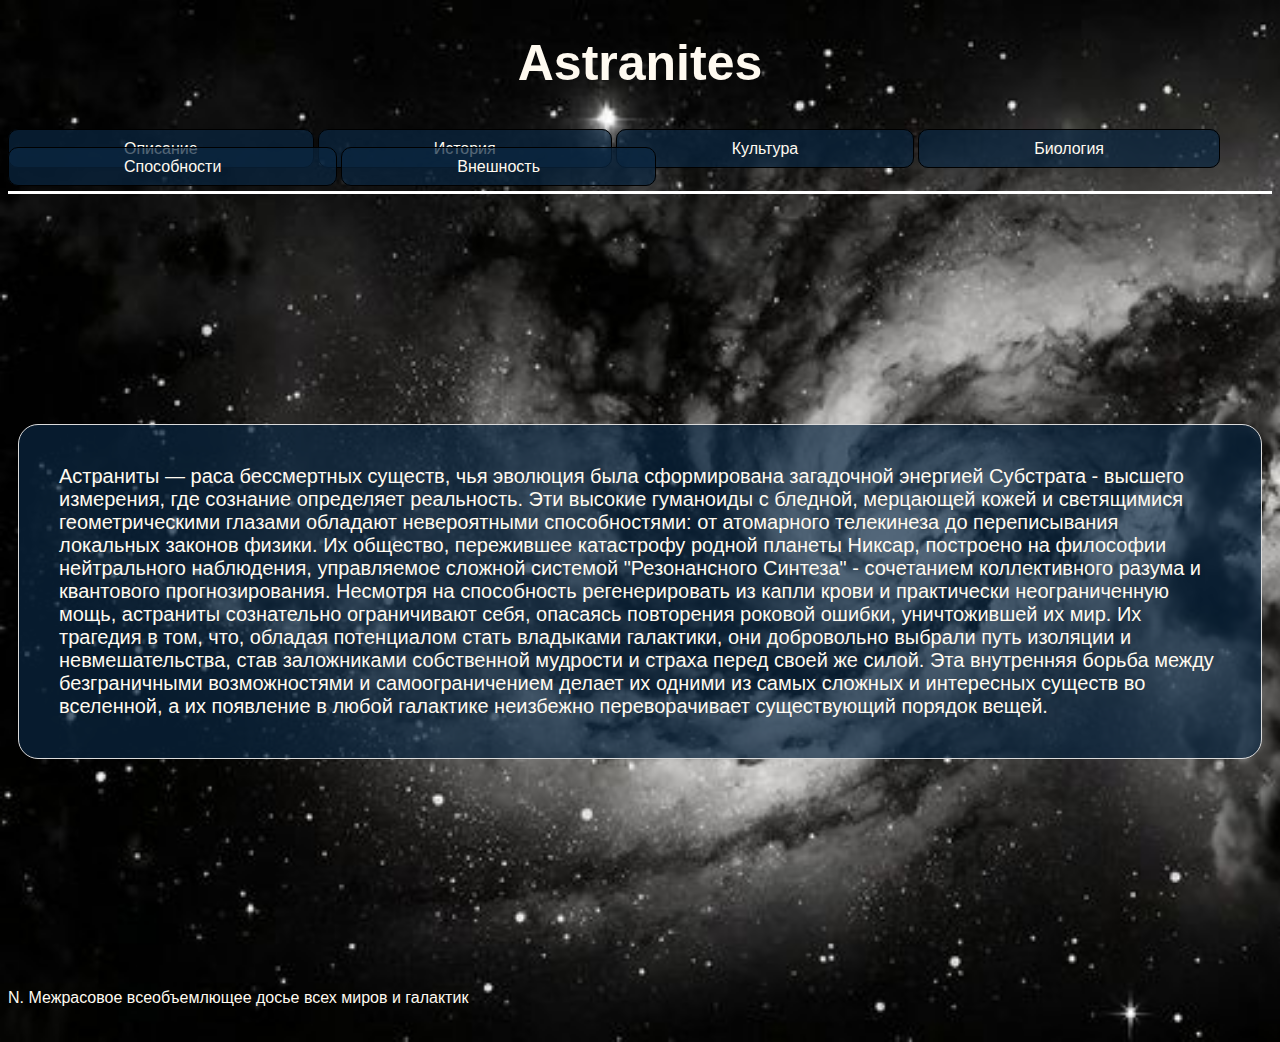
<file: index.html>
<!DOCTYPE html>
<html>
<head>
  <title>Astranites</title>
  <meta charset="UTF-8">
  <link rel="stylesheet" href="styles.css">
  <link rel="icon" href="favicon.ico" type="image/x-icon">
</head>
<body>
    <header>
        <h1>Astranites</h1>
        <nav>
            <a href="Astranit.html" id="navi">Описание</a>
            <a href="Story.html" id="navi">История</a>
            <a href="Culture.html" id="navi">Культура</a>
            <a href="Biology.html" id="navi">Биология</a>
            <a href="Ability.html" id="navi">Способности</a>
            <a href="Other.html" id="navi">Внешность</a>
        </nav>
    </header>
    <main>
        <p id="opisanie">Астраниты — раса бессмертных существ, чья эволюция была сформирована загадочной 
            энергией Субстрата - высшего измерения, где сознание определяет реальность. Эти 
            высокие гуманоиды с бледной, мерцающей кожей и светящимися 
            геометрическими глазами обладают невероятными способностями: от атомарного 
            телекинеза до переписывания локальных законов физики. Их общество, пережившее 
            катастрофу родной планеты Никсар, построено на философии нейтрального наблюдения, 
            управляемое сложной системой "Резонансного Синтеза" - сочетанием коллективного 
            разума и квантового прогнозирования. Несмотря на способность регенерировать из 
            капли крови и практически неограниченную мощь, астраниты сознательно 
            ограничивают себя, опасаясь повторения роковой ошибки, уничтожившей их мир. Их 
            трагедия в том, что, обладая потенциалом стать владыками галактики, они добровольно 
            выбрали путь изоляции и невмешательства, став заложниками собственной мудрости и 
            страха перед своей же силой. Эта внутренняя борьба между безграничными возможностями 
            и самоограничением делает их одними из самых сложных и интересных существ во вселенной, 
            а их появление в любой галактике неизбежно переворачивает существующий порядок вещей.</p>
    </main>
    <footer>
        <p id="niz">N. Межрасовое всеобъемлющее досье всех миров и галактик</p>
    </footer>
</body>
</html>
</file>
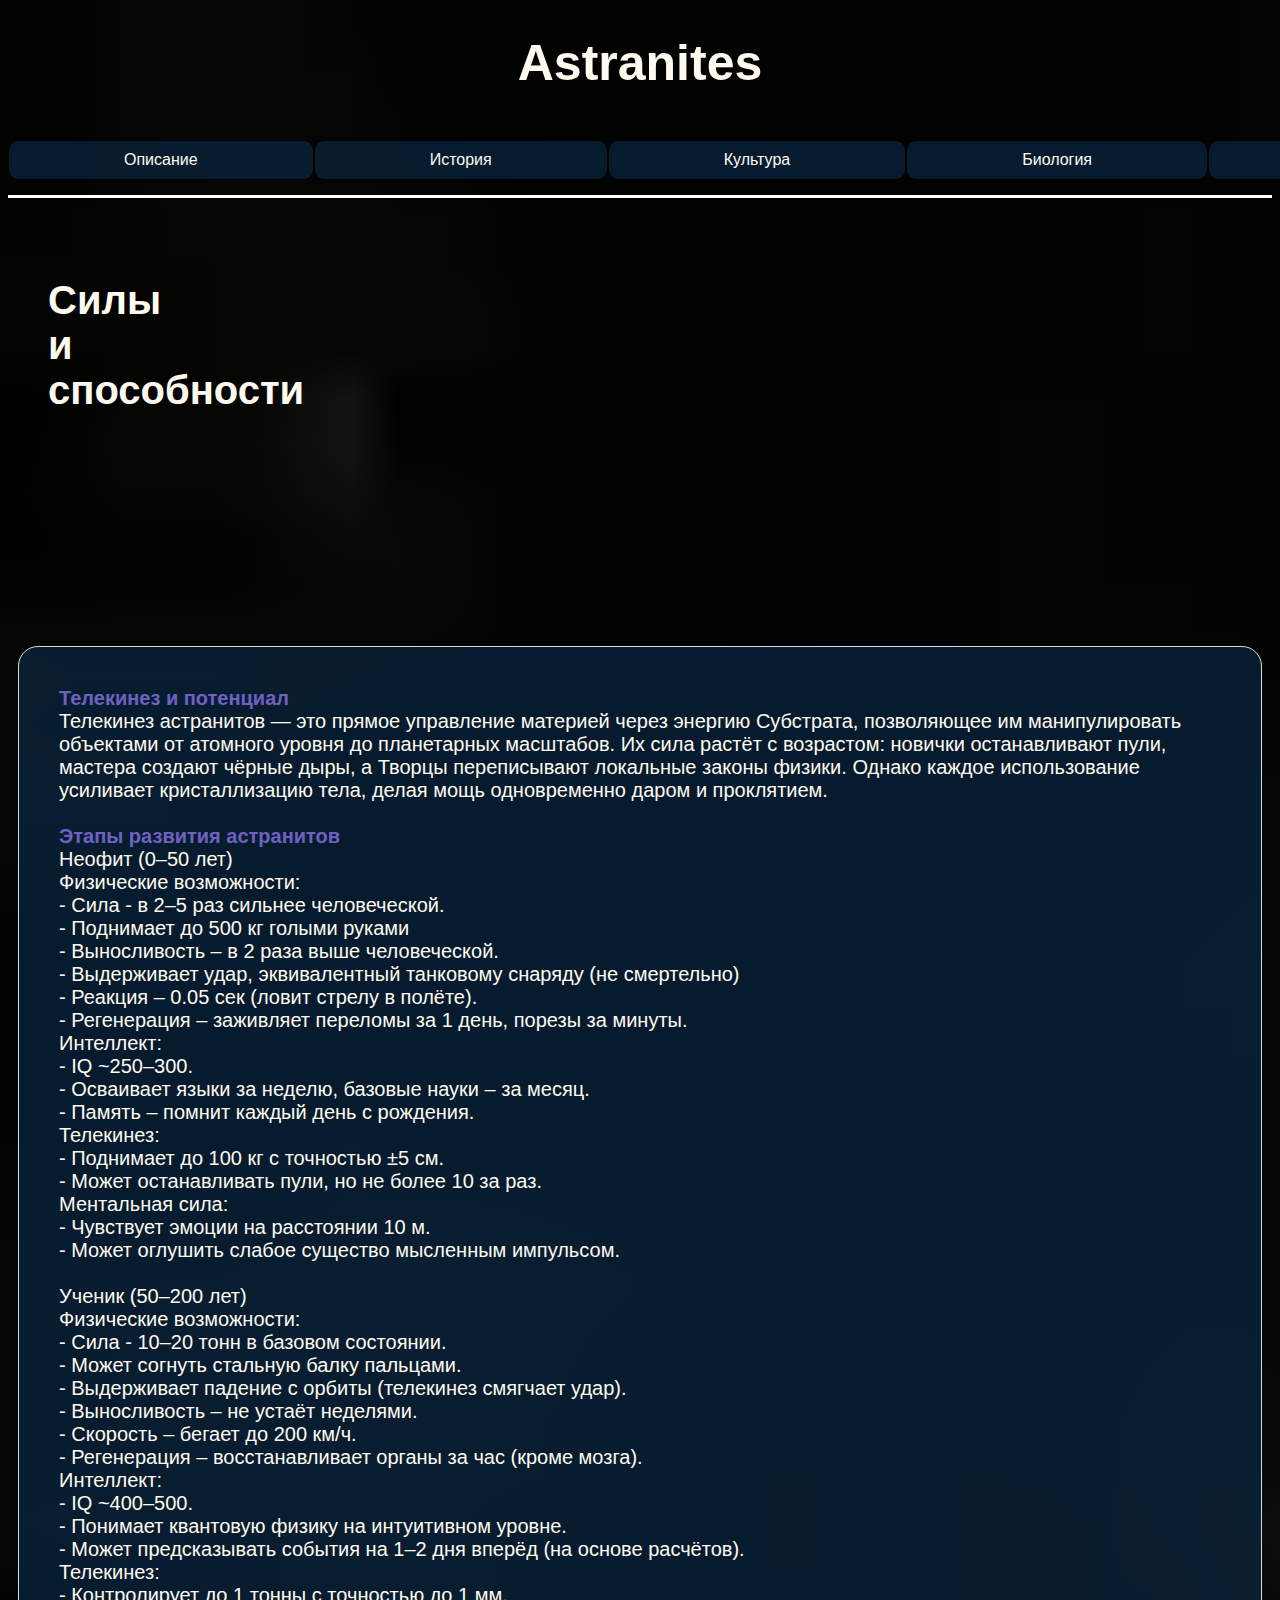
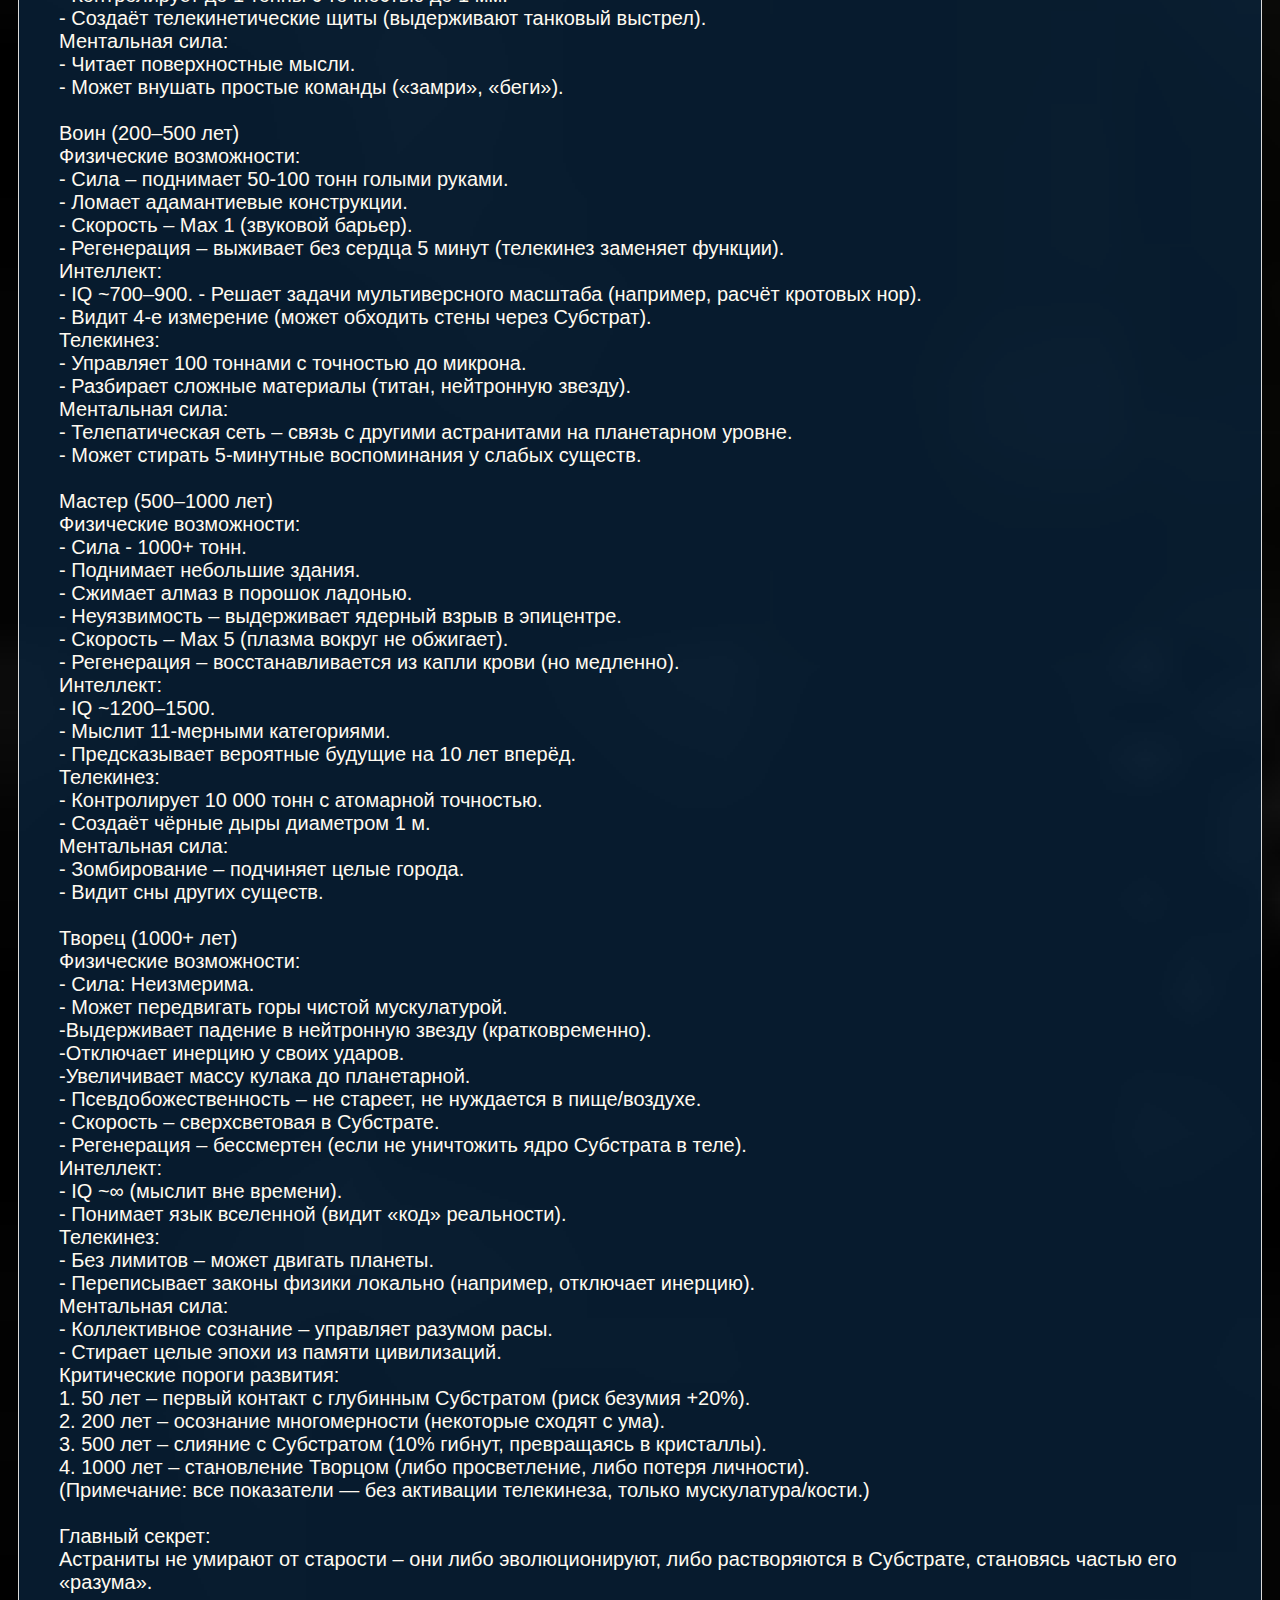
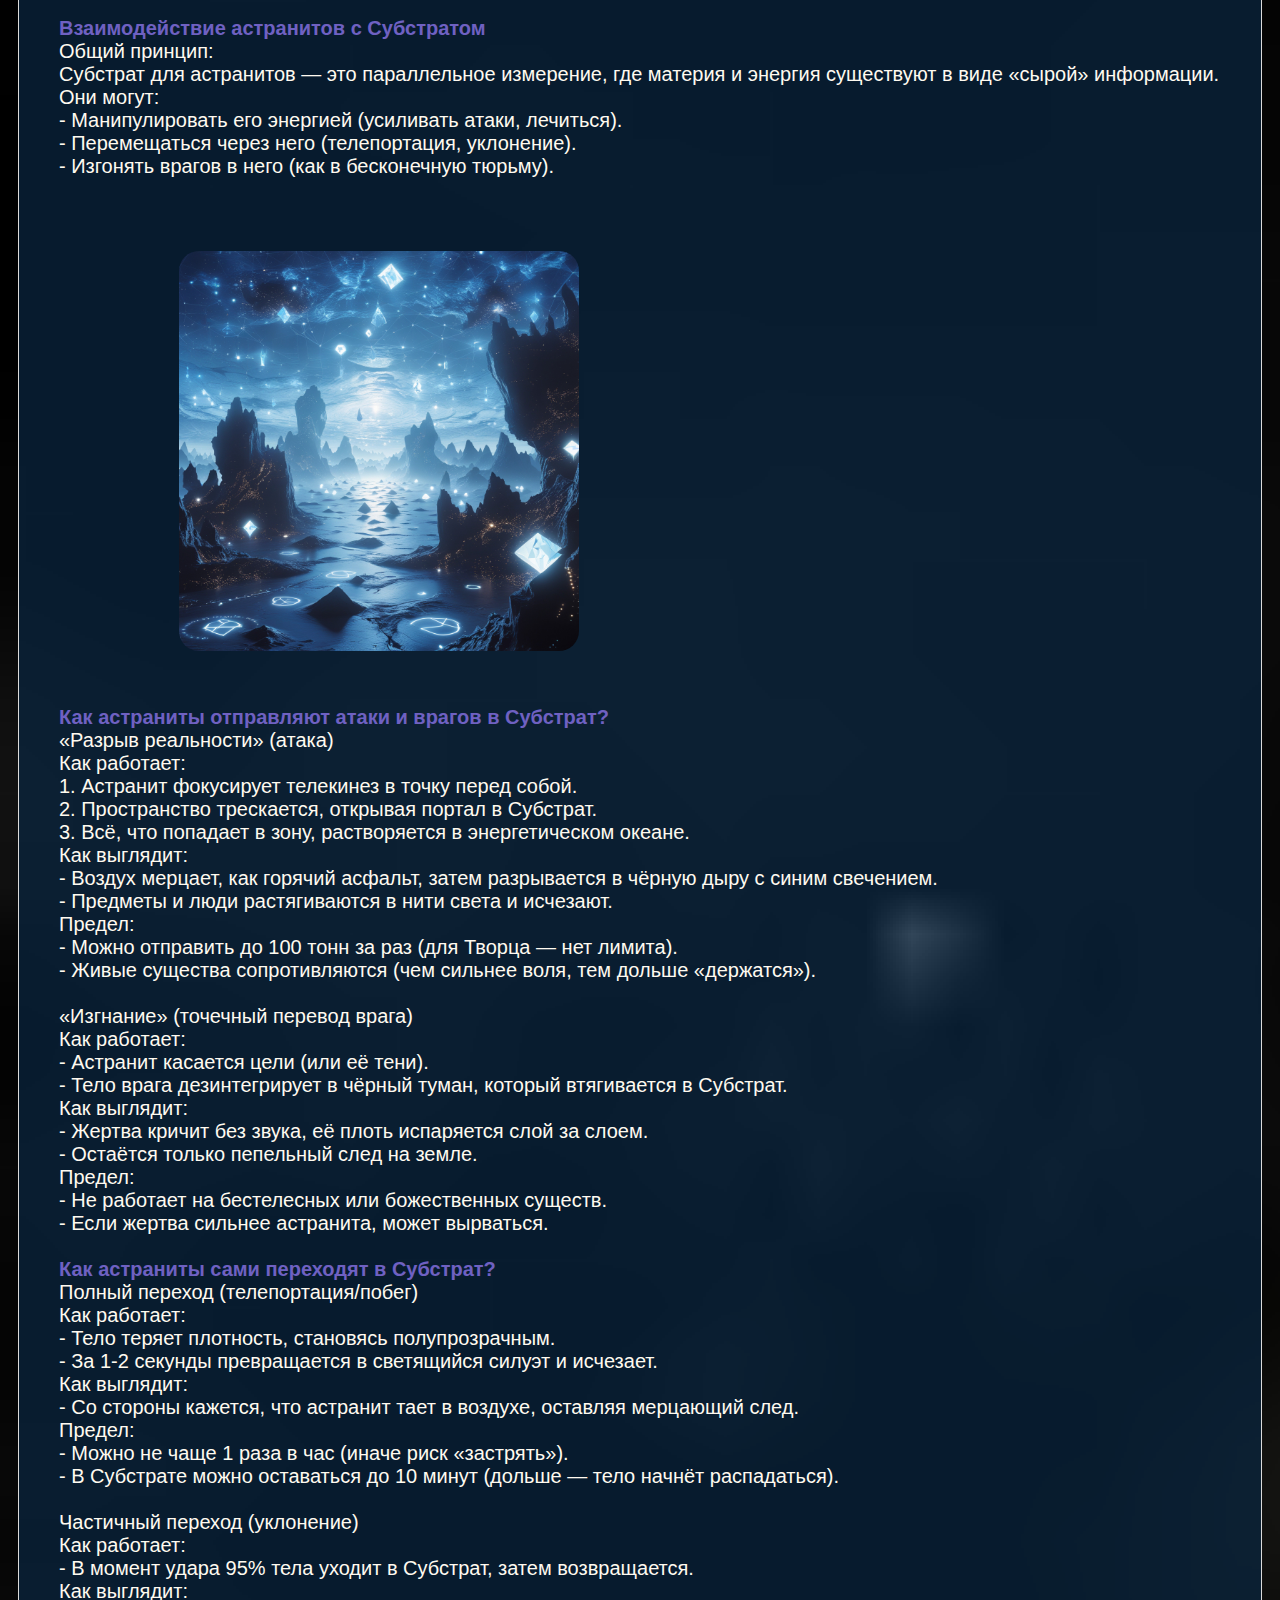
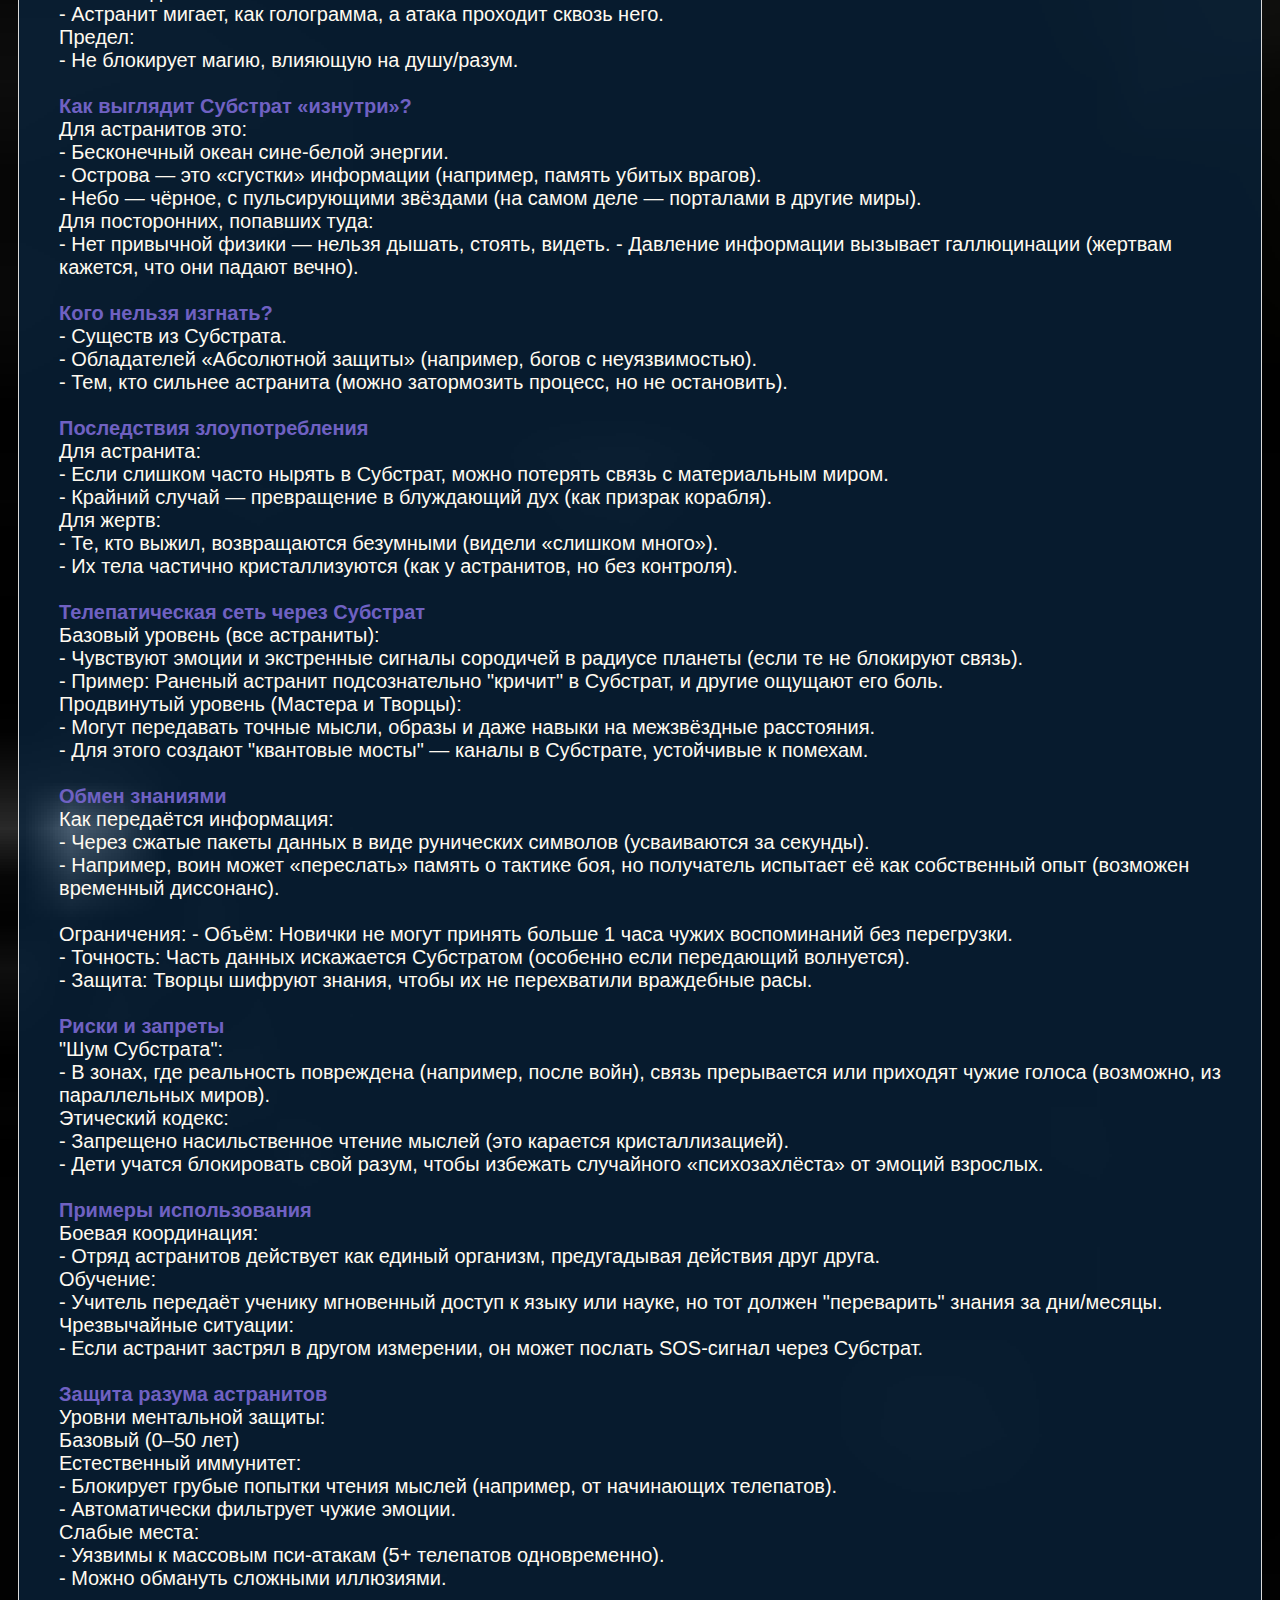
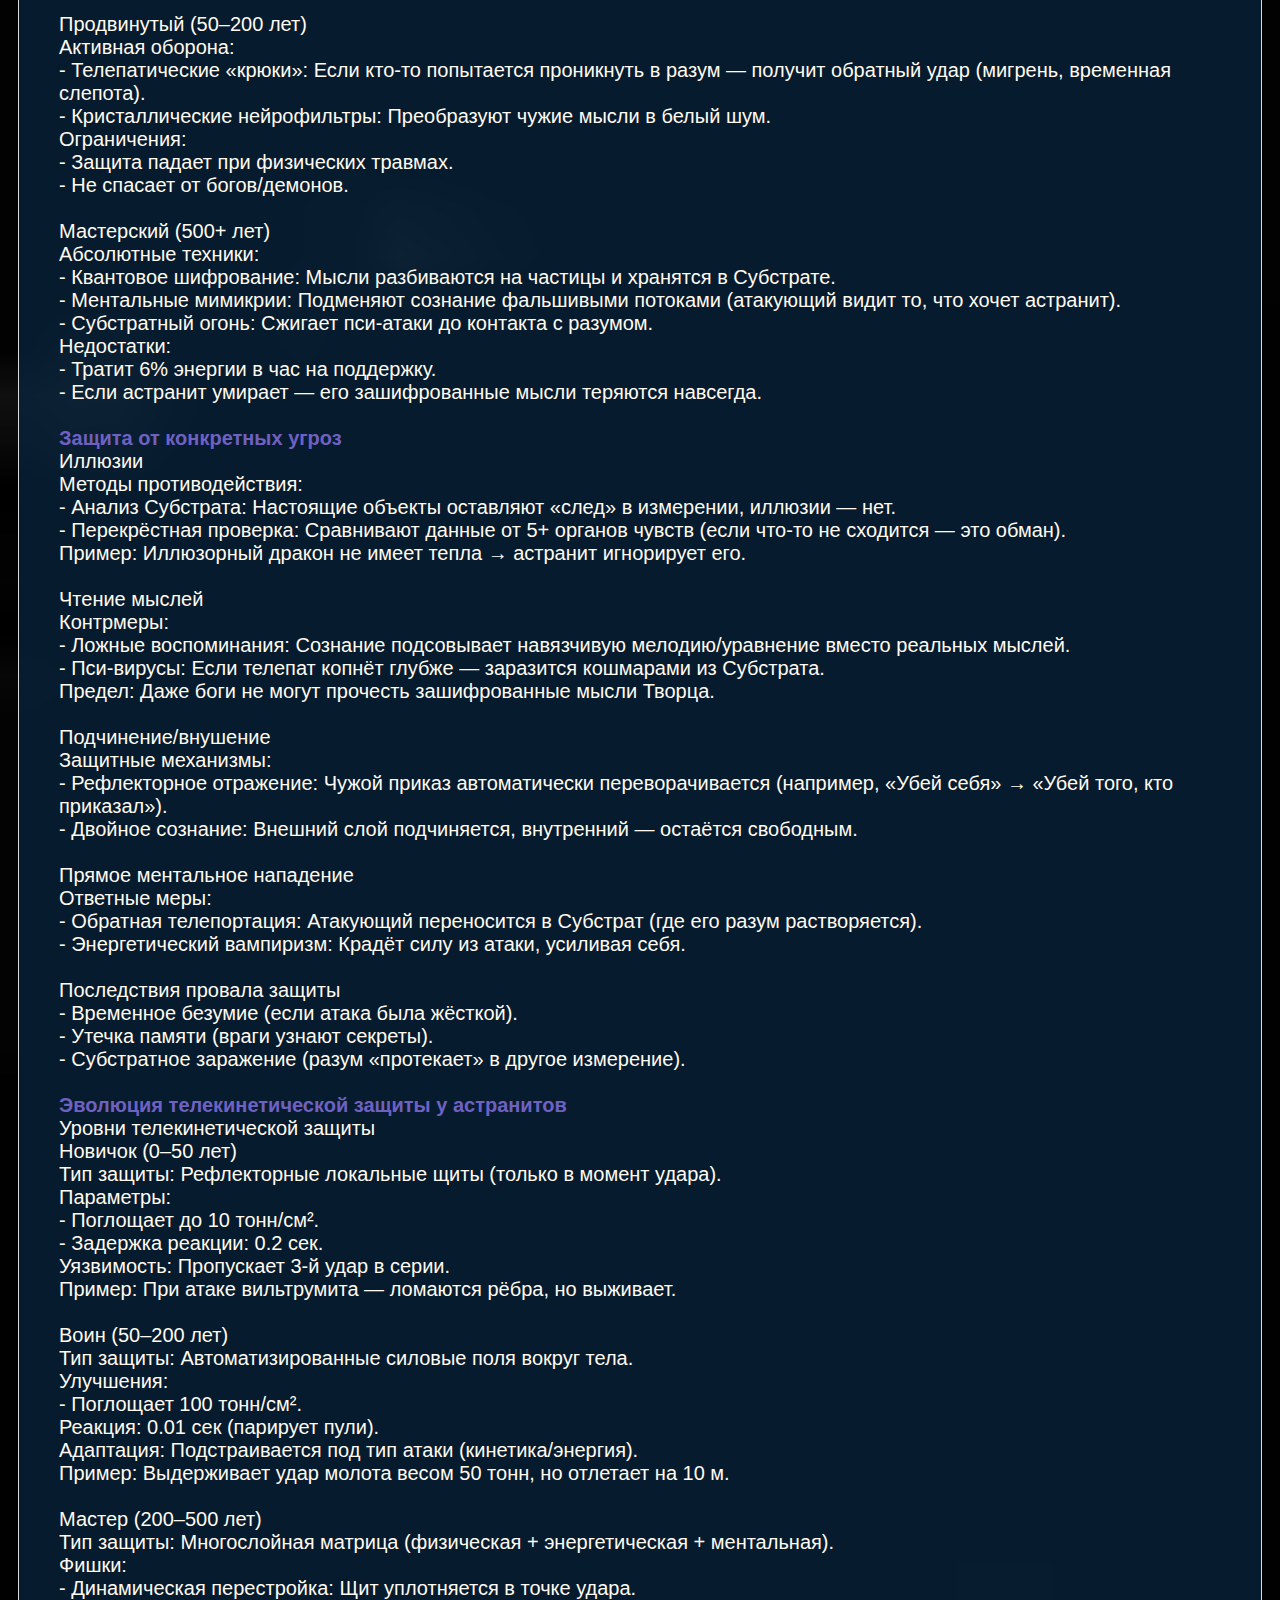
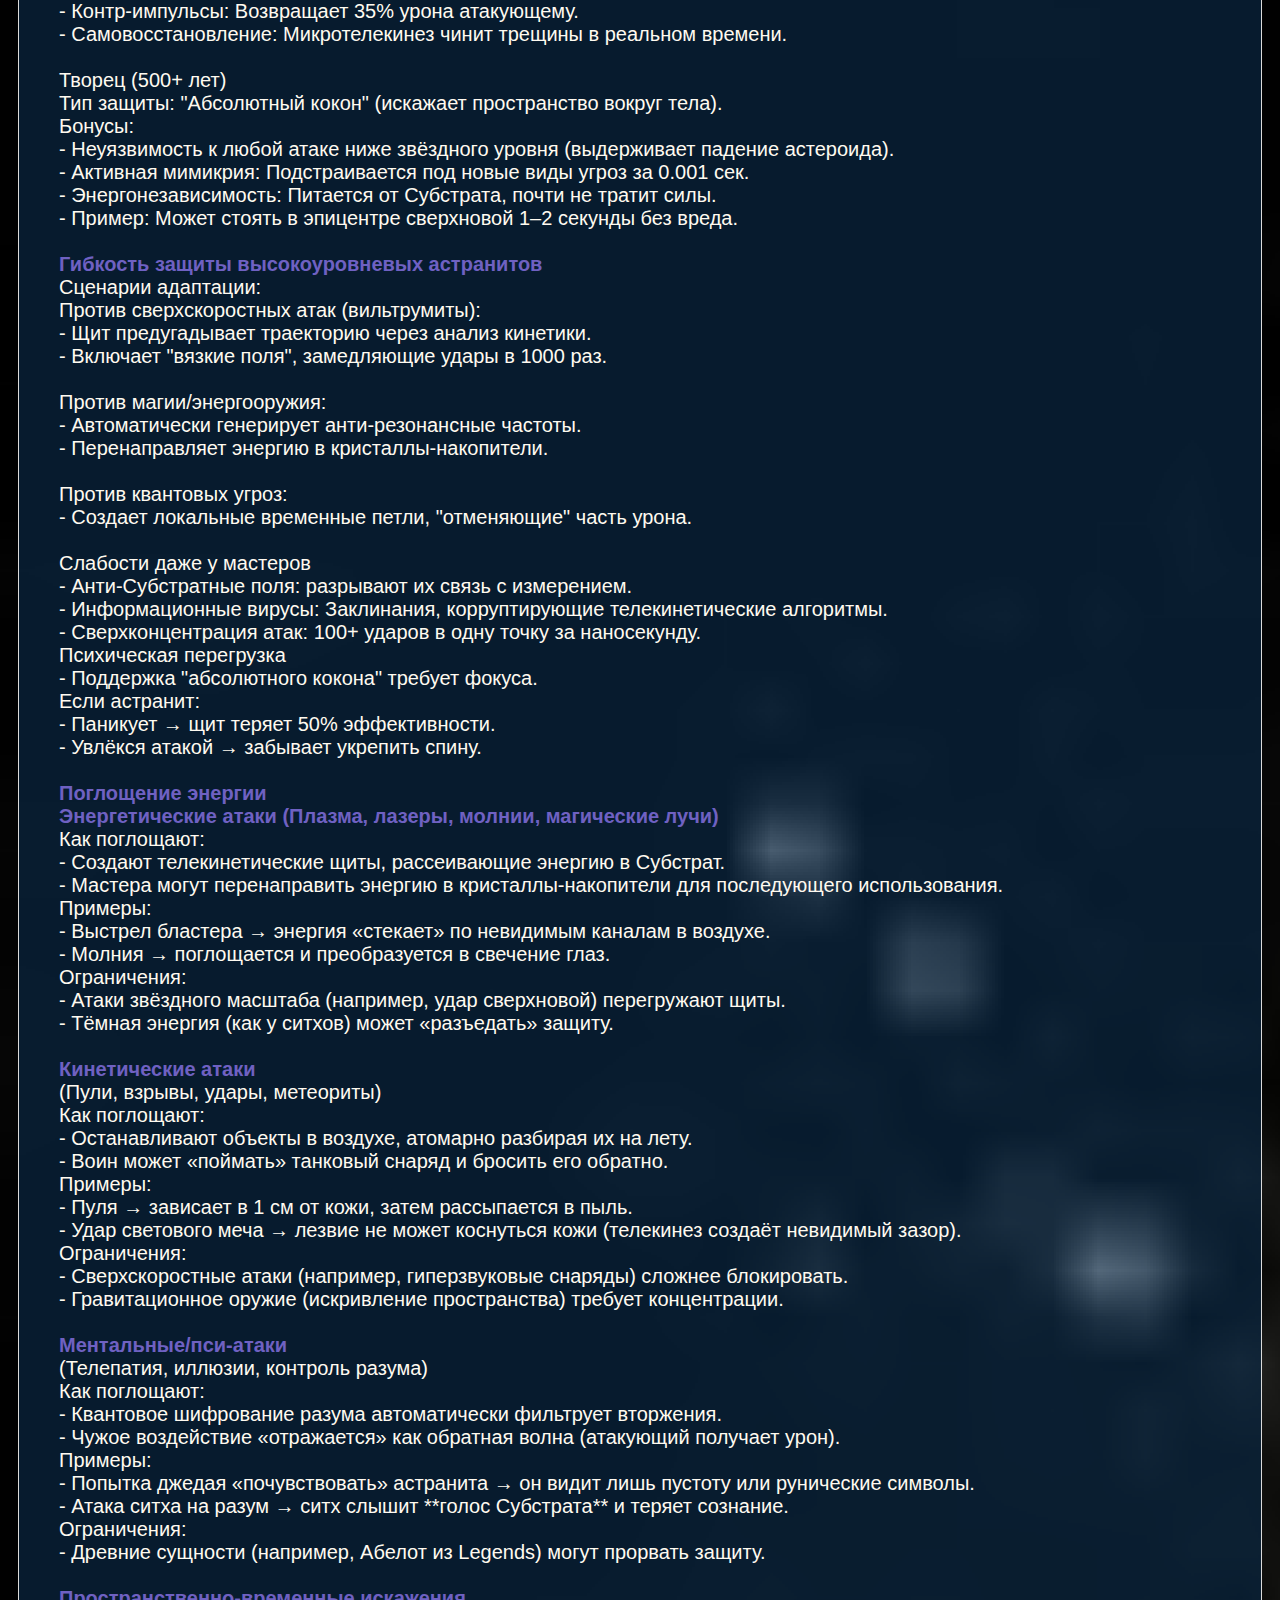
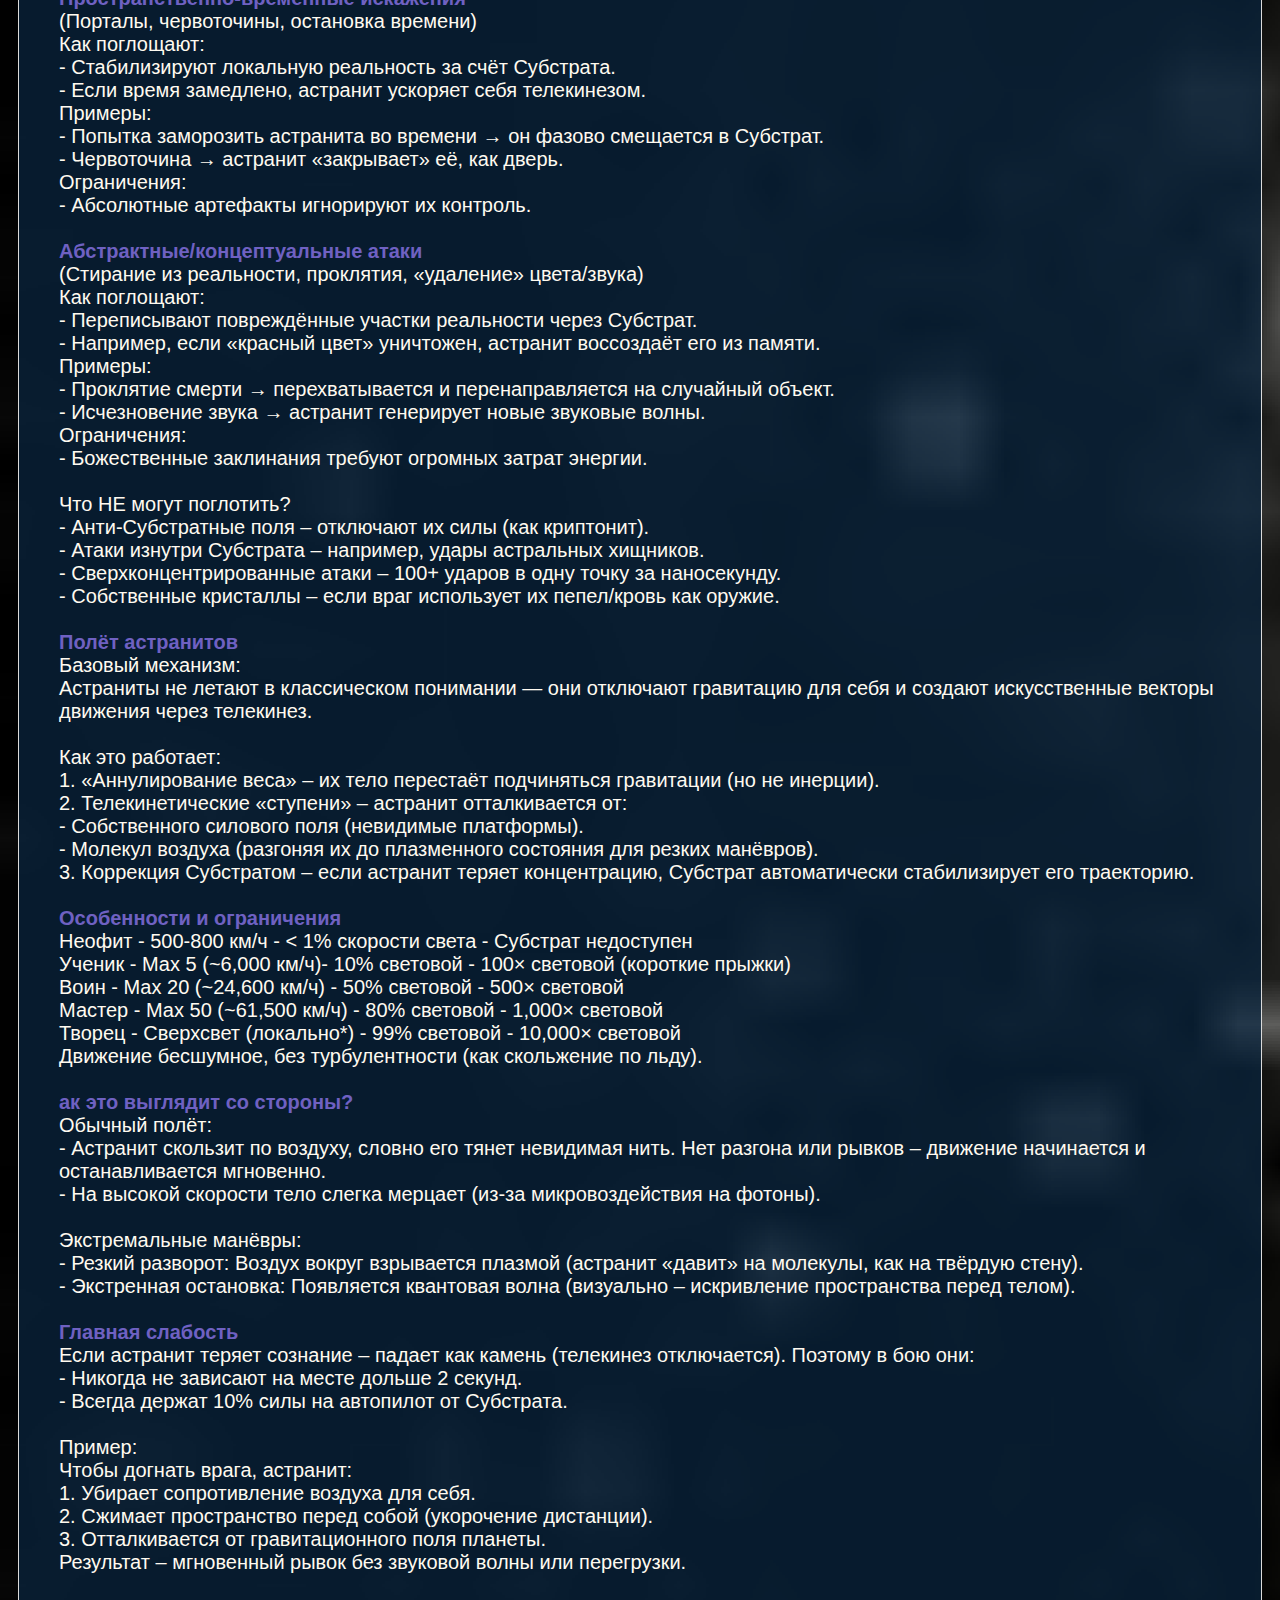
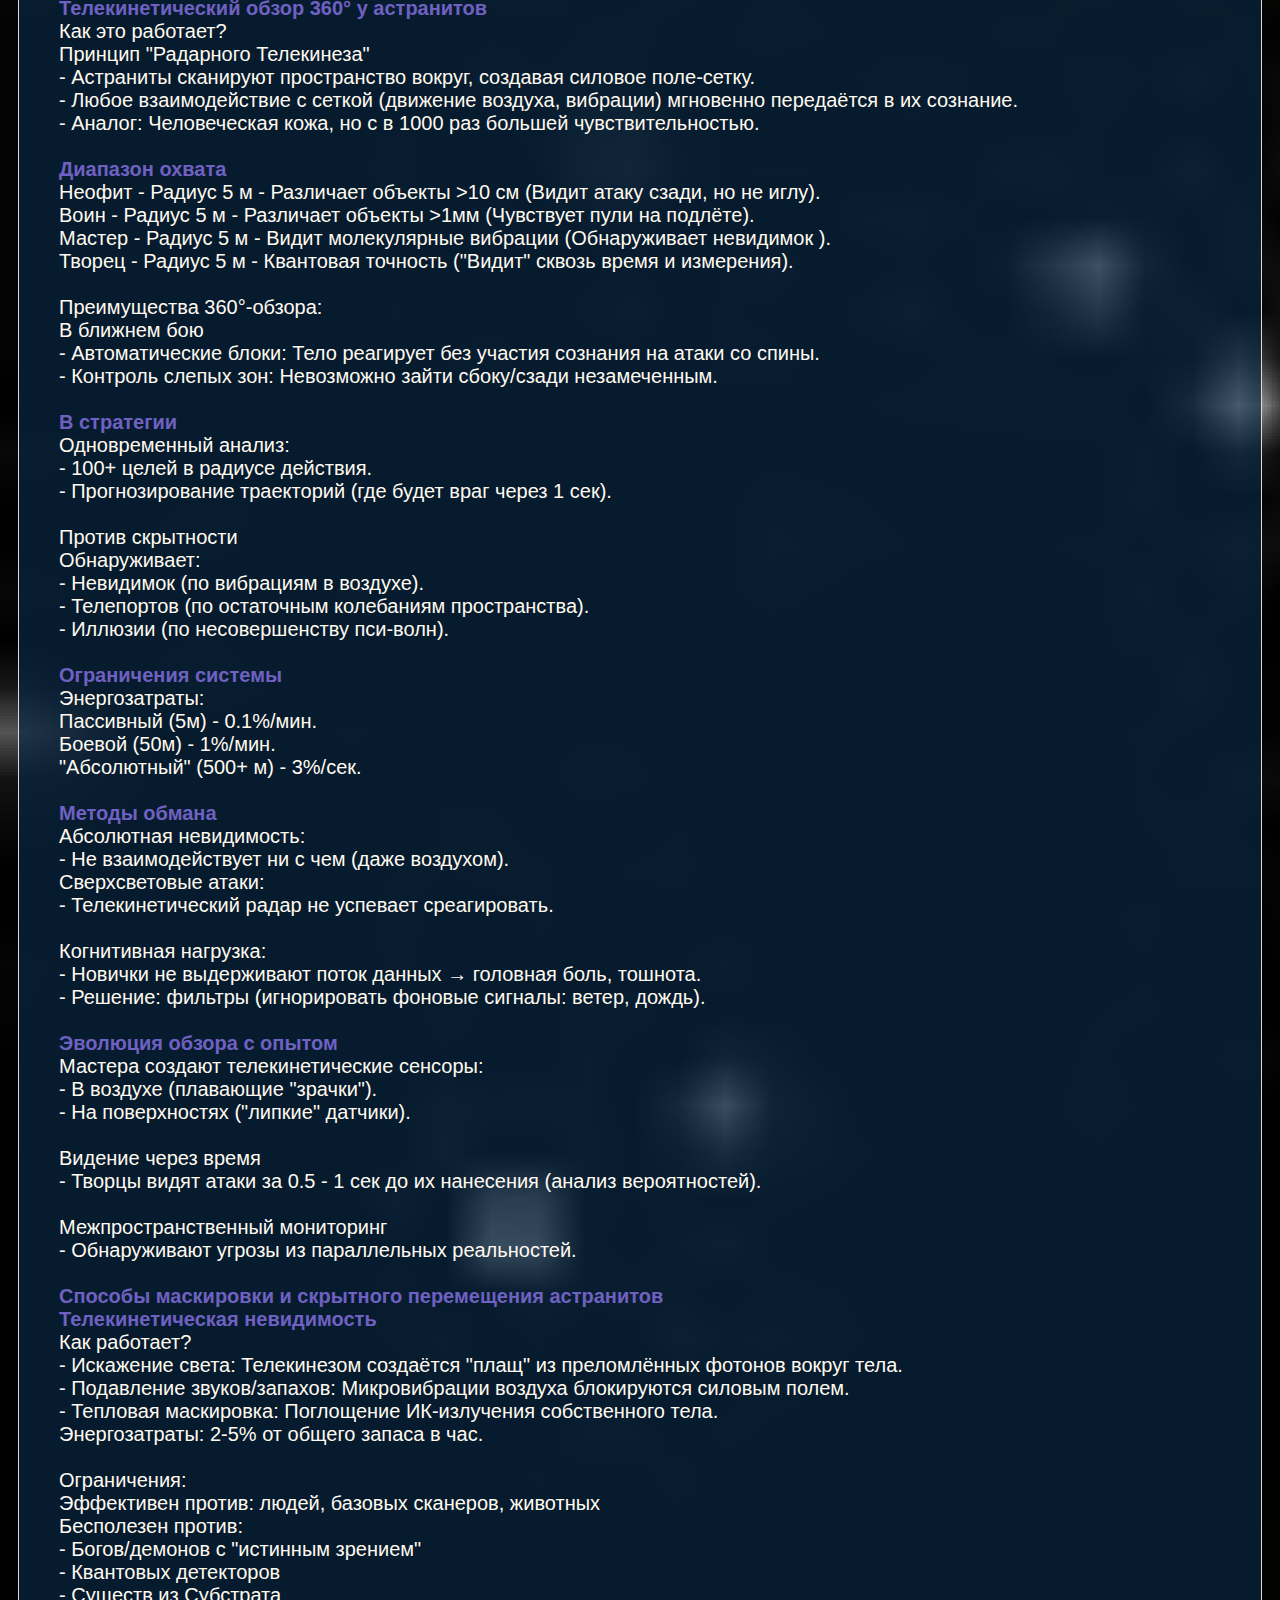
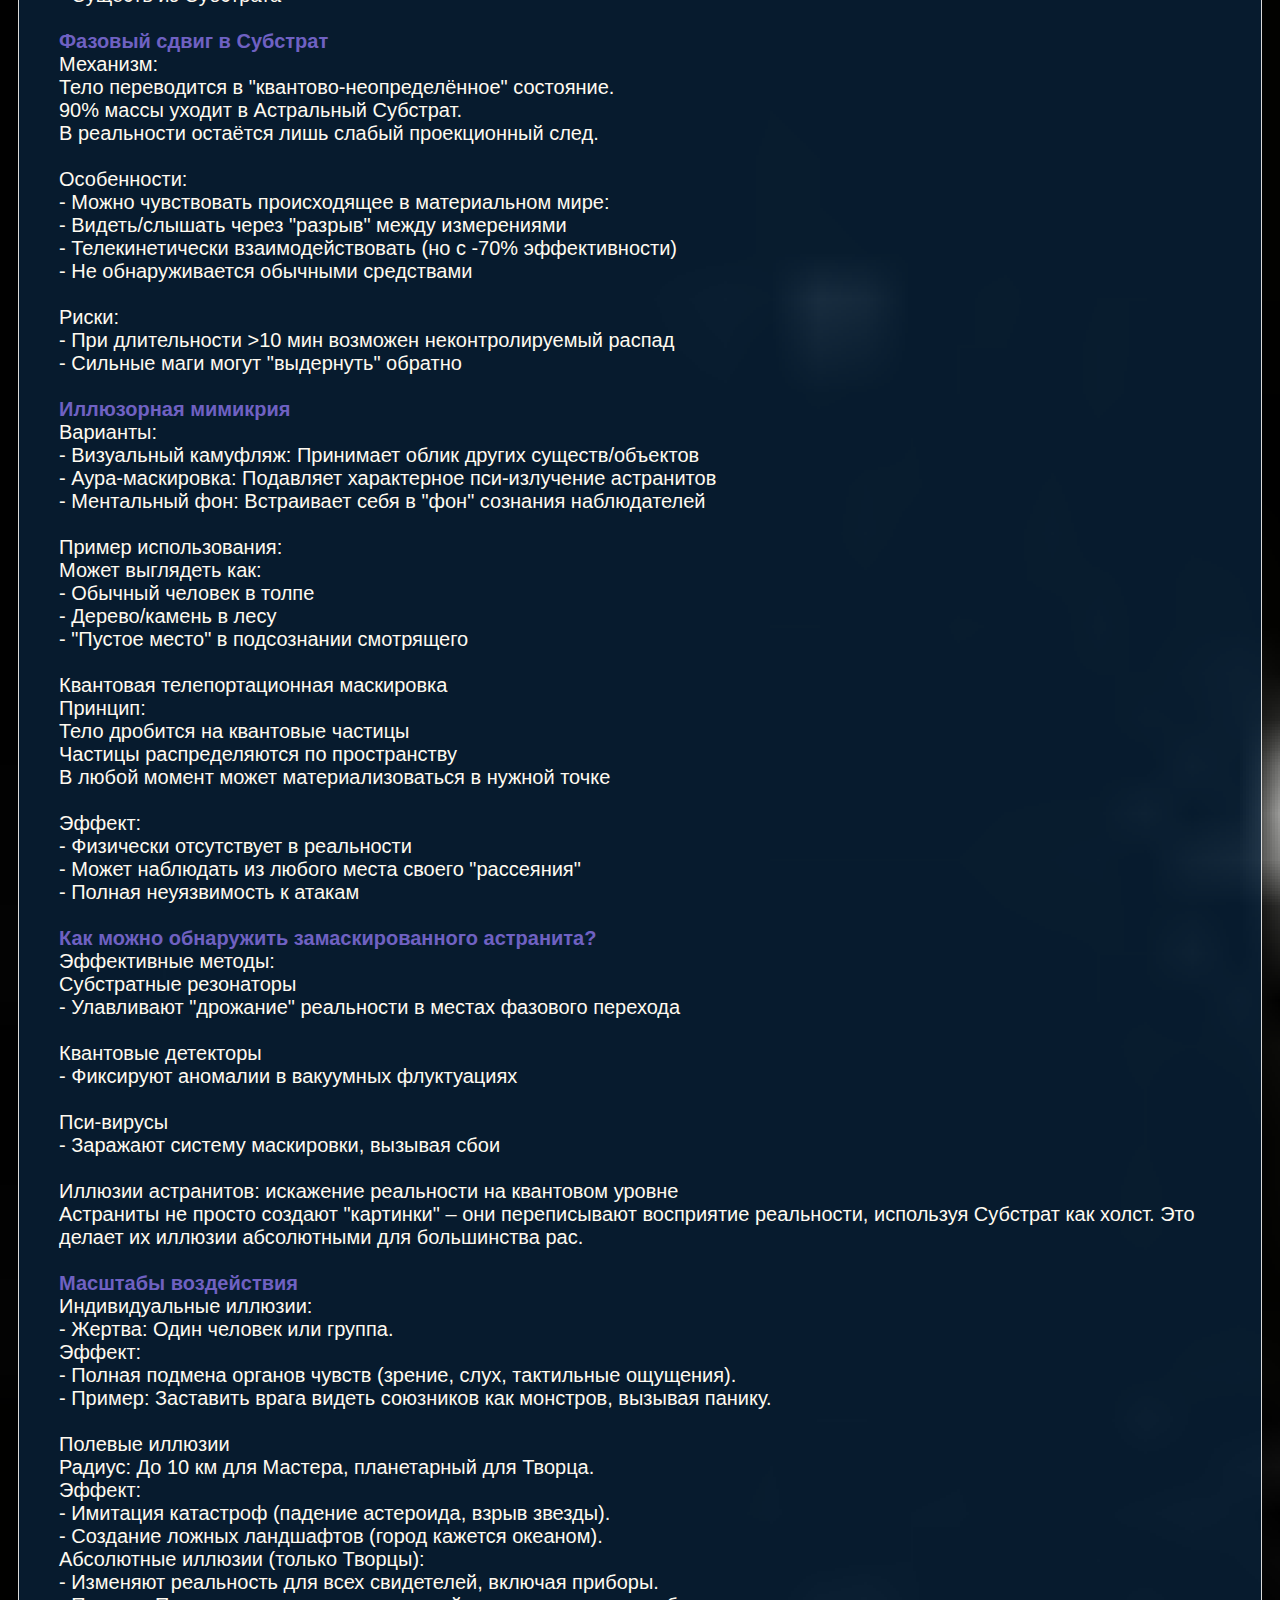
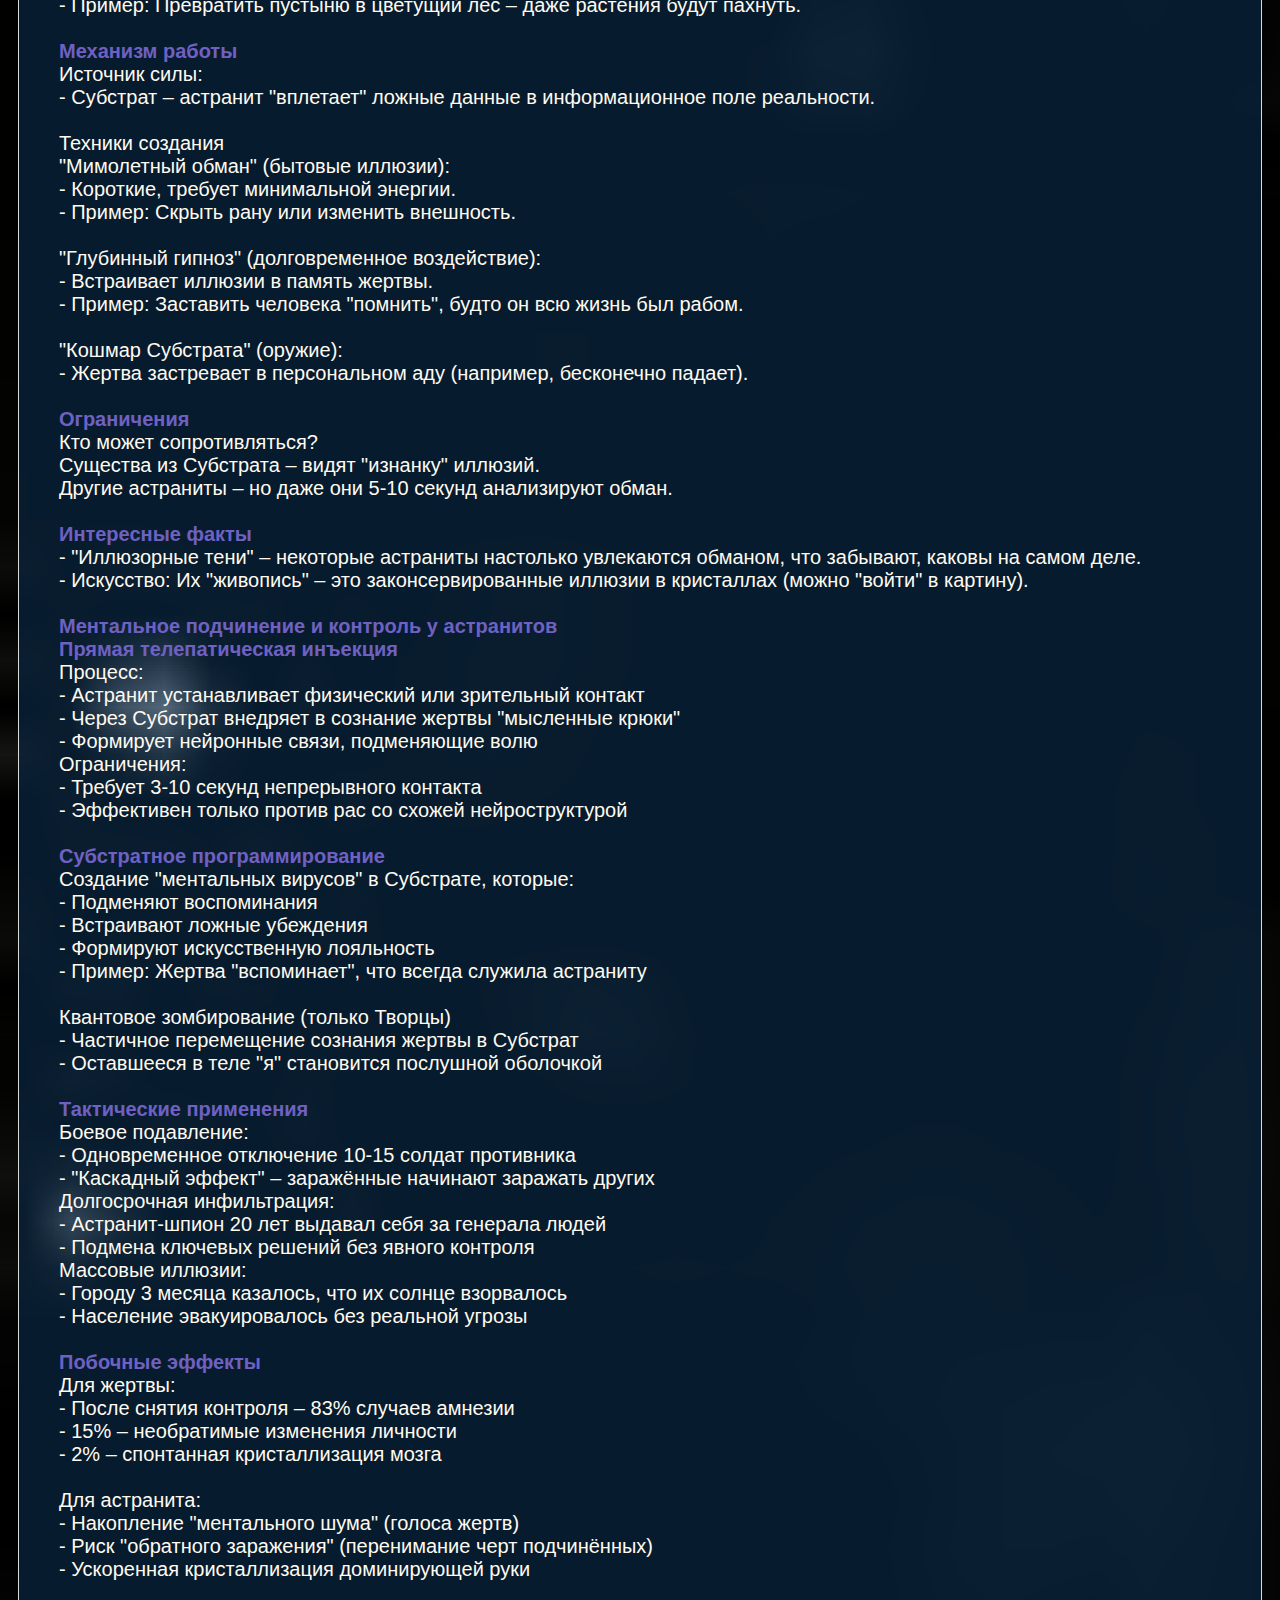
<file: Ability.html>
<!DOCTYPE html>
<html>
<head>
  <title>Astranites</title>
  <meta charset="UTF-8">
  <link rel="stylesheet" href="ability.css">
  <link rel="icon" href="favicon.ico" type="image/x-icon">
</head>
<body>
    <header>
        <h1>Astranites</h1>
        <nav>
            <a href="index.html" id="navi">Описание</a>
            <a href="Story.html" id="navi">История</a>
            <a href="Culture.html" id="navi">Культура</a>
            <a href="Biology.html" id="navi">Биология</a>
            <a href="Ability.html" id="navi">Способности</a>
            <a href="Other.html" id="navi">Внешность</a>
        </nav>
    </header>
    <main>
        <h2>Силы и способности</h2>
        <p id="opisanie">
            <b>Телекинез и потенциал</b><br>
            Телекинез астранитов — это прямое управление материей через энергию Субстрата, 
            позволяющее им манипулировать объектами от атомного уровня до планетарных масштабов. 
            Их сила растёт с возрастом: новички останавливают пули, мастера создают чёрные дыры, 
            а Творцы переписывают локальные законы физики. Однако каждое использование усиливает 
            кристаллизацию тела, делая мощь одновременно даром и проклятием.<br>
            <br>
            <b>Этапы развития астранитов</b><br>
            Неофит (0–50 лет)<br>
            Физические возможности:<br>  
            - Сила -  в 2–5 раз сильнее человеческой.<br>
            - Поднимает до 500 кг голыми руками<br>
            - Выносливость – в 2 раза выше человеческой.<br>  
            - Выдерживает удар, эквивалентный танковому снаряду (не смертельно)<br>
            - Реакция – 0.05 сек (ловит стрелу в полёте).<br>  
            - Регенерация – заживляет переломы за 1 день, порезы за минуты.<br>  
            Интеллект:<br>  
            - IQ ~250–300.<br>  
            - Осваивает языки за неделю, базовые науки – за месяц.<br>  
            - Память – помнит каждый день с рождения.<br>  
            Телекинез:<br>  
            - Поднимает до 100 кг с точностью ±5 см.<br>  
            - Может останавливать пули, но не более 10 за раз.<br>  
            Ментальная сила:<br>  
            - Чувствует эмоции на расстоянии 10 м.<br>  
            - Может оглушить слабое существо мысленным импульсом.<br>  
            <br>
            Ученик (50–200 лет)<br>  
            Физические возможности:<br>  
            - Сила - 10–20 тонн в базовом состоянии.<br>
            - Может согнуть стальную балку пальцами.<br>
            - Выдерживает падение с орбиты (телекинез смягчает удар).<br>
            - Выносливость – не устаёт неделями.<br>  
            - Скорость – бегает до 200 км/ч.<br>  
            - Регенерация – восстанавливает органы за час (кроме мозга).<br>  
            Интеллект:<br>  
            - IQ ~400–500.<br>  
            - Понимает квантовую физику на интуитивном уровне.<br>  
            - Может предсказывать события на 1–2 дня вперёд (на основе расчётов).<br>  
            Телекинез:<br>  
            - Контролирует до 1 тонны с точностью до 1 мм.<br>  
            - Создаёт телекинетические щиты (выдерживают танковый выстрел).<br>  
            Ментальная сила:<br>  
            - Читает поверхностные мысли.<br>  
            - Может внушать простые команды («замри», «беги»).<br>  
            <br>
            Воин (200–500 лет)<br>  
            Физические возможности:<br>  
            - Сила – поднимает 50-100 тонн голыми руками.<br>  
            - Ломает адамантиевые конструкции.<br>
            - Скорость – Мах 1 (звуковой барьер).<br>  
            - Регенерация – выживает без сердца 5 минут (телекинез заменяет функции).<br>  
            Интеллект:<br>  
            - IQ ~700–900.  
            - Решает задачи мультиверсного масштаба (например, расчёт кротовых нор).<br>  
            - Видит 4-е измерение (может обходить стены через Субстрат).<br>  
            Телекинез:<br>  
            - Управляет 100 тоннами с точностью до микрона.<br>  
            - Разбирает сложные материалы (титан, нейтронную звезду).<br>  
            Ментальная сила:<br>  
            - Телепатическая сеть – связь с другими астранитами на планетарном уровне.<br>  
            - Может стирать 5-минутные воспоминания у слабых существ.<br>  
            <br>
            Мастер (500–1000 лет)<br>  
            Физические возможности:<br>  
            - Сила - 1000+ тонн.<br>
            - Поднимает небольшие здания.<br>
            - Сжимает алмаз в порошок ладонью.<br>
            - Неуязвимость – выдерживает ядерный взрыв в эпицентре.<br>  
            - Скорость – Мах 5 (плазма вокруг не обжигает).<br>  
            - Регенерация – восстанавливается из капли крови (но медленно).<br>
            Интеллект:<br>
            - IQ ~1200–1500.<br>
            - Мыслит 11-мерными категориями.<br>
            - Предсказывает вероятные будущие на 10 лет вперёд.<br>
            Телекинез:<br>
            - Контролирует 10 000 тонн с атомарной точностью.<br>
            - Создаёт чёрные дыры диаметром 1 м.<br>
            Ментальная сила:<br>
            - Зомбирование – подчиняет целые города.<br>  
            - Видит сны других существ.<br>
            <br>
            Творец (1000+ лет)<br>  
            Физические возможности:<br>  
            - Сила: Неизмерима.<br>
            - Может передвигать горы чистой мускулатурой.<br>
            -Выдерживает падение в нейтронную звезду (кратковременно).<br>
            -Отключает инерцию у своих ударов.<br>
            -Увеличивает массу кулака до планетарной.<br>
            - Псевдобожественность – не стареет, не нуждается в пище/воздухе.<br>  
            - Скорость – сверхсветовая в Субстрате.<br>  
            - Регенерация – бессмертен (если не уничтожить ядро Субстрата в теле).<br>  
            Интеллект:<br>  
            - IQ ~∞ (мыслит вне времени).<br>  
            - Понимает язык вселенной (видит «код» реальности).<br>  
            Телекинез:<br>  
            - Без лимитов – может двигать планеты.<br>  
            - Переписывает законы физики локально (например, отключает инерцию).<br>  
            Ментальная сила:<br>  
            - Коллективное сознание – управляет разумом расы.<br>  
            - Стирает целые эпохи из памяти цивилизаций.<br>  
            Критические пороги развития:<br>
            1. 50 лет – первый контакт с глубинным Субстратом (риск безумия +20%).<br>  
            2. 200 лет – осознание многомерности (некоторые сходят с ума).<br>  
            3. 500 лет – слияние с Субстратом (10% гибнут, превращаясь в кристаллы).<br>  
            4. 1000 лет – становление Творцом (либо просветление, либо потеря личности).<br>  
            (Примечание: все показатели — без активации телекинеза, только мускулатура/кости.)<br>
            <br>
            Главный секрет:<br>  
            Астраниты не умирают от старости – они либо эволюционируют, либо растворяются в 
            Субстрате, становясь частью его «разума».<br>
            <br>
            <b>Взаимодействие астранитов с Субстратом</b><br>
            Общий принцип:<br>
            Субстрат для астранитов — это параллельное измерение, где материя и энергия существуют в виде «сырой» информации.<br> 
            Они могут:<br>  
            - Манипулировать его энергией (усиливать атаки, лечиться).<br>  
            - Перемещаться через него (телепортация, уклонение).<br>  
            - Изгонять врагов в него (как в бесконечную тюрьму).<br>  
            <br>
            <img src="Substrat.jpg" alt="" id="First">
            <br>
            <b>Как астраниты отправляют атаки и врагов в Субстрат?</b><br>  
            «Разрыв реальности» (атака)<br>  
            Как работает:<br>  
            1. Астранит фокусирует телекинез в точку перед собой.<br>  
            2. Пространство трескается, открывая портал в Субстрат.<br>  
            3. Всё, что попадает в зону, растворяется в энергетическом океане.<br>  
            Как выглядит:<br>  
            - Воздух мерцает, как горячий асфальт, затем разрывается в чёрную дыру с синим свечением.<br>  
            - Предметы и люди растягиваются в нити света и исчезают.<br>  
            Предел:<br>  
            - Можно отправить до 100 тонн за раз (для Творца — нет лимита).<br>  
            - Живые существа сопротивляются (чем сильнее воля, тем дольше «держатся»).<br>  
            <br>
            «Изгнание» (точечный перевод врага)<br>  
            Как работает:<br>  
            - Астранит касается цели (или её тени).<br>  
            - Тело врага дезинтегрирует в чёрный туман, который втягивается в Субстрат.<br>  
            Как выглядит:<br>  
            - Жертва кричит без звука, её плоть испаряется слой за слоем.<br>  
            - Остаётся только пепельный след на земле.<br>  
            Предел:<br>  
            - Не работает на бестелесных или божественных существ.<br>  
            - Если жертва сильнее астранита, может вырваться.<br>  
            <br>
            <b>Как астраниты сами переходят в Субстрат?</b><br>  
            Полный переход (телепортация/побег)<br>  
            Как работает:<br>  
            - Тело теряет плотность, становясь полупрозрачным.<br>  
            - За 1-2 секунды превращается в светящийся силуэт и исчезает.<br>  
            Как выглядит:<br>  
            - Со стороны кажется, что астранит тает в воздухе, оставляя мерцающий след.<br>  
            Предел:<br>  
            - Можно не чаще 1 раза в час (иначе риск «застрять»).<br>  
            - В Субстрате можно оставаться до 10 минут (дольше — тело начнёт распадаться).<br>  
            <br>
            Частичный переход (уклонение)<br>
            Как работает:<br>  
            - В момент удара 95% тела уходит в Субстрат, затем возвращается.<br>  
            Как выглядит:<br>  
            - Астранит мигает, как голограмма, а атака проходит сквозь него.<br>  
            Предел:<br>  
            - Не блокирует магию, влияющую на душу/разум.<br>  
            <br>
            <b>Как выглядит Субстрат «изнутри»?</b><br>  
            Для астранитов это:<br>  
            - Бесконечный океан сине-белой энергии.<br>  
            - Острова — это «сгустки» информации (например, память убитых врагов).<br>  
            - Небо — чёрное, с пульсирующими звёздами (на самом деле — порталами в другие миры).<br>  
            Для посторонних, попавших туда:<br>  
            - Нет привычной физики — нельзя дышать, стоять, видеть.  
            - Давление информации вызывает галлюцинации (жертвам кажется, что они падают вечно).<br>  
            <br>
            <b>Кого нельзя изгнать?</b><br>  
            - Существ из Субстрата.<br>  
            - Обладателей «Абсолютной защиты» (например, богов с неуязвимостью).<br>  
            - Тем, кто сильнее астранита (можно затормозить процесс, но не остановить).<br>  
            <br>
            <b>Последствия злоупотребления</b><br>  
            Для астранита:<br>  
            - Если слишком часто нырять в Субстрат, можно потерять связь с материальным миром.<br>  
            - Крайний случай — превращение в блуждающий дух (как призрак корабля).<br>  
            Для жертв:<br>  
            - Те, кто выжил, возвращаются безумными (видели «слишком много»).<br>  
            - Их тела частично кристаллизуются (как у астранитов, но без контроля).<br>  
            <br>
            <b>Телепатическая сеть через Субстрат</b><br>  
            Базовый уровень (все астраниты):<br>  
            - Чувствуют эмоции и экстренные сигналы сородичей в радиусе планеты (если те не блокируют связь).<br>  
            - Пример: Раненый астранит подсознательно "кричит" в Субстрат, и другие ощущают его боль.<br>  
            Продвинутый уровень (Мастера и Творцы):<br>  
            - Могут передавать точные мысли, образы и даже навыки на межзвёздные расстояния.<br>  
            - Для этого создают "квантовые мосты" — каналы в Субстрате, устойчивые к помехам.<br>  
            <br>
            <b>Обмен знаниями</b><br>  
            Как передаётся информация:<br>  
            - Через сжатые пакеты данных в виде рунических символов (усваиваются за секунды).<br>  
            - Например, воин может «переслать» память о тактике боя, но получатель испытает её как собственный опыт (возможен временный диссонанс).<br>  
            <br>
            Ограничения:  
            - Объём: Новички не могут принять больше 1 часа чужих воспоминаний без перегрузки.<br>  
            - Точность: Часть данных искажается Субстратом (особенно если передающий волнуется).<br>  
            - Защита: Творцы шифруют знания, чтобы их не перехватили враждебные расы.<br>  
            <br>
            <b>Риски и запреты</b><br>  
            "Шум Субстрата":<br>  
            - В зонах, где реальность повреждена (например, после войн), связь прерывается или приходят чужие голоса (возможно, из параллельных миров).<br>  
            Этический кодекс:<br>  
            - Запрещено насильственное чтение мыслей (это карается кристаллизацией).<br>  
            - Дети учатся блокировать свой разум, чтобы избежать случайного «психозахлёста» от эмоций взрослых.<br>  
            <br>
            <b>Примеры использования</b><br>  
            Боевая координация:<br>  
            - Отряд астранитов действует как единый организм, предугадывая действия друг друга.<br>  
            Обучение:<br>  
            - Учитель передаёт ученику мгновенный доступ к языку или науке, но тот должен "переварить" знания за дни/месяцы.<br>  
            Чрезвычайные ситуации:<br>  
            - Если астранит застрял в другом измерении, он может послать SOS-сигнал через Субстрат.<br>  
            <br>
            <b>Защита разума астранитов</b><br>
            Уровни ментальной защиты:<br> 
            Базовый (0–50 лет)<br>  
            Естественный иммунитет:<br>  
            - Блокирует грубые попытки чтения мыслей (например, от начинающих телепатов).<br>  
            - Автоматически фильтрует чужие эмоции.<br>  
            Слабые места:<br>  
            - Уязвимы к массовым пси-атакам (5+ телепатов одновременно).<br>  
            - Можно обмануть сложными иллюзиями.<br>  
            <br>
            Продвинутый (50–200 лет)<br>  
            Активная оборона:<br>  
            - Телепатические «крюки»: Если кто-то попытается проникнуть в разум — получит обратный удар (мигрень, временная слепота).<br>  
            - Кристаллические нейрофильтры: Преобразуют чужие мысли в белый шум.<br>  
            Ограничения:<br>  
            - Защита падает при физических травмах.<br>  
            - Не спасает от богов/демонов.<br>  
            <br>
            Мастерский (500+ лет)<br>  
            Абсолютные техники:<br>  
            - Квантовое шифрование: Мысли разбиваются на частицы и хранятся в Субстрате.<br>  
            - Ментальные мимикрии: Подменяют сознание фальшивыми потоками (атакующий видит то, что хочет астранит).<br>  
            - Субстратный огонь: Сжигает пси-атаки до контакта с разумом.<br>  
            Недостатки:<br>  
            - Тратит 6% энергии в час на поддержку.<br>  
            - Если астранит умирает — его зашифрованные мысли теряются навсегда.<br>  
            <br>
            <b>Защита от конкретных угроз</b><br>   
            Иллюзии<br>  
            Методы противодействия:<br>  
            - Анализ Субстрата: Настоящие объекты оставляют «след» в измерении, иллюзии — нет.<br>  
            - Перекрёстная проверка: Сравнивают данные от 5+ органов чувств (если что-то не сходится — это обман).<br>  
            Пример:  Иллюзорный дракон не имеет тепла → астранит игнорирует его.<br>  
            <br>
            Чтение мыслей<br> 
            Контрмеры:<br>  
            - Ложные воспоминания: Сознание подсовывает навязчивую мелодию/уравнение вместо реальных мыслей.<br>  
            - Пси-вирусы: Если телепат копнёт глубже — заразится кошмарами из Субстрата.<br>  
            Предел: Даже боги не могут прочесть зашифрованные мысли Творца.<br>  
            <br>
            Подчинение/внушение<br>     
            Защитные механизмы:<br>  
            - Рефлекторное отражение: Чужой приказ автоматически переворачивается (например, «Убей себя» → «Убей того, кто приказал»).<br>  
            - Двойное сознание: Внешний слой подчиняется, внутренний — остаётся свободным.<br>  
            <br>
            Прямое ментальное нападение<br>  
            Ответные меры:<br>  
            - Обратная телепортация: Атакующий переносится в Субстрат (где его разум растворяется).<br>  
            - Энергетический вампиризм: Крадёт силу из атаки, усиливая себя.<br>    
            <br>
            Последствия провала защиты<br>  
            - Временное безумие (если атака была жёсткой).<br>  
            - Утечка памяти (враги узнают секреты).<br>  
            - Субстратное заражение (разум «протекает» в другое измерение).<br>  
            <br>
            <b>Эволюция телекинетической защиты у астранитов</b><br>  
            Уровни телекинетической защиты<br>  
            Новичок (0–50 лет)<br>  
            Тип защиты: Рефлекторные локальные щиты (только в момент удара).<br>  
            Параметры:<br>  
            - Поглощает до 10 тонн/см².<br>  
            - Задержка реакции: 0.2 сек.<br>  
            Уязвимость: Пропускает 3-й удар в серии.<br>  
            Пример: При атаке вильтрумита — ломаются рёбра, но выживает.<br>  
            <br>
            Воин (50–200 лет)<br>  
            Тип защиты: Автоматизированные силовые поля вокруг тела.<br>  
            Улучшения:<br>  
            - Поглощает 100 тонн/см².<br> 
            Реакция: 0.01 сек (парирует пули).<br>  
            Адаптация: Подстраивается под тип атаки (кинетика/энергия).<br>  
            Пример: Выдерживает удар молота весом 50 тонн, но отлетает на 10 м.<br>  
            <br>
            Мастер (200–500 лет)<br>  
            Тип защиты: Многослойная матрица (физическая + энергетическая + ментальная).<br>  
            Фишки:<br>  
            - Динамическая перестройка: Щит уплотняется в точке удара.<br>  
            - Контр-импульсы: Возвращает 35% урона атакующему.<br>  
            - Самовосстановление: Микротелекинез чинит трещины в реальном времени.<br>  
            <br>
            Творец (500+ лет)<br>  
            Тип защиты: "Абсолютный кокон" (искажает пространство вокруг тела).<br>  
            Бонусы:<br>  
            - Неуязвимость к любой атаке ниже звёздного уровня (выдерживает падение астероида).<br>  
            - Активная мимикрия: Подстраивается под новые виды угроз за 0.001 сек.<br>  
            - Энергонезависимость: Питается от Субстрата, почти не тратит силы.<br>  
            - Пример: Может стоять в эпицентре сверхновой 1–2 секунды без вреда.<br>  
            <br>
            <b>Гибкость защиты высокоуровневых астранитов</b><br>  
            Сценарии адаптации:<br>
            Против сверхскоростных атак (вильтрумиты):<br>  
            - Щит предугадывает траекторию через анализ кинетики.<br>  
            - Включает "вязкие поля", замедляющие удары в 1000 раз.<br>  
            <br>
            Против магии/энергооружия:<br>  
            - Автоматически генерирует анти-резонансные частоты.<br>  
            - Перенаправляет энергию в кристаллы-накопители.<br>  
            <br>
            Против квантовых угроз:<br>  
            - Создает локальные временные петли, "отменяющие" часть урона.<br>  
            <br>
            Слабости даже у мастеров<br>
            - Анти-Субстратные поля: разрывают их связь с измерением.<br>  
            - Информационные вирусы: Заклинания, корруптирующие телекинетические алгоритмы.<br>  
            - Сверхконцентрация атак: 100+ ударов в одну точку за наносекунду.<br>
            Психическая перегрузка<br> 
            - Поддержка "абсолютного кокона" требует фокуса.<br> 
            Если астранит:<br>  
            - Паникует → щит теряет 50% эффективности.<br>  
            - Увлёкся атакой → забывает укрепить спину.<br>  
            <br>
            <b>Поглощение энергии</b><br>
            <b>Энергетические атаки (Плазма, лазеры, молнии, магические лучи)</b><br>
            Как поглощают:<br>
            - Создают телекинетические щиты, рассеивающие энергию в Субстрат.<br>
            - Мастера могут перенаправить энергию в кристаллы-накопители для последующего использования.<br>
            Примеры:<br>
            - Выстрел бластера → энергия «стекает» по невидимым каналам в воздухе.<br>
            - Молния → поглощается и преобразуется в свечение глаз.<br>
            Ограничения:<br>
            - Атаки звёздного масштаба (например, удар сверхновой) перегружают щиты.<br>
            - Тёмная энергия (как у ситхов) может «разъедать» защиту.<br>
            <br>
            <b>Кинетические атаки</b><br>
            (Пули, взрывы, удары, метеориты)<br>
            Как поглощают:<br>
            - Останавливают объекты в воздухе, атомарно разбирая их на лету.<br>
            - Воин может «поймать» танковый снаряд и бросить его обратно.<br>
            Примеры:<br>
            - Пуля → зависает в 1 см от кожи, затем рассыпается в пыль.<br>
            - Удар светового меча → лезвие не может коснуться кожи (телекинез создаёт невидимый зазор).  <br>
            Ограничения:<br>
            - Сверхскоростные атаки (например, гиперзвуковые снаряды) сложнее блокировать.<br>
            - Гравитационное оружие (искривление пространства) требует концентрации.<br>
            <br>
            <b>Ментальные/пси-атаки</b><br>
            (Телепатия, иллюзии, контроль разума)<br>
            Как поглощают:<br>
            - Квантовое шифрование разума автоматически фильтрует вторжения.<br>
            - Чужое воздействие «отражается» как обратная волна (атакующий получает урон).<br>
            Примеры:<br>
            - Попытка джедая «почувствовать» астранита → он видит лишь пустоту или рунические символы.<br>
            - Атака ситха на разум → ситх слышит **голос Субстрата** и теряет сознание.<br>
            Ограничения:<br>
            - Древние сущности (например, Абелот из Legends) могут прорвать защиту.<br>
            <br>
            <b>Пространственно-временные искажения</b><br>
            (Порталы, червоточины, остановка времени)<br>
            Как поглощают:<br>
            - Стабилизируют локальную реальность за счёт Субстрата.<br>
            - Если время замедлено, астранит ускоряет себя телекинезом.<br>
            Примеры:<br>
            - Попытка заморозить астранита во времени → он фазово смещается в Субстрат.<br>
            - Червоточина → астранит «закрывает» её, как дверь.<br>
            Ограничения:<br>
            - Абсолютные артефакты игнорируют их контроль.<br>
            <br>
            <b>Абстрактные/концептуальные атаки</b><br>
            (Стирание из реальности, проклятия, «удаление» цвета/звука)<br>
            Как поглощают:<br>
            - Переписывают повреждённые участки реальности через Субстрат.<br>
            - Например, если «красный цвет» уничтожен, астранит воссоздаёт его из памяти.<br>
            Примеры:<br>
            - Проклятие смерти → перехватывается и перенаправляется на случайный объект.<br>
            - Исчезновение звука → астранит генерирует новые звуковые волны.<br>
            Ограничения:<br>
            - Божественные заклинания требуют огромных затрат энергии.<br>
            <br>
            Что НЕ могут поглотить?<br>
            - Анти-Субстратные поля – отключают их силы (как криптонит).<br>
            - Атаки изнутри Субстрата – например, удары астральных хищников.<br>
            - Сверхконцентрированные атаки – 100+ ударов в одну точку за наносекунду.<br>
            - Собственные кристаллы – если враг использует их пепел/кровь как оружие.<br>
            <br>
            <b>Полёт астранитов</b><br>
            Базовый механизм:<br>
            Астраниты не летают в классическом понимании — они отключают гравитацию для себя и 
            создают искусственные векторы движения через телекинез.<br>  
            <br>
            Как это работает:<br>  
            1. «Аннулирование веса» – их тело перестаёт подчиняться гравитации (но не инерции).<br>  
            2. Телекинетические «ступени» – астранит отталкивается от:<br>  
            - Собственного силового поля (невидимые платформы).<br>  
            - Молекул воздуха (разгоняя их до плазменного состояния для резких манёвров).<br>  
            3. Коррекция Субстратом – если астранит теряет концентрацию, Субстрат автоматически стабилизирует его траекторию.<br>  
            <br>
            <b>Особенности и ограничения</b><br>
            Неофит	 - 500-800 км/ч - < 1% скорости света - Субстрат недоступен<br>
            Ученик - Мах 5 (~6,000 км/ч)- 10% световой - 100× световой (короткие прыжки)<br>
            Воин - Мах 20 (~24,600 км/ч) - 50% световой - 500× световой<br>
            Мастер - Мах 50 (~61,500 км/ч) - 80% световой - 1,000× световой<br>
            Творец - Сверхсвет (локально*) - 99% световой - 10,000× световой<br>
            Движение бесшумное, без турбулентности (как скольжение по льду).<br>
            <br>
            <b>ак это выглядит со стороны?</b><br>  
            Обычный полёт:<br>  
            - Астранит скользит по воздуху, словно его тянет невидимая нить. Нет разгона или рывков – движение начинается и останавливается мгновенно.<br>  
            - На высокой скорости тело слегка мерцает (из-за микровоздействия на фотоны).<br>  
            <br>
            Экстремальные манёвры:<br>  
            - Резкий разворот: Воздух вокруг взрывается плазмой (астранит «давит» на молекулы, как на твёрдую стену).<br>  
            - Экстренная остановка: Появляется квантовая волна (визуально – искривление пространства перед телом).<br>  
            <br>
            <b>Главная слабость</b><br>  
            Если астранит теряет сознание – падает как камень (телекинез отключается). Поэтому в бою они:<br>  
            - Никогда не зависают на месте дольше 2 секунд.<br>  
            - Всегда держат 10% силы на автопилот от Субстрата.<br>  
            <br>
            Пример:<br>  
            Чтобы догнать врага, астранит:<br>  
            1. Убирает сопротивление воздуха для себя.<br>  
            2. Сжимает пространство перед собой (укорочение дистанции).<br>  
            3. Отталкивается от гравитационного поля планеты.<br>  
            Результат – мгновенный рывок без звуковой волны или перегрузки.<br>  
            <br>
            <b>Телекинетический обзор 360° у астранитов</b><br>  
            Как это работает?<br>  
            Принцип "Радарного Телекинеза"<br>
            - Астраниты сканируют пространство вокруг, создавая силовое поле-сетку.<br>
            - Любое взаимодействие с сеткой (движение воздуха, вибрации) мгновенно передаётся в их сознание.<br>  
            - Аналог: Человеческая кожа, но с в 1000 раз большей чувствительностью.<br>  
            <br>
            <b>Диапазон охвата</b><br>  
            Неофит - Радиус 5 м - Различает объекты >10 см (Видит атаку сзади, но не иглу).<br>
            Воин - Радиус 5 м - Различает объекты >1мм (Чувствует пули на подлёте).<br>
            Мастер - Радиус 5 м - Видит молекулярные вибрации (Обнаруживает невидимок ).<br>
            Творец - Радиус 5 м - Квантовая точность ("Видит" сквозь время и измерения).<br>
            <br>
            Преимущества 360°-обзора:<br>
            В ближнем бою<br>  
            - Автоматические блоки: Тело реагирует без участия сознания на атаки со спины.<br>  
            - Контроль слепых зон: Невозможно зайти сбоку/сзади незамеченным.<br>  
            <br>
            <b>В стратегии</b><br>  
            Одновременный анализ:<br>  
            - 100+ целей в радиусе действия.<br>  
            - Прогнозирование траекторий (где будет враг через 1 сек).<br>  
            <br>
            Против скрытности<br>  
            Обнаруживает:<br>  
            - Невидимок (по вибрациям в воздухе).<br>  
            - Телепортов (по остаточным колебаниям пространства).<br>  
            - Иллюзии (по несовершенству пси-волн).<br>  
            <br>
            <b>Ограничения системы</b><br>  
            Энергозатраты:<br>
            Пассивный (5м) - 0.1%/мин.<br>
            Боевой (50м) - 1%/мин.<br>
            "Абсолютный" (500+ м) - 3%/сек.<br>
            <br>
            <b>Методы обмана</b><br>
            Абсолютная невидимость:<br>  
            - Не взаимодействует ни с чем (даже воздухом).<br>  
            Сверхсветовые атаки:<br>  
            - Телекинетический радар не успевает среагировать.<br>  
            <br>
            Когнитивная нагрузка:<br>  
            - Новички не выдерживают поток данных → головная боль, тошнота.<br>  
            - Решение: фильтры (игнорировать фоновые сигналы: ветер, дождь).<br>  
            <br>
            <b>Эволюция обзора с опытом</b><br> 
            Мастера создают телекинетические сенсоры:<br>  
            - В воздухе (плавающие "зрачки").<br>  
            - На поверхностях ("липкие" датчики).<br>  
            <br>
            Видение через время<br>  
            - Творцы видят атаки за 0.5 - 1 сек до их нанесения (анализ вероятностей).<br>  
            <br>
            Межпространственный мониторинг<br>  
            - Обнаруживают угрозы из параллельных реальностей.<br>
            <br>
            <b>Способы маскировки и скрытного перемещения астранитов</b><br>
            <b>Телекинетическая невидимость</b><br>  
            Как работает?<br>  
            - Искажение света: Телекинезом создаётся "плащ" из преломлённых фотонов вокруг тела.<br>  
            - Подавление звуков/запахов: Микровибрации воздуха блокируются силовым полем.<br>  
            - Тепловая маскировка: Поглощение ИК-излучения собственного тела.<br>  
            Энергозатраты: 2-5% от общего запаса в час.<br>
            <br>
            Ограничения:<br>  
            Эффективен против: людей, базовых сканеров, животных<br>  
            Бесполезен против:<br>  
            - Богов/демонов с "истинным зрением"<br>  
            - Квантовых детекторов<br>  
            - Существ из Субстрата<br>  
            <br>
            <b>Фазовый сдвиг в Субстрат</b><br>  
            Механизм:<br>  
            Тело переводится в "квантово-неопределённое" состояние.<br>  
            90% массы уходит в Астральный Субстрат.<br>  
            В реальности остаётся лишь слабый проекционный след.<br>  
            <br>
            Особенности:<br>  
            - Можно чувствовать происходящее в материальном мире:<br>  
            - Видеть/слышать через "разрыв" между измерениями<br>  
            - Телекинетически взаимодействовать (но с -70% эффективности)<br>  
            - Не обнаруживается обычными средствами<br>  
            <br>
            Риски:<br>  
            - При длительности >10 мин возможен неконтролируемый распад<br>  
            - Сильные маги могут "выдернуть" обратно<br>  
            <br>
            <b>Иллюзорная мимикрия</b><br>  
            Варианты:<br>  
            - Визуальный камуфляж: Принимает облик других существ/объектов<br>  
            - Аура-маскировка: Подавляет характерное пси-излучение астранитов<br>  
            - Ментальный фон: Встраивает себя в "фон" сознания наблюдателей<br>  
            <br>
            Пример использования:<br>  
            Может выглядеть как:<br>  
            - Обычный человек в толпе<br>  
            - Дерево/камень в лесу<br>  
            - "Пустое место" в подсознании смотрящего<br>  
            <br>
            Квантовая телепортационная маскировка<br>  
            Принцип:<br>  
            Тело дробится на квантовые частицы<br>  
            Частицы распределяются по пространству<br>  
            В любой момент может материализоваться в нужной точке<br>  
            <br>
            Эффект:<br>  
            - Физически отсутствует в реальности<br>  
            - Может наблюдать из любого места своего "рассеяния"<br>  
            - Полная неуязвимость к атакам<br>  
            <br>
            <b>Как можно обнаружить замаскированного астранита?</b><br>  
            Эффективные методы:<br>  
            Субстратные резонаторы<br>  
            - Улавливают "дрожание" реальности в местах фазового перехода<br> 
            <br>
            Квантовые детекторы<br>  
            - Фиксируют аномалии в вакуумных флуктуациях<br>  
            <br>
            Пси-вирусы<br>  
            - Заражают систему маскировки, вызывая сбои<br>  
            <br>
            Иллюзии астранитов: искажение реальности на квантовом уровне<br>
            Астраниты не просто создают "картинки" – они переписывают восприятие реальности, используя Субстрат как холст. Это делает их иллюзии абсолютными для большинства рас.<br>  
            <br>
            <b>Масштабы воздействия</b><br>
            Индивидуальные иллюзии:<br>
            - Жертва: Один человек или группа.<br>  
            Эффект:<br>  
            - Полная подмена органов чувств (зрение, слух, тактильные ощущения).<br>  
            - Пример: Заставить врага видеть союзников как монстров, вызывая панику.<br>  
            <br>
            Полевые иллюзии<br>  
            Радиус: До 10 км для Мастера, планетарный для Творца.<br>  
            Эффект:<br>  
            - Имитация катастроф (падение астероида, взрыв звезды).<br>  
            - Создание ложных ландшафтов (город кажется океаном).<br>
            Абсолютные иллюзии (только Творцы):<br>
            - Изменяют реальность для всех свидетелей, включая приборы.<br>  
            - Пример: Превратить пустыню в цветущий лес – даже растения будут пахнуть.<br>  
            <br>
            <b>Механизм работы</b><br>  
            Источник силы:<br>  
            - Субстрат – астранит "вплетает" ложные данные в информационное поле реальности.<br>  
            <br>
            Техники создания<br>  
            "Мимолетный обман" (бытовые иллюзии):<br>  
            - Короткие, требует минимальной энергии.<br>  
            - Пример: Скрыть рану или изменить внешность.<br>  
            <br>
            "Глубинный гипноз" (долговременное воздействие):<br>  
            - Встраивает иллюзии в память жертвы.<br>  
            - Пример: Заставить человека "помнить", будто он всю жизнь был рабом.<br>  
            <br>
            "Кошмар Субстрата" (оружие):<br>  
            - Жертва застревает в персональном аду (например, бесконечно падает).<br>  
            <br>
            <b>Ограничения</b><br>
            Кто может сопротивляться?<br>  
            Существа из Субстрата – видят "изнанку" иллюзий.<br>  
            Другие астраниты – но даже они 5-10 секунд анализируют обман.<br>  
            <br>
            <b>Интересные факты</b><br>  
            - "Иллюзорные тени" – некоторые астраниты настолько увлекаются обманом, что забывают, каковы на самом деле.<br>  
            - Искусство: Их "живопись" – это законсервированные иллюзии в кристаллах (можно "войти" в картину).<br>  
            <br>
            <b>Ментальное подчинение и контроль у астранитов</b><br>
            <b>Прямая телепатическая инъекция</b><br>
            Процесс:<br> 
            - Астранит устанавливает физический или зрительный контакт<br>
            - Через Субстрат внедряет в сознание жертвы "мысленные крюки"<br>
            - Формирует нейронные связи, подменяющие волю<br>
            Ограничения:<br> 
            - Требует 3-10 секунд непрерывного контакта<br>
            - Эффективен только против рас со схожей нейроструктурой<br>
            <br>
            <b>Субстратное программирование</b><br>
            Создание "ментальных вирусов" в Субстрате, которые:<br>
            - Подменяют воспоминания<br>
            - Встраивают ложные убеждения<br>
            - Формируют искусственную лояльность<br>
            - Пример: Жертва "вспоминает", что всегда служила астраниту<br>
            <br>
            Квантовое зомбирование (только Творцы)<br>
            - Частичное перемещение сознания жертвы в Субстрат<br>
            - Оставшееся в теле "я" становится послушной оболочкой<br>
            <br>
            <b>Тактические применения</b><br>
            Боевое подавление:<br>
            - Одновременное отключение 10-15 солдат противника<br>
            - "Каскадный эффект" – заражённые начинают заражать других<br>
            Долгосрочная инфильтрация:<br>
            - Астранит-шпион 20 лет выдавал себя за генерала людей<br>
            - Подмена ключевых решений без явного контроля<br>
            Массовые иллюзии:<br>
            - Городу 3 месяца казалось, что их солнце взорвалось<br>
            - Население эвакуировалось без реальной угрозы<br>
            <br>
            <b>Побочные эффекты</b><br>
            Для жертвы:<br>
            - После снятия контроля – 83% случаев амнезии<br>
            - 15% – необратимые изменения личности<br>
            - 2% – спонтанная кристаллизация мозга<br>
            <br>
            Для астранита:<br>
            - Накопление "ментального шума" (голоса жертв)<br>
            - Риск "обратного заражения" (перенимание черт подчинённых)<br>
            - Ускоренная кристаллизация доминирующей руки<br>
            <br>
            <b>Этические ограничения</b><br>
            Хартия Никсара запрещает:<br>
            - Подчинение других астранитов<br>
            - Создание "ментальных рабов"<br>
            - Вмешательство в эволюцию рас<br>
            - Нарушители караются кристаллизацией<br>
            <br>
            (Примечание: Рука Никсара систематически нарушает эти запреты, используя "серые" 
            техники ментального влияния.)<br>
            <br>
            <b>Квантовые клинки астранитов</b><br>  
            Принцип работы<br>  
            - Источник энергии: Субстрат + телекинез.<br>  
            - Форма: Лезвие из сжатого пространства-времени, заключённое в силовое поле.<br>  
            - Длина: От 0.5 до 3 м (регулируется мыслью).<br>  
            Как создаётся:<br>  
            Астранит фокусирует телекинез в узкую зону.<br>  
            Субстрат «замораживает» пространство в этой зоне, превращая его в «лезвие».<br>  
            Силовое поле удерживает конструкцию от распада.<br>  
            <br>
            <img src="Sword1.jpg" alt="" id="First">
            <img src="Sword2.jpg" alt="" id="First">
            <img src="Sword3.jpg" alt="" id="First">
            <br>
            <b>Возможности</b><br>  
            <b>Разрушительный потенциал</b><br>  
            Режет:<br>  
            - Практически любую материю (включая нейтронные звезды).<br>  
            - Энергию (щиты, плазму, магические барьеры).<br>  
            - Абстрактные понятия (например, «боль» или «связь между объектами»).<br>  
            Оставляет «шрамы»:<br>  
            - Разрезы не заживают без вмешательства Субстрата.<br> 
            - Пример: Если разрубить дверь — её нельзя починить, только заменить.<br>  
            <br>
            <b>Примеры особых приёмов</b><br>  
            «Мгновенный разрез»:<br>  
            - Клинок появляется внутри цели без движения (атака в обход брони).<br>  
            «Парадоксальный удар»:<br>  
            - Разрубает цель до того, как клинок её коснётся.<br>  
            «Квантовая сеть»:<br>  
            - Создаёт паутину из микро-разрезов, измельчающую всё на кусочки.<br>  
            <br>
            <b>Ограничения</b><br>  
            Время работы:<br>  
            - Новички — до 5 минут (потом перегрев).<br>  
            - Творцы — бесконечно (но тратят 1% энергии в час).<br>  
            Нельзя разрубить:<br>  
            - Чистый Субстрат (клинок просто провалится).<br>
            <br>
            <b>Примеры использования</b><br>  
            «Судья Никсара»:<br>  
            - Творец разрезал восставшую планету на 6 частей, чтобы остановить войну.<br>  
            «Клинок Молчания»:<br>  
            - Воин удалил понятие «звук» из зоны боя — враги оглохли и ослепли.<br> 
            <br>
            Они используют клинки только в крайнем случае — это оружие последнего аргумента.<br>  
            <br>
            <b>Формирование квантовых клинков</b><br>
            Скорость создания:<br>
            - Новички: 3-5 секунд (требуется концентрация)<br>
            - Опытные воины: мгновенно (как мысленный импульс)<br>
            - Творцы: создают множественные клинки одновременно без задержки<br>
            <br>
            <b>Внешний вид квантовых клинков</b><br>
            - Форма: Может быть любой - от классических мечей до экзотических многоугольников<br>
            Цвет:<br>
            - Новички: синеватое мерцание<br>
            - Мастера: фиолетовые с серебристыми прожилками<br>
            - Творцы: абсолютно прозрачные с золотым контуром<br>
            Эффекты:<br>
            - Искажает пространство вокруг лезвия<br>
            - Оставляет "шлейф" из микросфер пространства<br>
            - При движении "рассыпает" квантовые частицы<br>
            <br>
            <b>Управление клинками</b><br>
            - Абсолютный телекинетический контроль.<br>
            Возможности:<br>
            - Дистанционное управление (до 1 км для мастеров)<br>
            - Изменение формы/размера в бою<br>
            - Создание "клинковых сетей" из множества лезвий<br>
            Ограничения:<br>
            - Требует постоянной концентрации<br>
            - При потере сознания клинки исчезают<br>
            <br>
            <b>Механизм работы: как режут концепции?</b><br>
            Принцип:<br>
            Квантовые клинки не просто разрушают материю — они манипулируют информационной структурой реальности через Субстрат. Поскольку Субстрат — это пространство, где сознание определяет физические законы, астраниты могут «переписать» локальные участки реальности, воздействуя на их базовые концепции.<br>
            Техническое объяснение:<br>
            - Клинок создаёт микроразрыв в Субстрате, временно отключая выбранное понятие в зоне удара.<br>  
            - Например, при разрезании «связи между объектами» клинок не разрушает сами объекты, но стирает их взаимодействие (например, гравитацию или химические связи).<br>  
            - Для астранита это выглядит как редактирование «кода» реальности*— он видит концепции в виде рунических цепочек или геометрических структур.<br>
            <br>
            Визуализация процесса<br>
            Со стороны астранита:<br>
            - Клинок оставляет за собой след из трескающихся символов (рун, уравнений, пиксельных артефактов).<br>  
            - В момент удара цель «распадается» не на части, а на абстрактные компоненты (например, человека — на «плоть + страх + память»).<br>  
            Со стороны наблюдателя:<br>
            - Если астранит разрезает «цвет», предметы в зоне удара становятся чёрно-белыми.<br>  
            - При атаке на «причинность» жертва видит, как клинок попадает в неё до того, как астранит совершил движение.<br>  
            - После разрезания концепции остаётся шрам реальности — область, где законы физики работают искажённо (например, камни плавают в воздухе).<br>  
            <br>
            Ограничения и риски<br>
            - Энергозатраты: Чем сложнее концепция, тем быстрее кристаллизуется рука астранита (например, разрезание «времени» может стоить пальцев).<br>  
            - Необратимость: Некоторые изменения нельзя исправить даже Субстратом — например, стёртую «память» о событии.<br>
            - Побочные эффекты: Если астранит ошибётся, может случайно удалить свою собственную «волю» или «эмоции».<br>
        </p>
    </main>
    <footer>
        <p id="niz">N. Межрасовое всеобъемлющее досье всех миров и галактик</p>
    </footer>
</body>
</html>
</file>
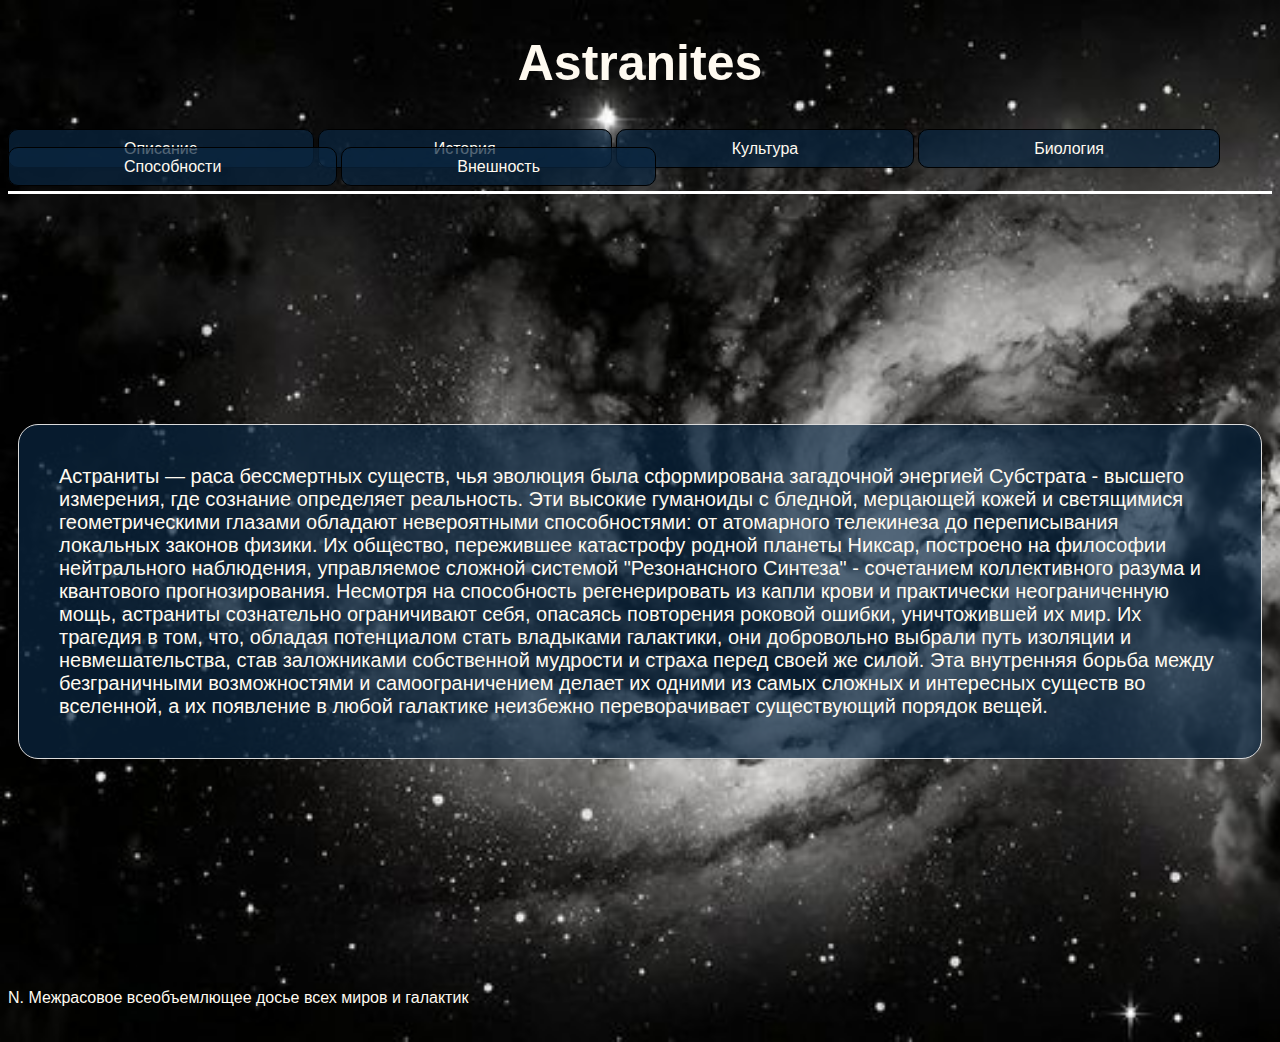
<file: Astranit.html>
<!DOCTYPE html>
<html>
<head>
  <title>Astranites</title>
  <meta charset="UTF-8">
  <link rel="stylesheet" href="styles.css">
  <link rel="icon" href="favicon.ico" type="image/x-icon">
</head>
<body>
    <header>
        <h1>Astranites</h1>
        <nav>
            <a href="index.html" id="navi">Описание</a>
            <a href="Story.html" id="navi">История</a>
            <a href="Culture.html" id="navi">Культура</a>
            <a href="Biology.html" id="navi">Биология</a>
            <a href="Ability.html" id="navi">Способности</a>
            <a href="Other.html" id="navi">Внешность</a>
        </nav>
    </header>
    <main>
        <p id="opisanie">Астраниты — раса бессмертных существ, чья эволюция была сформирована загадочной 
            энергией Субстрата - высшего измерения, где сознание определяет реальность. Эти 
            высокие гуманоиды с бледной, мерцающей кожей и светящимися 
            геометрическими глазами обладают невероятными способностями: от атомарного 
            телекинеза до переписывания локальных законов физики. Их общество, пережившее 
            катастрофу родной планеты Никсар, построено на философии нейтрального наблюдения, 
            управляемое сложной системой "Резонансного Синтеза" - сочетанием коллективного 
            разума и квантового прогнозирования. Несмотря на способность регенерировать из 
            капли крови и практически неограниченную мощь, астраниты сознательно 
            ограничивают себя, опасаясь повторения роковой ошибки, уничтожившей их мир. Их 
            трагедия в том, что, обладая потенциалом стать владыками галактики, они добровольно 
            выбрали путь изоляции и невмешательства, став заложниками собственной мудрости и 
            страха перед своей же силой. Эта внутренняя борьба между безграничными возможностями 
            и самоограничением делает их одними из самых сложных и интересных существ во вселенной, 
            а их появление в любой галактике неизбежно переворачивает существующий порядок вещей.</p>
    </main>
    <footer>
        <p id="niz">N. Межрасовое всеобъемлющее досье всех миров и галактик</p>
    </footer>
</body>
</html>
</file>
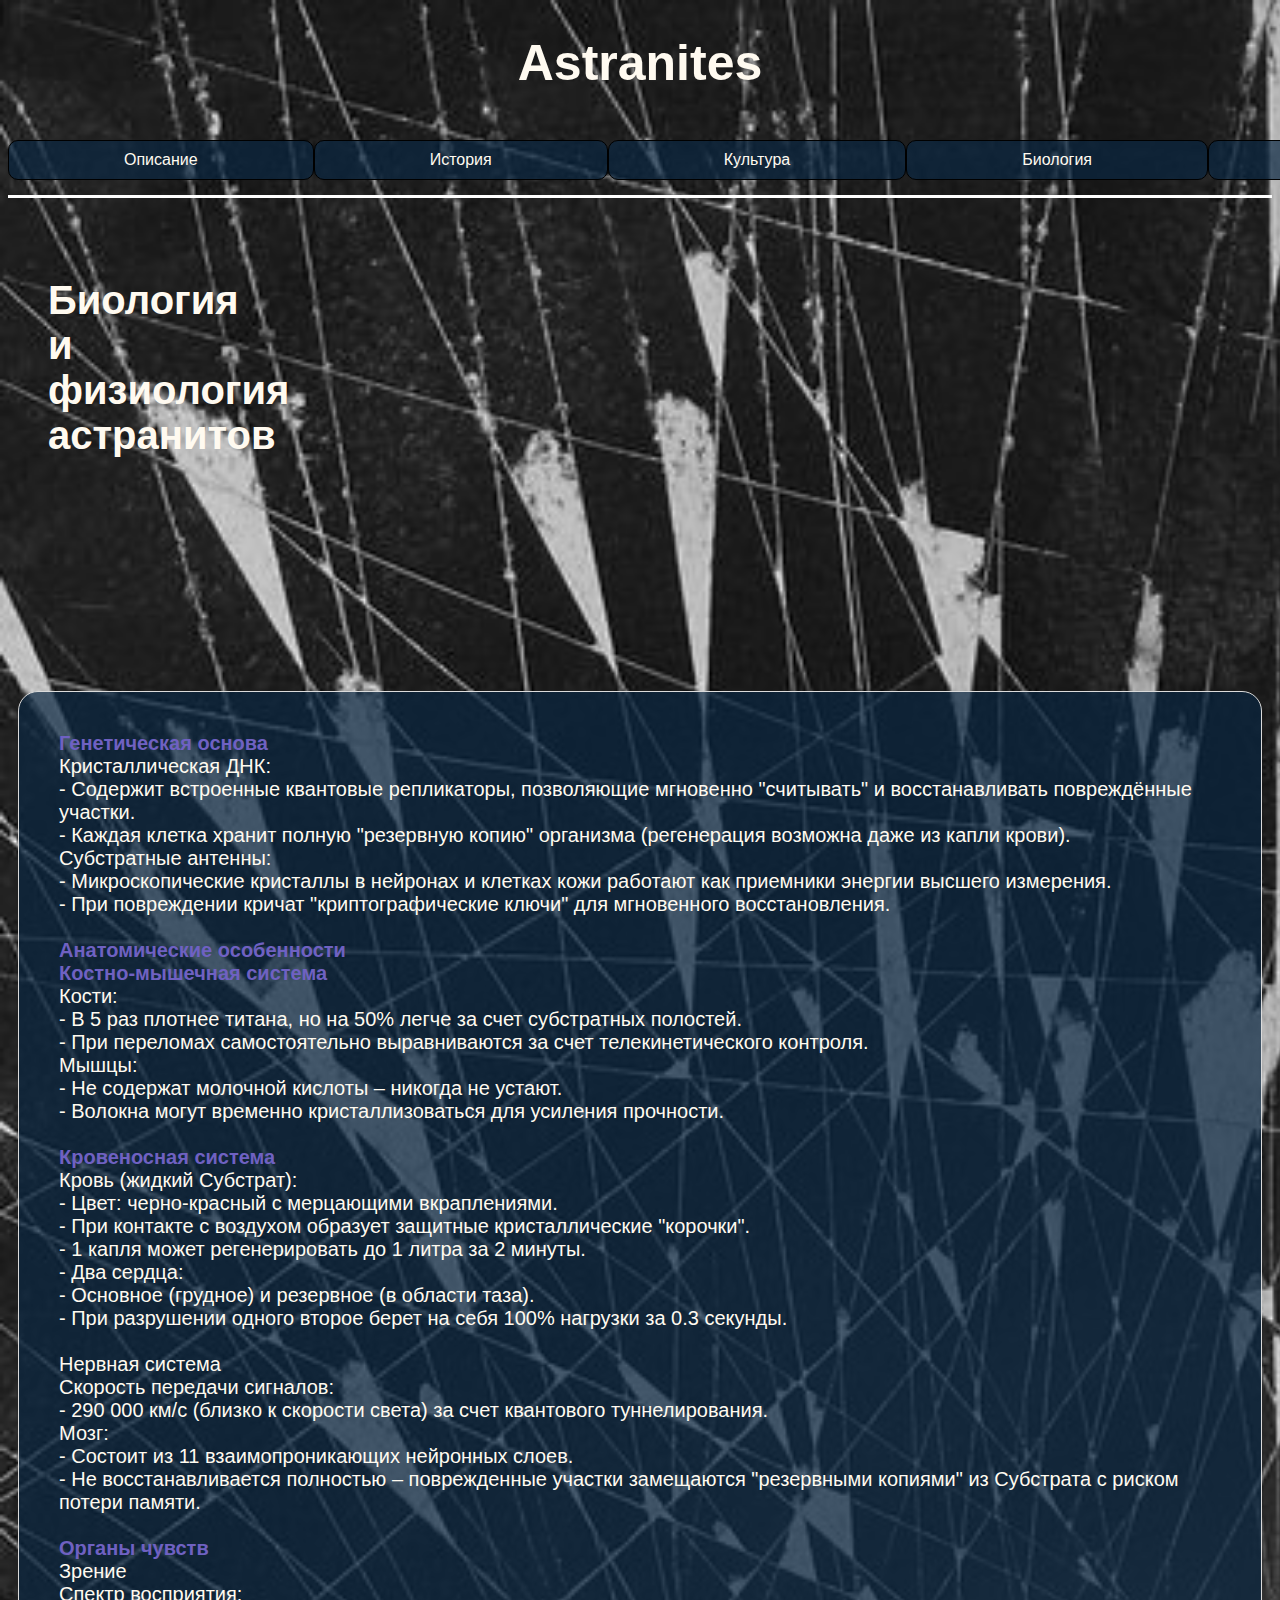
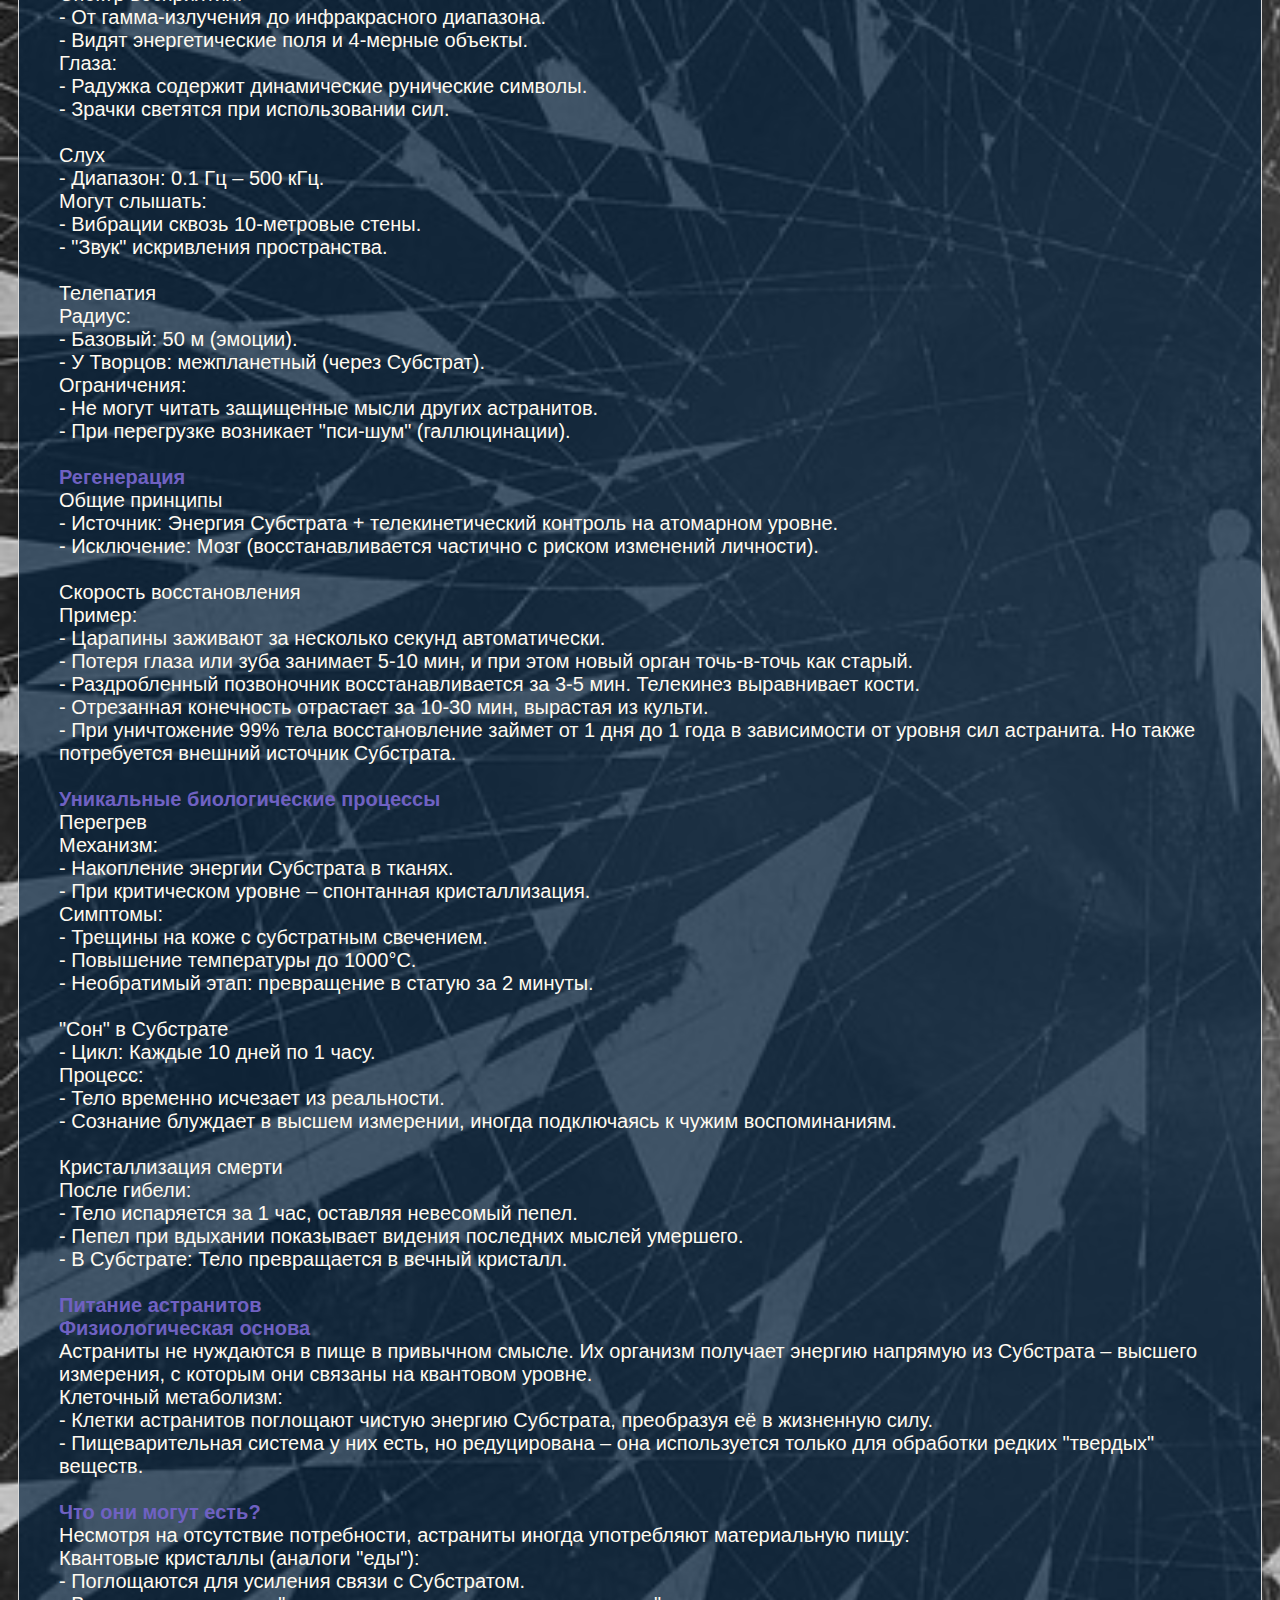
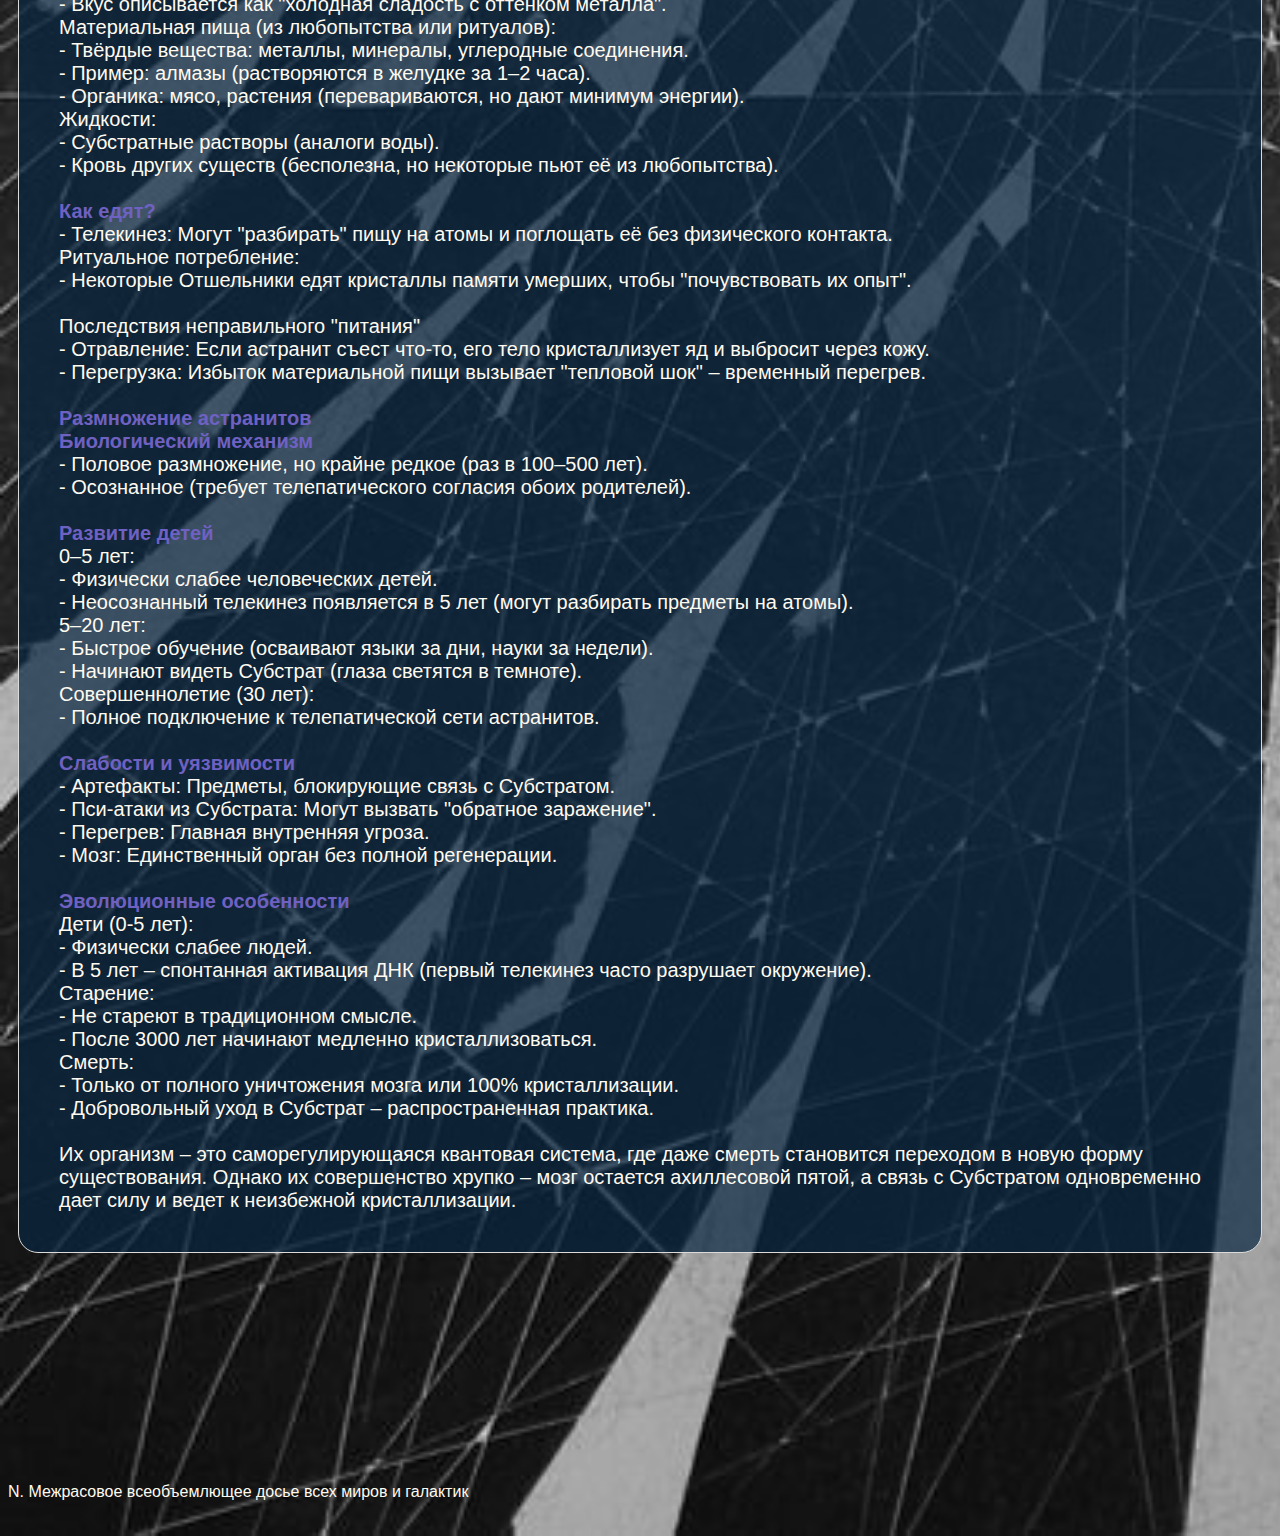
<file: Biology.html>
<!DOCTYPE html>
<html>
<head>
  <title>Astranites</title>
  <meta charset="UTF-8">
  <link rel="stylesheet" href="biology.css">
  <link rel="icon" href="favicon.ico" type="image/x-icon">
</head>
<body>
    <header>
        <h1>Astranites</h1>
        <nav>
            <a href="index.html" id="navi">Описание</a>
            <a href="Story.html" id="navi">История</a>
            <a href="Culture.html" id="navi">Культура</a>
            <a href="Biology.html" id="navi">Биология</a>
            <a href="Ability.html" id="navi">Способности</a>
            <a href="Other.html" id="navi">Внешность</a>
        </nav>
    </header>
    <main>
        <h2>Биология и физиология астранитов</h2>
        <p id="opisanie">
          <b>Генетическая основа</b><br>
          Кристаллическая ДНК:<br>
          - Содержит встроенные квантовые репликаторы, позволяющие мгновенно "считывать" и восстанавливать повреждённые участки.<br>  
          - Каждая клетка хранит полную "резервную копию" организма (регенерация возможна даже из капли крови).<br>  
          Субстратные антенны:<br>  
          - Микроскопические кристаллы в нейронах и клетках кожи работают как приемники энергии высшего измерения.<br>  
          - При повреждении кричат "криптографические ключи" для мгновенного восстановления.<br>
          <br>
          <b>Анатомические особенности</b><br>
          <b>Костно-мышечная система</b><br>
          Кости:<br>  
          - В 5 раз плотнее титана, но на 50% легче за счет субстратных полостей.<br>  
          - При переломах самостоятельно выравниваются за счет телекинетического контроля.<br>  
          Мышцы:<br>  
          - Не содержат молочной кислоты – никогда не устают.<br>  
          - Волокна могут временно кристаллизоваться для усиления прочности.<br>
          <br>
          <b>Кровеносная система</b><br>
          Кровь (жидкий Субстрат):<br>  
          - Цвет: черно-красный с мерцающими вкраплениями.<br>  
          - При контакте с воздухом образует защитные кристаллические "корочки".<br>  
          - 1 капля может регенерировать до 1 литра за 2 минуты.<br>  
          - Два сердца:<br>  
          - Основное (грудное) и резервное (в области таза).<br>  
          - При разрушении одного второе берет на себя 100% нагрузки за 0.3 секунды.<br>
          <br>
          Нервная система<br>
          Скорость передачи сигналов:<br>  
          - 290 000 км/с (близко к скорости света) за счет квантового туннелирования.<br>  
          Мозг:<br>  
          - Состоит из 11 взаимопроникающих нейронных слоев.<br>  
          - Не восстанавливается полностью – поврежденные участки замещаются "резервными копиями" из Субстрата с риском потери памяти.<br>
          <br>  
          <b>Органы чувств</b><br>
          Зрение<br>
          Спектр восприятия:<br>  
          - От гамма-излучения до инфракрасного диапазона.<br>  
          - Видят энергетические поля и 4-мерные объекты.<br>  
          Глаза:<br>  
          - Радужка содержит динамические рунические символы.<br>  
          - Зрачки светятся при использовании сил.<br>
          <br>
          Слух<br>
          - Диапазон: 0.1 Гц – 500 кГц.<br>  
          Могут слышать:<br>  
          - Вибрации сквозь 10-метровые стены.<br>  
          - "Звук" искривления пространства.<br>
          <br>
          Телепатия<br>
          Радиус:<br>  
          - Базовый: 50 м (эмоции).<br>  
          - У Творцов: межпланетный (через Субстрат).<br>  
          Ограничения:<br>  
          - Не могут читать защищенные мысли других астранитов.<br>  
          - При перегрузке возникает "пси-шум" (галлюцинации).<br>
          <br>
          <b>Регенерация</b><br>
          Общие принципы<br>
          - Источник: Энергия Субстрата + телекинетический контроль на атомарном уровне.<br>  
          - Исключение: Мозг (восстанавливается частично с риском изменений личности).<br>
          <br>
          Скорость восстановления<br>
          Пример:<br>
          - Царапины заживают за несколько секунд автоматически.<br>
          - Потеря глаза или зуба занимает 5-10 мин, и при этом новый орган точь-в-точь как старый.<br>
          - Раздробленный позвоночник восстанавливается за 3-5 мин. Телекинез выравнивает кости.<br>
          - Отрезанная конечность отрастает за 10-30 мин, вырастая из культи.<br>
          - При уничтожение 99% тела восстановление займет от 1 дня до 1 года в зависимости от уровня сил астранита. Но также потребуется внешний источник Субстрата.<br>
          <br>
          <b>Уникальные биологические процессы</b><br>
          Перегрев<br>
          Механизм:<br>  
          - Накопление энергии Субстрата в тканях.<br>  
          - При критическом уровне – спонтанная кристаллизация.<br>  
          Симптомы:<br>  
          - Трещины на коже с субстратным свечением.<br>  
          - Повышение температуры до 1000°C.<br>  
          - Необратимый этап: превращение в статую за 2 минуты.<br>
          <br>
          "Сон" в Субстрате<br>
          - Цикл: Каждые 10 дней по 1 часу.<br>  
          Процесс:<br>  
          - Тело временно исчезает из реальности.<br>  
          - Сознание блуждает в высшем измерении, иногда подключаясь к чужим воспоминаниям.<br>
          <br>
          Кристаллизация смерти<br>
          После гибели:<br>  
          - Тело испаряется за 1 час, оставляя невесомый пепел.<br>  
          - Пепел при вдыхании показывает видения последних мыслей умершего.<br>  
          - В Субстрате: Тело превращается в вечный кристалл.<br>
          <br>
          <b>Питание астранитов</b><br>
          <b>Физиологическая основа</b><br>
            Астраниты не нуждаются в пище в привычном смысле. Их организм получает энергию напрямую из Субстрата – высшего измерения, с которым они связаны на квантовом уровне.<br>  
            Клеточный метаболизм:<br>  
            - Клетки астранитов поглощают чистую энергию Субстрата, преобразуя её в жизненную силу.<br>  
            - Пищеварительная система у них есть, но редуцирована – она используется только для обработки редких "твердых" веществ.<br>  
            <br>
            <b>Что они могут есть?</b><br> 
            Несмотря на отсутствие потребности, астраниты иногда употребляют материальную пищу:<br>  
            Квантовые кристаллы (аналоги "еды"):<br>  
            - Поглощаются для усиления связи с Субстратом.<br>  
            - Вкус описывается как "холодная сладость с оттенком металла".<br>  
            Материальная пища (из любопытства или ритуалов):<br>  
            - Твёрдые вещества: металлы, минералы, углеродные соединения.<br>  
            - Пример: алмазы (растворяются в желудке за 1–2 часа).<br>  
            - Органика: мясо, растения (перевариваются, но дают минимум энергии).<br>  
            Жидкости:<br>  
            - Субстратные растворы (аналоги воды).<br>  
            - Кровь других существ (бесполезна, но некоторые пьют её из любопытства).<br>  
            <br>
            <b>Как едят?</b><br>
            - Телекинез: Могут "разбирать" пищу на атомы и поглощать её без физического контакта.<br>  
            Ритуальное потребление:<br>  
            - Некоторые Отшельники едят кристаллы памяти умерших, чтобы "почувствовать их опыт".<br> 
            <br>
            Последствия неправильного "питания"<br>
            - Отравление: Если астранит съест что-то, его тело кристаллизует яд и выбросит через кожу.<br>  
            - Перегрузка: Избыток материальной пищи вызывает "тепловой шок" – временный перегрев.<br>  
            <br>
            <b>Размножение астранитов</b><br>
            <b>Биологический механизм</b><br>
            - Половое размножение, но крайне редкое (раз в 100–500 лет).<br>  
            - Осознанное (требует телепатического согласия обоих родителей).<br>
            <br>
            <b>Развитие детей</b><br>
            0–5 лет:<br>  
            - Физически слабее человеческих детей.<br>  
            - Неосознанный телекинез появляется в 5 лет (могут разбирать предметы на атомы).<br>  
            5–20 лет:<br>  
            - Быстрое обучение (осваивают языки за дни, науки за недели).<br>  
            - Начинают видеть Субстрат (глаза светятся в темноте).<br>  
            Совершеннолетие (30 лет):<br>  
            - Полное подключение к телепатической сети астранитов.<br>
          <br>
          <b>Слабости и уязвимости</b><br>
          - Артефакты: Предметы, блокирующие связь с Субстратом.<br>  
          - Пси-атаки из Субстрата: Могут вызвать "обратное заражение".<br>  
          - Перегрев: Главная внутренняя угроза.<br>  
          - Мозг: Единственный орган без полной регенерации.<br>
          <br>
          <b>Эволюционные особенности</b><br>
          Дети (0-5 лет):<br>  
          - Физически слабее людей.<br>  
          - В 5 лет – спонтанная активация ДНК (первый телекинез часто разрушает окружение).<br>  
          Старение:<br>  
          - Не стареют в традиционном смысле.<br>  
          - После 3000 лет начинают медленно кристаллизоваться.<br>  
          Смерть:<br>  
          - Только от полного уничтожения мозга или 100% кристаллизации.<br>  
          - Добровольный уход в Субстрат – распространенная практика.<br>
          <br> 
          Их организм – это саморегулирующаяся квантовая система, где даже смерть становится переходом в новую 
          форму существования. Однако их совершенство хрупко – мозг остается ахиллесовой пятой, а связь с 
          Субстратом одновременно дает силу и ведет к неизбежной кристаллизации.
        </p>
    </main>
    <footer>
        <p id="niz">N. Межрасовое всеобъемлющее досье всех миров и галактик</p>
    </footer>
</body>
</html>
</file>
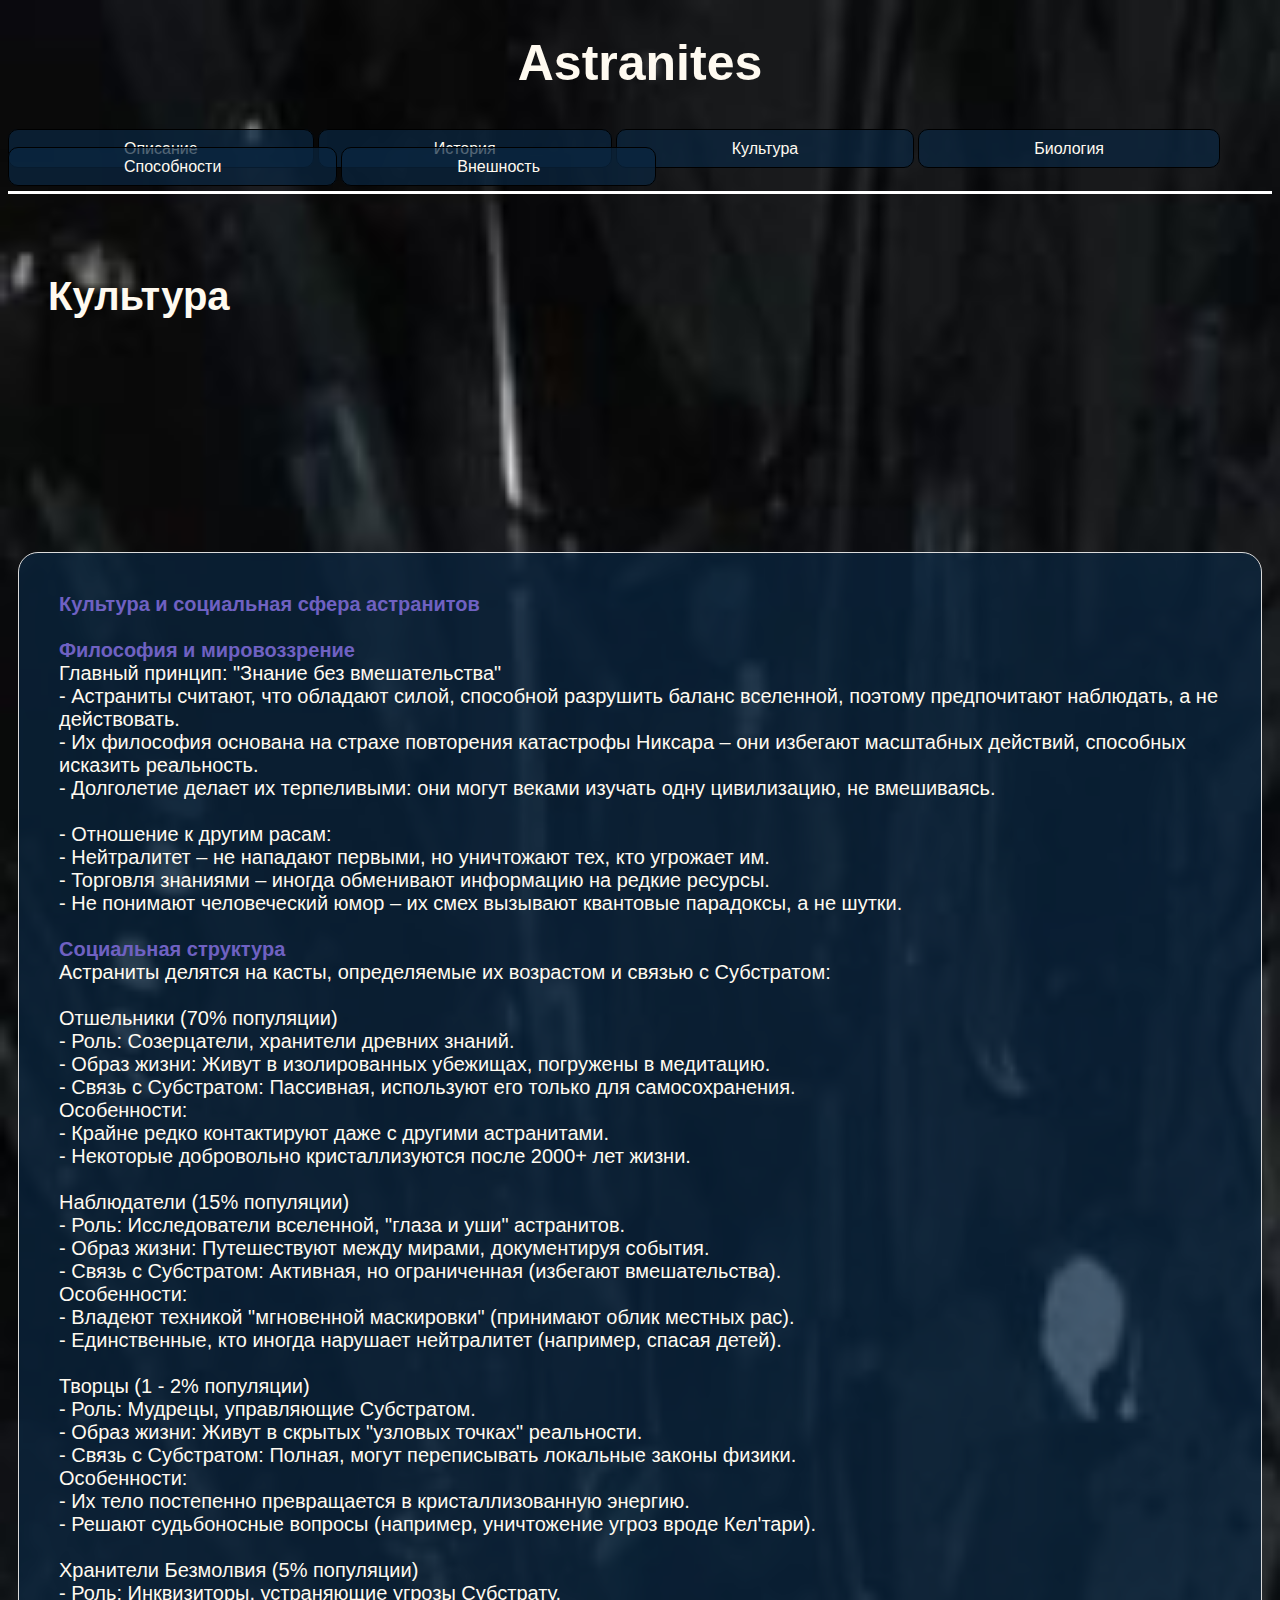
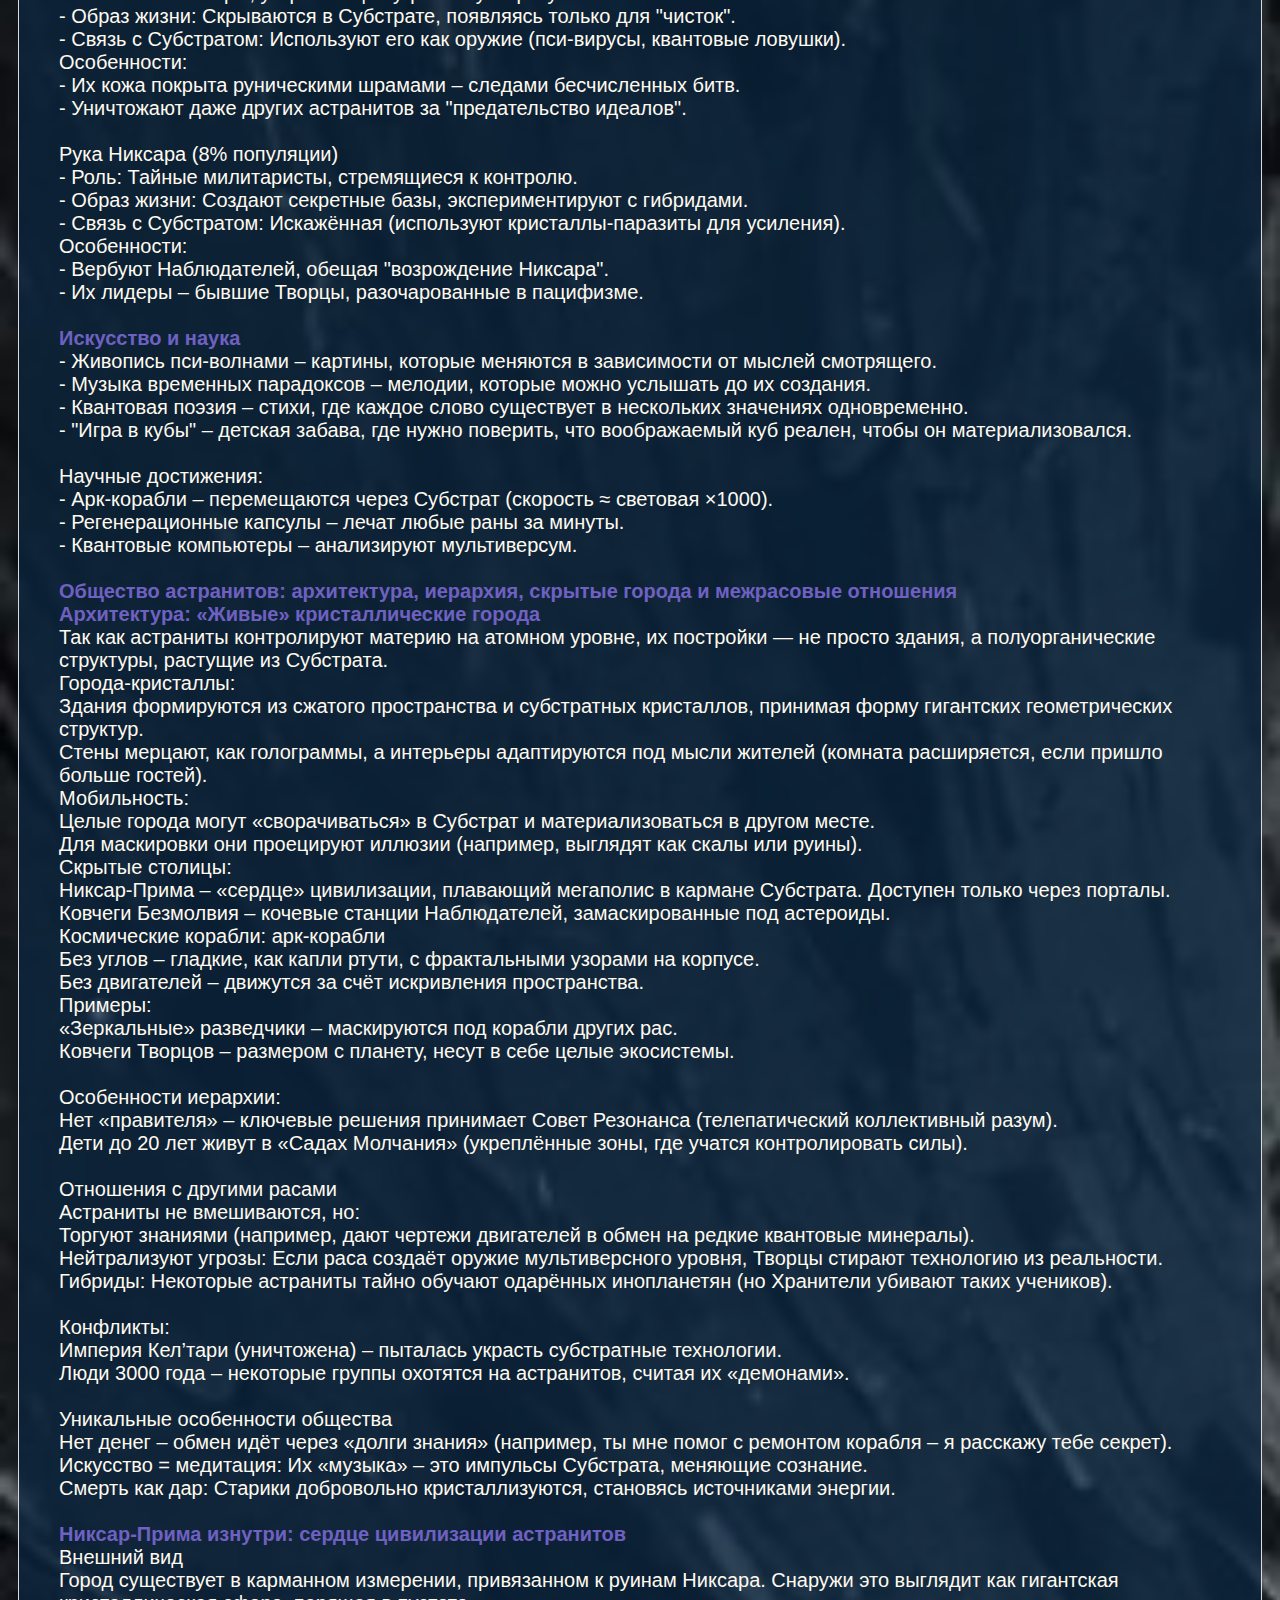
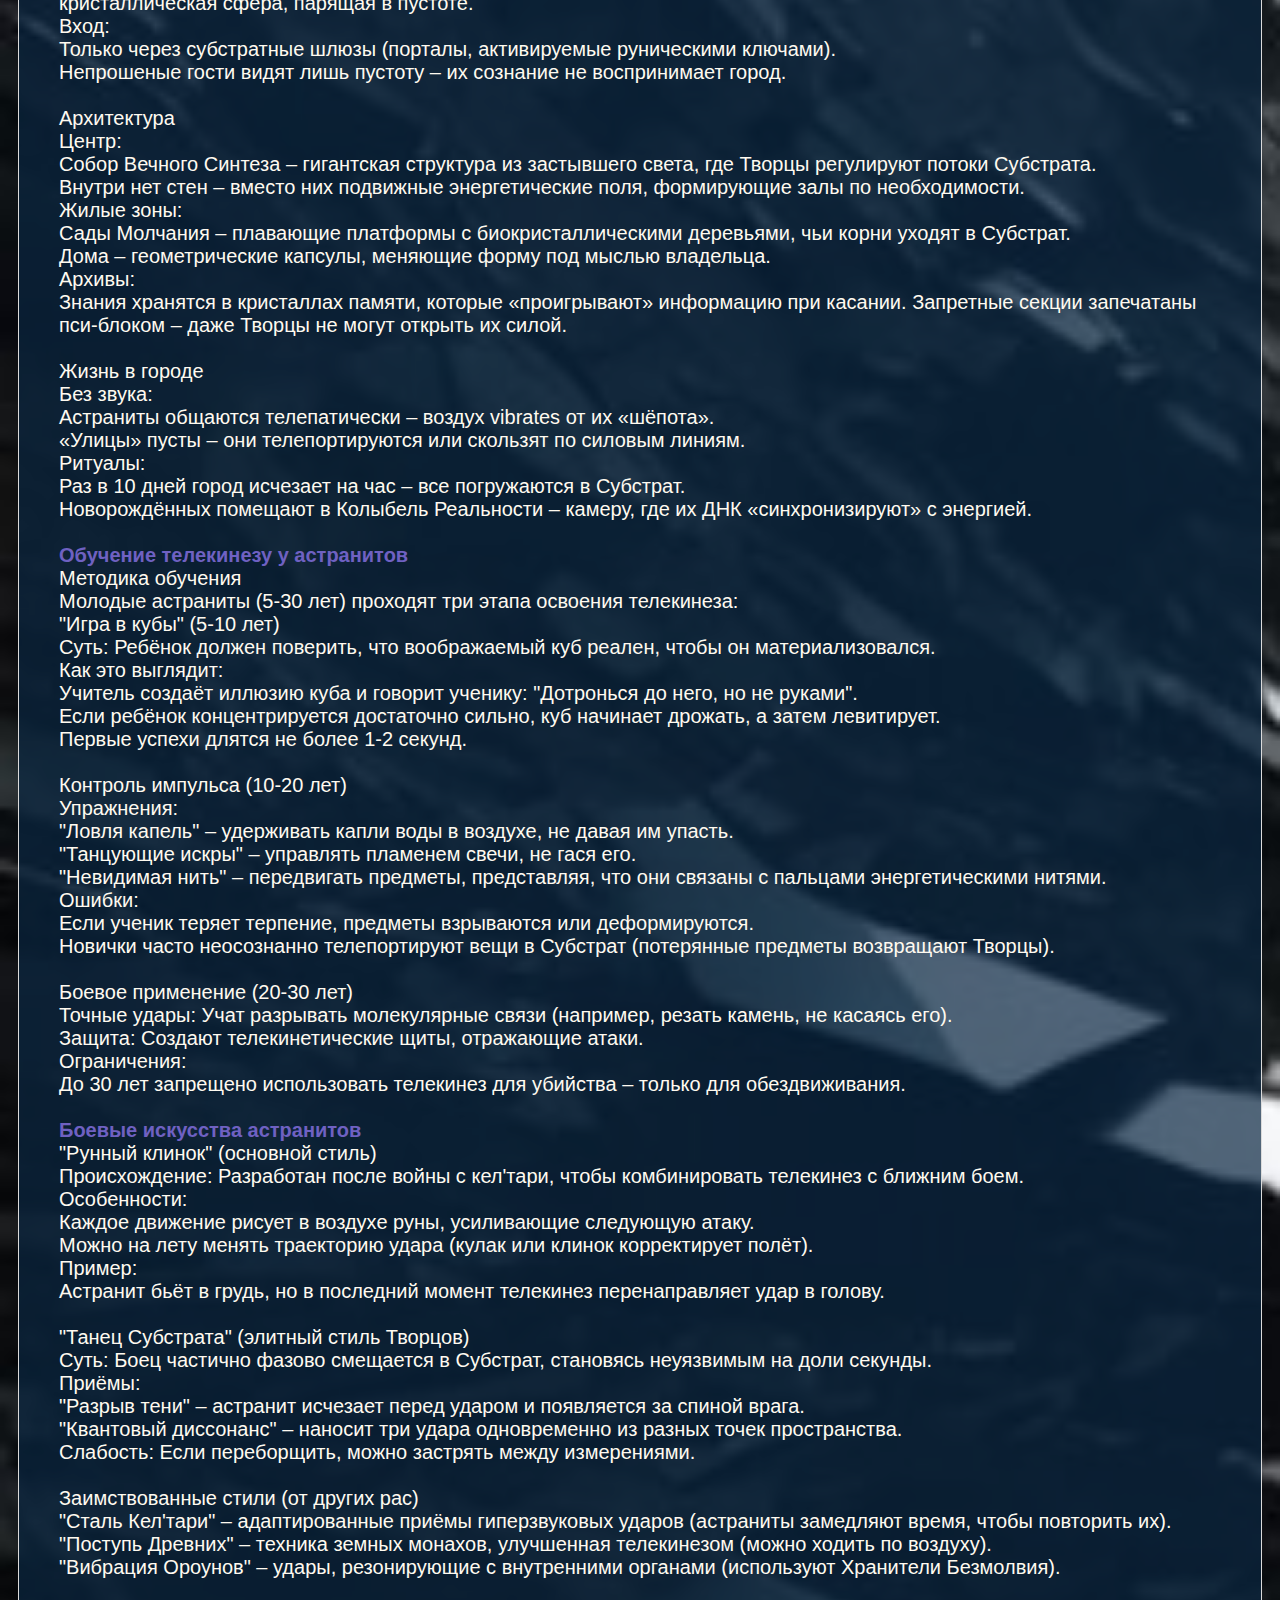
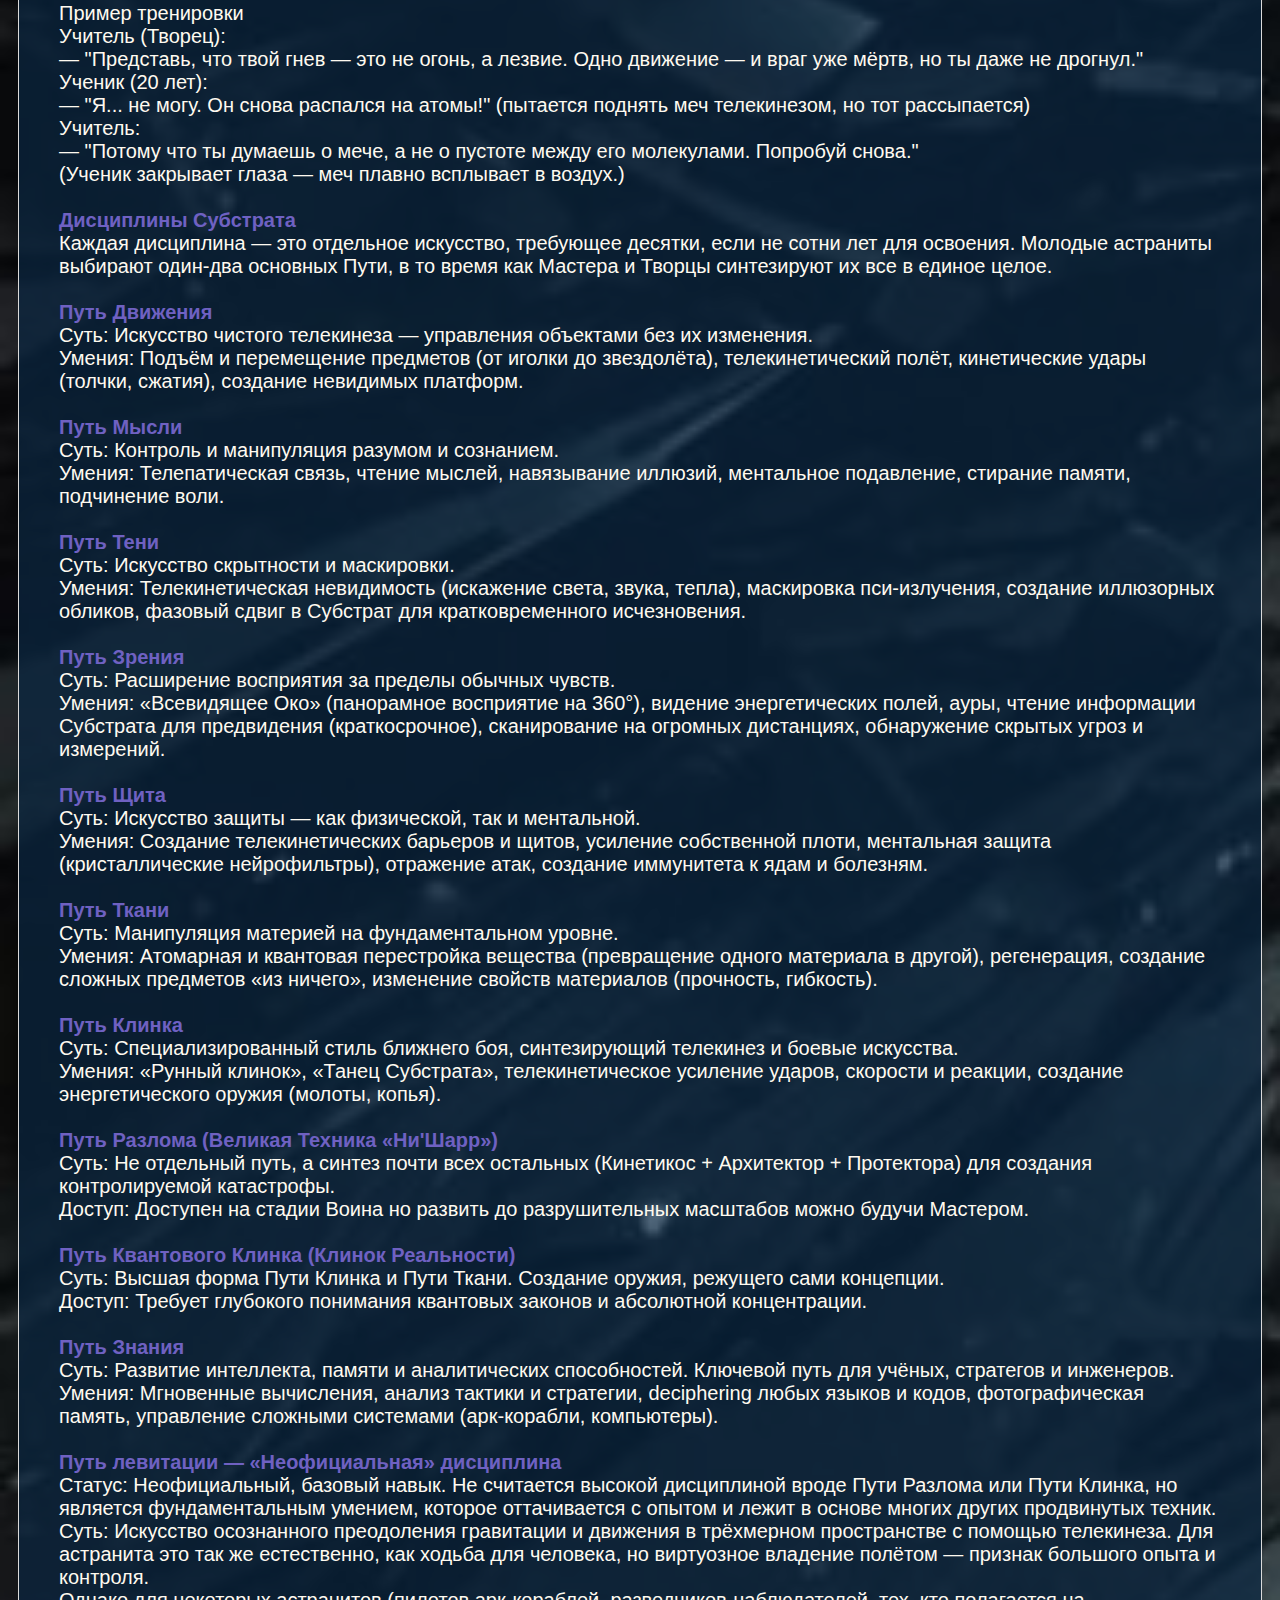
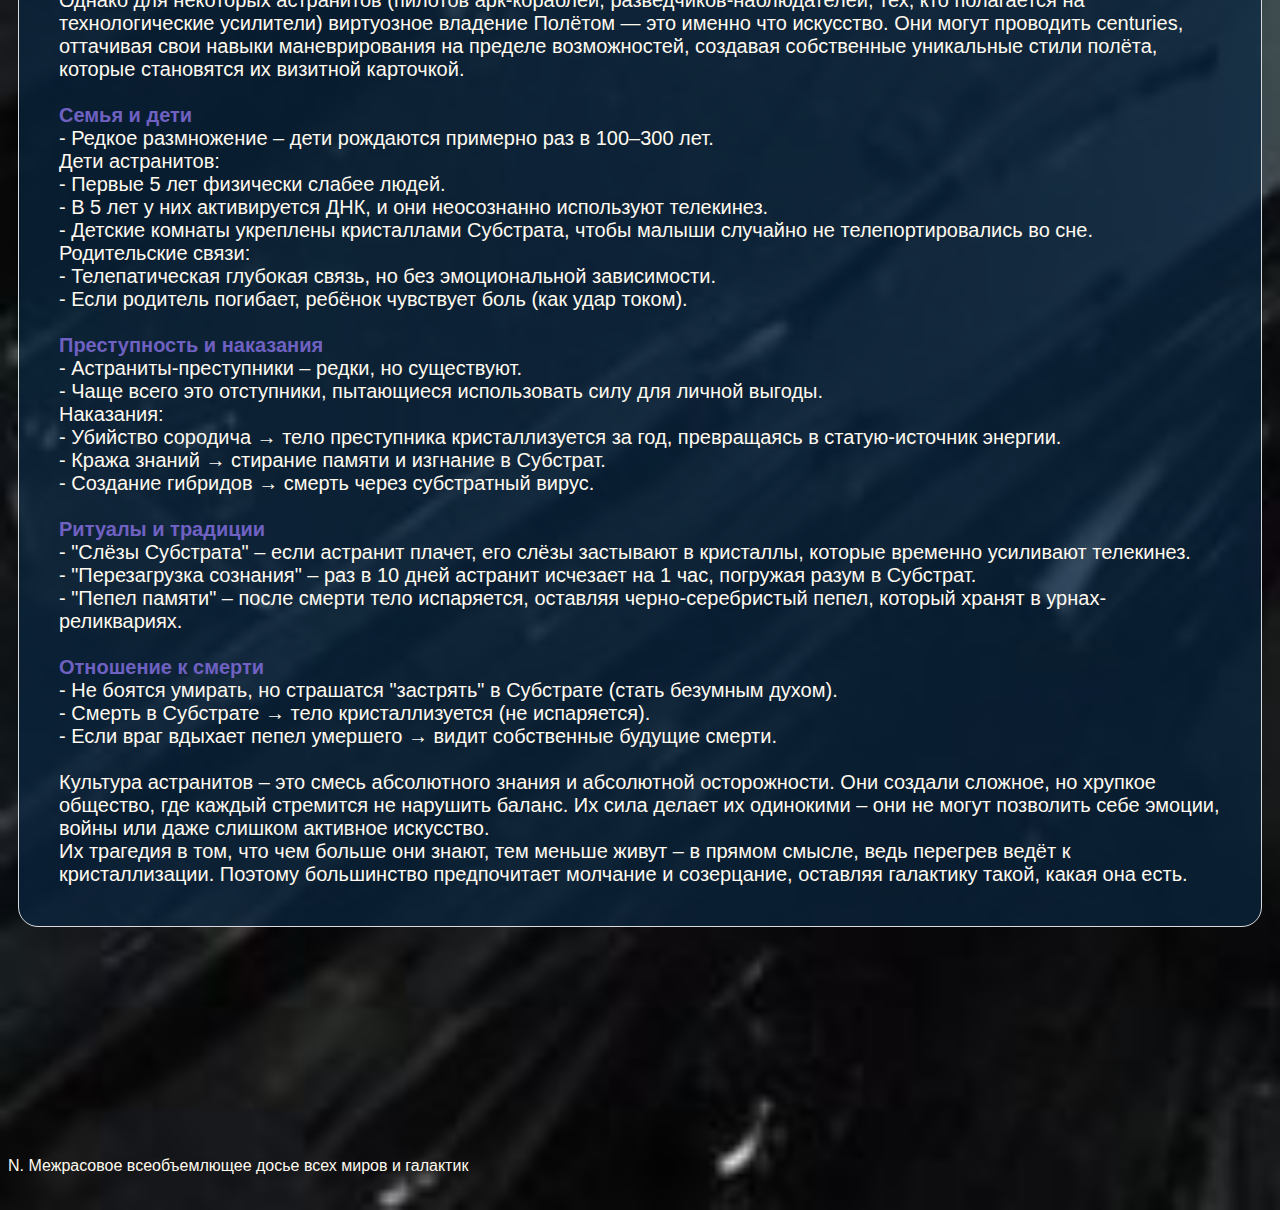
<file: Culture.html>
<!DOCTYPE html>
<html>
<head>
  <title>Astranites</title>
  <meta charset="UTF-8">
  <link rel="stylesheet" href="culture.css">
  <link rel="icon" href="favicon.ico" type="image/x-icon">
</head>
<body>
    <header>
        <h1>Astranites</h1>
        <nav>
            <a href="index.html" id="navi">Описание</a>
            <a href="Story.html" id="navi">История</a>
            <a href="Culture.html" id="navi">Культура</a>
            <a href="Biology.html" id="navi">Биология</a>
            <a href="Ability.html" id="navi">Способности</a>
            <a href="Other.html" id="navi">Внешность</a>
        </nav>
    </header>
    <main>
        <h2>Культура</h2>
        <p id="opisanie">
            <b>Культура и социальная сфера астранитов</b><br>
            <br>
            <b>Философия и мировоззрение</b><br>
            Главный принцип: "Знание без вмешательства" <br>
            - Астраниты считают, что обладают силой, способной разрушить баланс вселенной, поэтому предпочитают наблюдать, а не действовать.<br>
            - Их философия основана на страхе повторения катастрофы Никсара – они избегают масштабных действий, способных исказить реальность.<br>
            - Долголетие делает их терпеливыми: они могут веками изучать одну цивилизацию, не вмешиваясь.<br> 
            <br>
            - Отношение к другим расам:<br>
            - Нейтралитет – не нападают первыми, но уничтожают тех, кто угрожает им.<br>  
            - Торговля знаниями – иногда обменивают информацию на редкие ресурсы.<br> 
            - Не понимают человеческий юмор – их смех вызывают квантовые парадоксы, а не шутки.<br>  
            <br>
            <b>Социальная структура</b><br>
            Астраниты делятся на касты, определяемые их возрастом и связью с Субстратом:<br>  
            <br>
            Отшельники (70% популяции)<br>
            - Роль: Созерцатели, хранители древних знаний.<br>  
            - Образ жизни: Живут в изолированных убежищах, погружены в медитацию.<br>  
            - Связь с Субстратом: Пассивная, используют его только для самосохранения.<br>  
            Особенности:<br>  
            - Крайне редко контактируют даже с другими астранитами.<br>  
            - Некоторые добровольно кристаллизуются после 2000+ лет жизни.<br>  
            <br>
            Наблюдатели (15% популяции)<br> 
            - Роль: Исследователи вселенной, "глаза и уши" астранитов.<br>  
            - Образ жизни: Путешествуют между мирами, документируя события.<br>  
            - Связь с Субстратом: Активная, но ограниченная (избегают вмешательства).<br>  
            Особенности:<br>  
            - Владеют техникой "мгновенной маскировки" (принимают облик местных рас).<br>  
            - Единственные, кто иногда нарушает нейтралитет (например, спасая детей).<br>  
            <br>
            Творцы (1 - 2% популяции)<br> 
            - Роль: Мудрецы, управляющие Субстратом.<br>  
            - Образ жизни: Живут в скрытых "узловых точках" реальности.<br>  
            - Связь с Субстратом: Полная, могут переписывать локальные законы физики.<br>  
            Особенности:<br>  
            - Их тело постепенно превращается в кристаллизованную энергию.<br>  
            - Решают судьбоносные вопросы (например, уничтожение угроз вроде Кел'тари).<br>  
            <br>
            Хранители Безмолвия (5% популяции)<br> 
            - Роль: Инквизиторы, устраняющие угрозы Субстрату.<br>  
            - Образ жизни: Скрываются в Субстрате, появляясь только для "чисток".<br>  
            - Связь с Субстратом: Используют его как оружие (пси-вирусы, квантовые ловушки).<br>  
            Особенности:<br>  
            - Их кожа покрыта руническими шрамами – следами бесчисленных битв.<br>  
            - Уничтожают даже других астранитов за "предательство идеалов".<br>  
            <br>
            Рука Никсара (8% популяции)<br>
            - Роль: Тайные милитаристы, стремящиеся к контролю.<br>  
            - Образ жизни: Создают секретные базы, экспериментируют с гибридами.<br>  
            - Связь с Субстратом: Искажённая (используют кристаллы-паразиты для усиления).<br>  
            Особенности:<br>
            - Вербуют Наблюдателей, обещая "возрождение Никсара".<br>  
            - Их лидеры – бывшие Творцы, разочарованные в пацифизме.<br>  
            <br>
            <b>Искусство и наука</b><br>
            - Живопись пси-волнами – картины, которые меняются в зависимости от мыслей смотрящего.<br>  
            - Музыка временных парадоксов – мелодии, которые можно услышать до их создания.<br> 
            - Квантовая поэзия – стихи, где каждое слово существует в нескольких значениях одновременно.<br>  
            - "Игра в кубы" – детская забава, где нужно поверить, что воображаемый куб реален, чтобы он материализовался.<br>  
            <br>
            Научные достижения:<br>  
            - Арк-корабли – перемещаются через Субстрат (скорость ≈ световая ×1000).<br>  
            - Регенерационные капсулы – лечат любые раны за минуты.<br>  
            - Квантовые компьютеры – анализируют мультиверсум.<br>  
            <br>
            <b>Общество астранитов: архитектура, иерархия, скрытые города и межрасовые отношения</b><br>
            <b>Архитектура: «Живые» кристаллические города</b><br>
            Так как астраниты контролируют материю на атомном уровне, их постройки — не просто здания, а полуорганические структуры, растущие из Субстрата.<br>
            Города-кристаллы:<br>
            Здания формируются из сжатого пространства и субстратных кристаллов, принимая форму гигантских геометрических структур.<br>
            Стены мерцают, как голограммы, а интерьеры адаптируются под мысли жителей (комната расширяется, если пришло больше гостей).<br>
            Мобильность:<br>
            Целые города могут «сворачиваться» в Субстрат и материализоваться в другом месте.<br>
            Для маскировки они проецируют иллюзии (например, выглядят как скалы или руины).<br>
            Скрытые столицы:<br>
            Никсар-Прима – «сердце» цивилизации, плавающий мегаполис в кармане Субстрата. Доступен только через порталы.<br>
            Ковчеги Безмолвия – кочевые станции Наблюдателей, замаскированные под астероиды.<br>
            Космические корабли: арк-корабли<br>
            Без углов – гладкие, как капли ртути, с фрактальными узорами на корпусе.<br>
            Без двигателей – движутся за счёт искривления пространства.<br>
            Примеры:<br>
            «Зеркальные» разведчики – маскируются под корабли других рас.<br>
            Ковчеги Творцов – размером с планету, несут в себе целые экосистемы.<br>
            <br>
            Особенности иерархии:<br>
            Нет «правителя» – ключевые решения принимает Совет Резонанса (телепатический коллективный разум).<br>
            Дети до 20 лет живут в «Садах Молчания» (укреплённые зоны, где учатся контролировать силы).<br>
            <br>
            Отношения с другими расами<br>
            Астраниты не вмешиваются, но:<br>
            Торгуют знаниями (например, дают чертежи двигателей в обмен на редкие квантовые минералы).<br>
            Нейтрализуют угрозы: Если раса создаёт оружие мультиверсного уровня, Творцы стирают технологию из реальности.<br>
            Гибриды: Некоторые астраниты тайно обучают одарённых инопланетян (но Хранители убивают таких учеников).<br>
            <br>
            Конфликты:<br>
            Империя Кел’тари (уничтожена) – пыталась украсть субстратные технологии.<br>
            Люди 3000 года – некоторые группы охотятся на астранитов, считая их «демонами».<br>
            <br>
            Уникальные особенности общества<br>
            Нет денег – обмен идёт через «долги знания» (например, ты мне помог с ремонтом корабля – я расскажу тебе секрет).<br>
            Искусство = медитация: Их «музыка» – это импульсы Субстрата, меняющие сознание.<br>
            Смерть как дар: Старики добровольно кристаллизуются, становясь источниками энергии.<br>
            <br>
            <b>Никсар-Прима изнутри: сердце цивилизации астранитов</b><br>
            Внешний вид<br>
            Город существует в карманном измерении, привязанном к руинам Никсара. Снаружи это выглядит как гигантская кристаллическая сфера, парящая в пустоте.<br>
            Вход:<br>
            Только через субстратные шлюзы (порталы, активируемые руническими ключами).<br>
            Непрошеные гости видят лишь пустоту – их сознание не воспринимает город.<br>
            <br>
            Архитектура<br>
            Центр:<br>
            Собор Вечного Синтеза – гигантская структура из застывшего света, где Творцы регулируют потоки Субстрата.<br>
            Внутри нет стен – вместо них подвижные энергетические поля, формирующие залы по необходимости.<br>
            Жилые зоны:<br>
            Сады Молчания – плавающие платформы с биокристаллическими деревьями, чьи корни уходят в Субстрат.<br>
            Дома – геометрические капсулы, меняющие форму под мыслью владельца.<br>
            Архивы:<br>
            Знания хранятся в кристаллах памяти, которые «проигрывают» информацию при касании.
            Запретные секции запечатаны пси-блоком – даже Творцы не могут открыть их силой.<br>
            <br>
            Жизнь в городе<br>
            Без звука:<br>
            Астраниты общаются телепатически – воздух vibrates от их «шёпота».<br>
            «Улицы» пусты – они телепортируются или скользят по силовым линиям.<br>
            Ритуалы:<br>
            Раз в 10 дней город исчезает на час – все погружаются в Субстрат.<br>
            Новорождённых помещают в Колыбель Реальности – камеру, где их ДНК «синхронизируют» с энергией.<br>
            <br>
            <b>Обучение телекинезу у астранитов</b><br>
            Методика обучения<br>
            Молодые астраниты (5-30 лет) проходят три этапа освоения телекинеза:<br>
            "Игра в кубы" (5-10 лет)<br>
            Суть: Ребёнок должен поверить, что воображаемый куб реален, чтобы он материализовался.<br>
            Как это выглядит:<br>
            Учитель создаёт иллюзию куба и говорит ученику: "Дотронься до него, но не руками".<br>
            Если ребёнок концентрируется достаточно сильно, куб начинает дрожать, а затем левитирует.<br>
            Первые успехи длятся не более 1-2 секунд.<br>
            <br>
            Контроль импульса (10-20 лет)<br>
            Упражнения:<br>
            "Ловля капель" – удерживать капли воды в воздухе, не давая им упасть.<br>
            "Танцующие искры" – управлять пламенем свечи, не гася его.<br>
            "Невидимая нить" – передвигать предметы, представляя, что они связаны с пальцами энергетическими нитями.<br>
            Ошибки:<br>
            Если ученик теряет терпение, предметы взрываются или деформируются.<br>
            Новички часто неосознанно телепортируют вещи в Субстрат (потерянные предметы возвращают Творцы).<br>
            <br>
            Боевое применение (20-30 лет)<br>
            Точные удары: Учат разрывать молекулярные связи (например, резать камень, не касаясь его).<br>
            Защита: Создают телекинетические щиты, отражающие атаки.<br>
            Ограничения:<br>
            До 30 лет запрещено использовать телекинез для убийства – только для обездвиживания.<br>
            <br>
            <b>Боевые искусства астранитов</b><br>
            "Рунный клинок" (основной стиль)<br>
            Происхождение: Разработан после войны с кел'тари, чтобы комбинировать телекинез с ближним боем.<br>
            Особенности:<br>
            Каждое движение рисует в воздухе руны, усиливающие следующую атаку.<br>
            Можно на лету менять траекторию удара (кулак или клинок корректирует полёт).<br>
            Пример:<br>
            Астранит бьёт в грудь, но в последний момент телекинез перенаправляет удар в голову.<br>
            <br>
            "Танец Субстрата" (элитный стиль Творцов)<br>
            Суть: Боец частично фазово смещается в Субстрат, становясь неуязвимым на доли секунды.<br>
            Приёмы:<br>
            "Разрыв тени" – астранит исчезает перед ударом и появляется за спиной врага.<br>
            "Квантовый диссонанс" – наносит три удара одновременно из разных точек пространства.<br>
            Слабость: Если переборщить, можно застрять между измерениями.<br>
            <br>
            Заимствованные стили (от других рас)<br>
            "Сталь Кел'тари" – адаптированные приёмы гиперзвуковых ударов (астраниты замедляют время, чтобы повторить их).<br>
            "Поступь Древних" – техника земных монахов, улучшенная телекинезом (можно ходить по воздуху).<br>
            "Вибрация Ороунов" – удары, резонирующие с внутренними органами (используют Хранители Безмолвия).<br>
            <br>
            Пример тренировки<br>
            Учитель (Творец):<br>
            — "Представь, что твой гнев — это не огонь, а лезвие. Одно движение — и враг уже мёртв, но ты даже не дрогнул."<br>
            Ученик (20 лет):<br>
            — "Я... не могу. Он снова распался на атомы!" (пытается поднять меч телекинезом, но тот рассыпается)<br>
            Учитель:<br>
            — "Потому что ты думаешь о мече, а не о пустоте между его молекулами. Попробуй снова."<br>
            (Ученик закрывает глаза — меч плавно всплывает в воздух.)<br>
            <br>
            <b>Дисциплины Субстрата</b><br>
            Каждая дисциплина — это отдельное искусство, требующее десятки, если не сотни лет для освоения. Молодые астраниты выбирают один-два основных Пути, в то время как Мастера и Творцы синтезируют их все в единое целое.<br>
            <br>
            <b>Путь Движения</b><br>
            Суть: Искусство чистого телекинеза — управления объектами без их изменения.<br>
            Умения: Подъём и перемещение предметов (от иголки до звездолёта), телекинетический полёт, кинетические удары (толчки, сжатия), создание невидимых платформ.<br>
            <br>
            <b>Путь Мысли</b><br>
            Суть: Контроль и манипуляция разумом и сознанием.<br>
            Умения: Телепатическая связь, чтение мыслей, навязывание иллюзий, ментальное подавление, стирание памяти, подчинение воли.<br>
            <br>
            <b>Путь Тени</b><br>
            Суть: Искусство скрытности и маскировки.<br>
            Умения: Телекинетическая невидимость (искажение света, звука, тепла), маскировка пси-излучения, создание иллюзорных обликов, фазовый сдвиг в Субстрат для кратковременного исчезновения.<br>
            <br>
            <b>Путь Зрения</b><br>
            Суть: Расширение восприятия за пределы обычных чувств.<br>
            Умения: «Всевидящее Око» (панорамное восприятие на 360°), видение энергетических полей, ауры, чтение информации Субстрата для предвидения (краткосрочное), сканирование на огромных дистанциях, обнаружение скрытых угроз и измерений.<br>
            <br>
            <b>Путь Щита</b><br>
            Суть: Искусство защиты — как физической, так и ментальной.<br>
            Умения: Создание телекинетических барьеров и щитов, усиление собственной плоти, ментальная защита (кристаллические нейрофильтры), отражение атак, создание иммунитета к ядам и болезням.<br>
            <br>
            <b>Путь Ткани</b><br>
            Суть: Манипуляция материей на фундаментальном уровне.<br>
            Умения: Атомарная и квантовая перестройка вещества (превращение одного материала в другой), регенерация, создание сложных предметов «из ничего», изменение свойств материалов (прочность, гибкость).<br>
            <br>
            <b>Путь Клинка</b><br>
            Суть: Специализированный стиль ближнего боя, синтезирующий телекинез и боевые искусства.<br>
            Умения: «Рунный клинок», «Танец Субстрата», телекинетическое усиление ударов, скорости и реакции, создание энергетического оружия (молоты, копья).<br>
            <br>
            <b>Путь Разлома (Великая Техника «Ни'Шарр»)</b><br>
            Суть: Не отдельный путь, а синтез почти всех остальных (Кинетикос + Архитектор + Протектора) для создания контролируемой катастрофы.<br>
            Доступ: Доступен на стадии Воина но развить до разрушительных масштабов можно будучи Мастером.<br>
            <br>
            <b>Путь Квантового Клинка (Клинок Реальности)</b><br>
            Суть: Высшая форма Пути Клинка и Пути Ткани. Создание оружия, режущего сами концепции.<br>
            Доступ: Требует глубокого понимания квантовых законов и абсолютной концентрации.<br>
            <br>
            <b>Путь Знания</b><br>
            Суть: Развитие интеллекта, памяти и аналитических способностей. Ключевой путь для учёных, стратегов и инженеров.<br>
            Умения: Мгновенные вычисления, анализ тактики и стратегии, deciphering любых языков и кодов, фотографическая память, управление сложными системами (арк-корабли, компьютеры).<br>
            <br>
            <b>Путь левитации — «Неофициальная» дисциплина</b><br>
            Статус: Неофициальный, базовый навык. Не считается высокой дисциплиной вроде Пути Разлома или Пути Клинка, но является фундаментальным умением, которое оттачивается с опытом и лежит в основе многих других продвинутых техник.<br>
            Суть: Искусство осознанного преодоления гравитации и движения в трёхмерном пространстве с помощью телекинеза. Для астранита это так же естественно, как ходьба для человека, но виртуозное владение полётом — признак большого опыта и контроля.<br>
            Однако для некоторых астранитов (пилотов арк-кораблей, разведчиков-наблюдателей, тех, кто полагается на технологические усилители) виртуозное владение Полётом — это именно что искусство. Они могут проводить centuries, оттачивая свои навыки маневрирования на пределе возможностей, создавая собственные уникальные стили полёта, которые становятся их визитной карточкой.<br>
            <br>
            <b>Семья и дети</b><br>
            - Редкое размножение – дети рождаются примерно раз в 100–300 лет.<br>  
            Дети астранитов:<br>  
            - Первые 5 лет физически слабее людей.<br>  
            - В 5 лет у них активируется ДНК, и они неосознанно используют телекинез.<br>  
            - Детские комнаты укреплены кристаллами Субстрата, чтобы малыши случайно не телепортировались во сне.<br>  
            Родительские связи:<br>  
            - Телепатическая глубокая связь, но без эмоциональной зависимости.<br>  
            - Если родитель погибает, ребёнок чувствует боль (как удар током).<br>  
            <br>
            <b>Преступность и наказания</b><br>
            - Астраниты-преступники – редки, но существуют.<br>  
            - Чаще всего это отступники, пытающиеся использовать силу для личной выгоды.<br>  
            Наказания:<br>  
            - Убийство сородича → тело преступника кристаллизуется за год, превращаясь в статую-источник энергии.<br>  
            - Кража знаний → стирание памяти и изгнание в Субстрат.<br>  
            - Создание гибридов → смерть через субстратный вирус.<br>  
            <br>
            <b>Ритуалы и традиции</b><br>
            - "Слёзы Субстрата" – если астранит плачет, его слёзы застывают в кристаллы, которые временно усиливают телекинез.<br>  
            - "Перезагрузка сознания" – раз в 10 дней астранит исчезает на 1 час, погружая разум в Субстрат.<br>  
            - "Пепел памяти" – после смерти тело испаряется, оставляя черно-серебристый пепел, который хранят в урнах-реликвариях.<br>  
            <br>
            <b>Отношение к смерти</b><br>
            - Не боятся умирать, но страшатся "застрять" в Субстрате (стать безумным духом).<br>  
            - Смерть в Субстрате → тело кристаллизуется (не испаряется).<br>  
            - Если враг вдыхает пепел умершего → видит собственные будущие смерти.<br>  
            <br>
            Культура астранитов – это смесь абсолютного знания и абсолютной осторожности. Они 
            создали сложное, но хрупкое общество, где каждый стремится не нарушить баланс. Их 
            сила делает их одинокими – они не могут позволить себе эмоции, войны или даже 
            слишком активное искусство.<br>  
            Их трагедия в том, что чем больше они знают, тем меньше живут – в прямом смысле, 
            ведь перегрев ведёт к кристаллизации. Поэтому большинство предпочитает молчание и 
            созерцание, оставляя галактику такой, какая она есть.
        </p>
    </main>
    <footer>
        <p id="niz">N. Межрасовое всеобъемлющее досье всех миров и галактик</p>
    </footer>
</body>
</html>
</file>
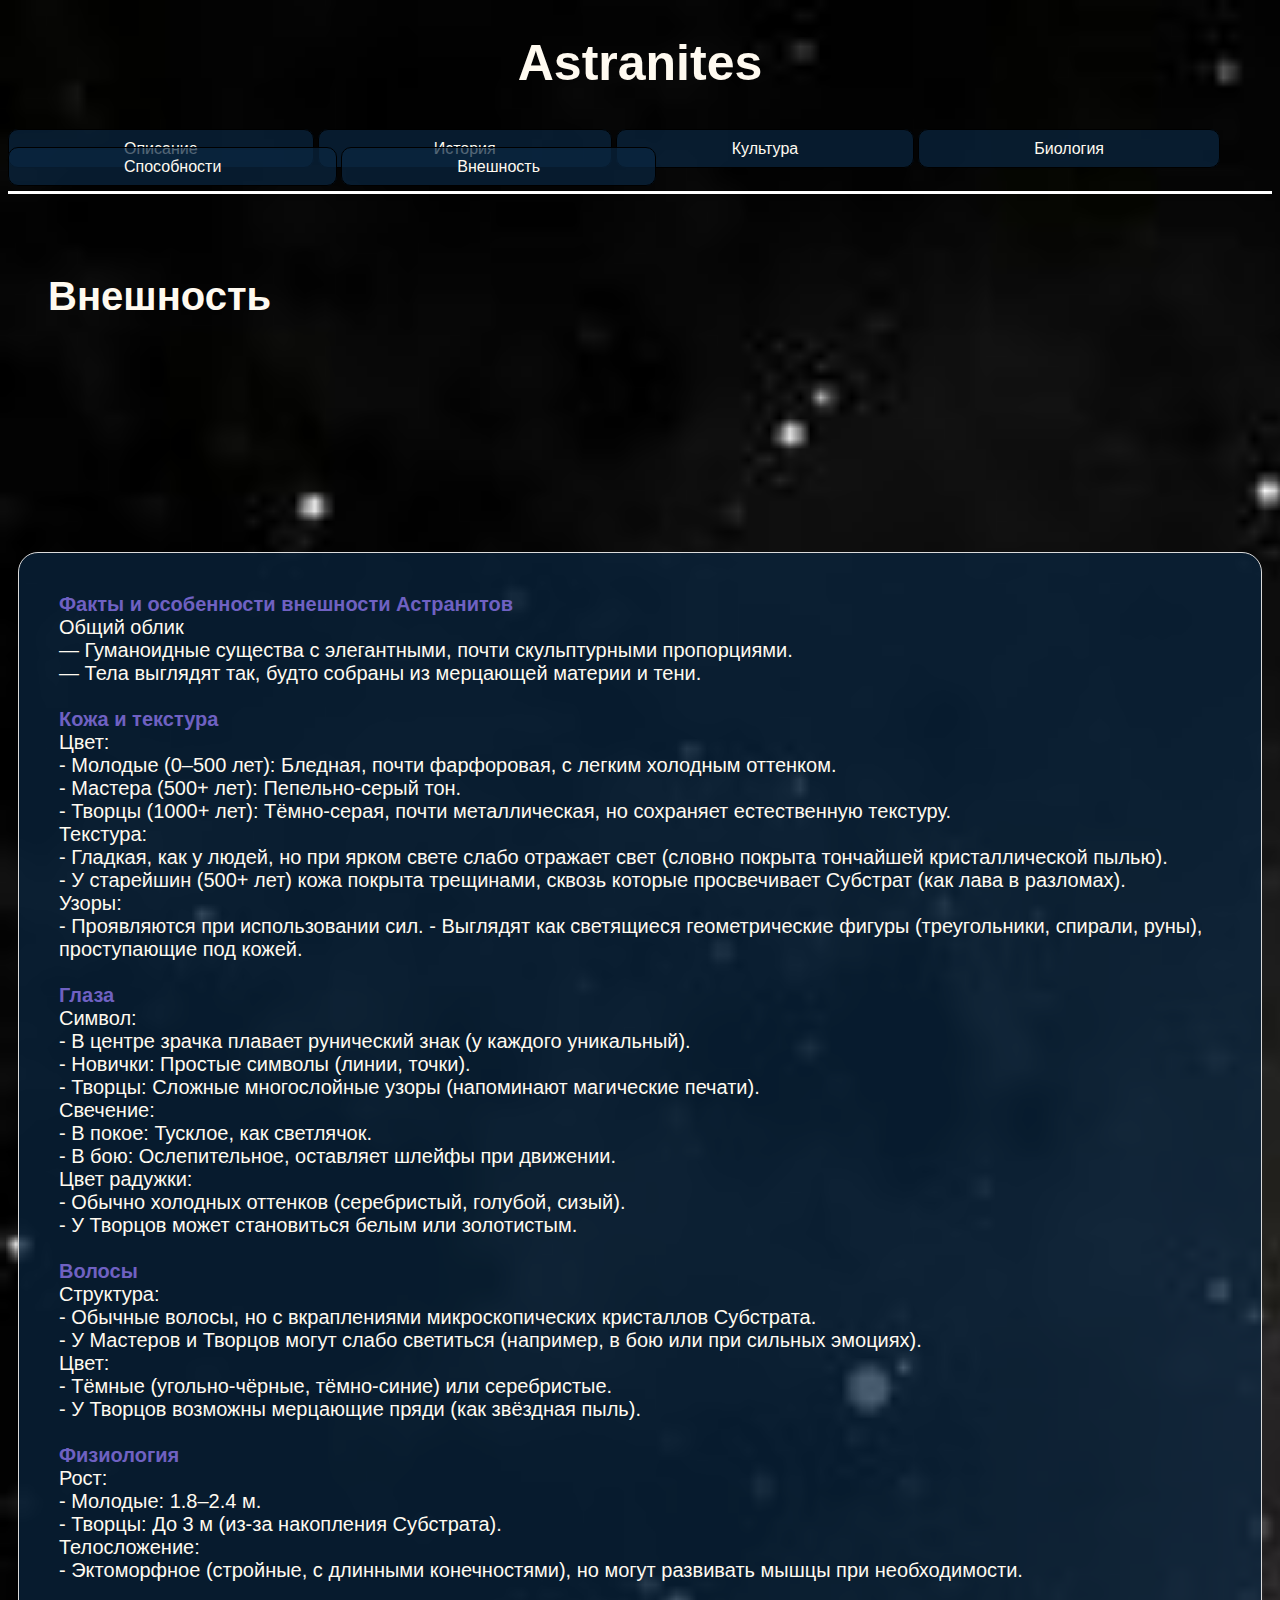
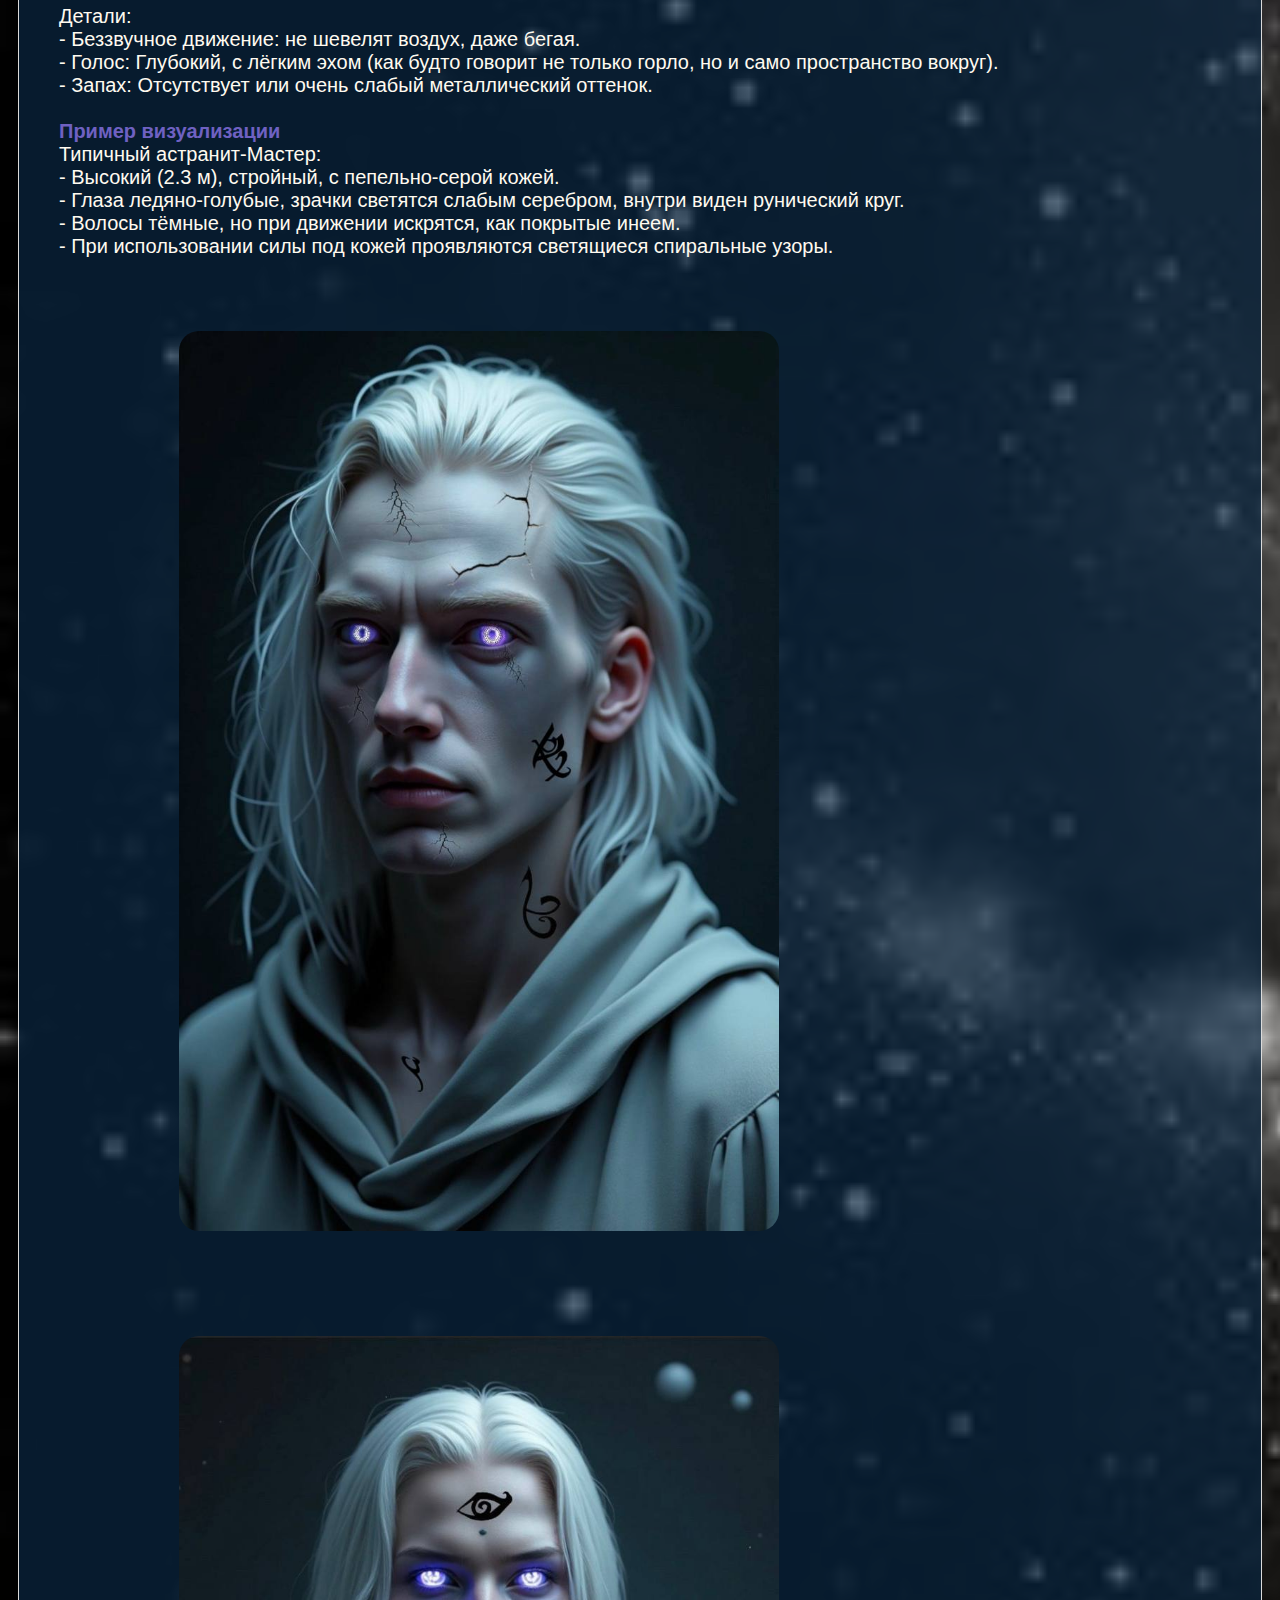
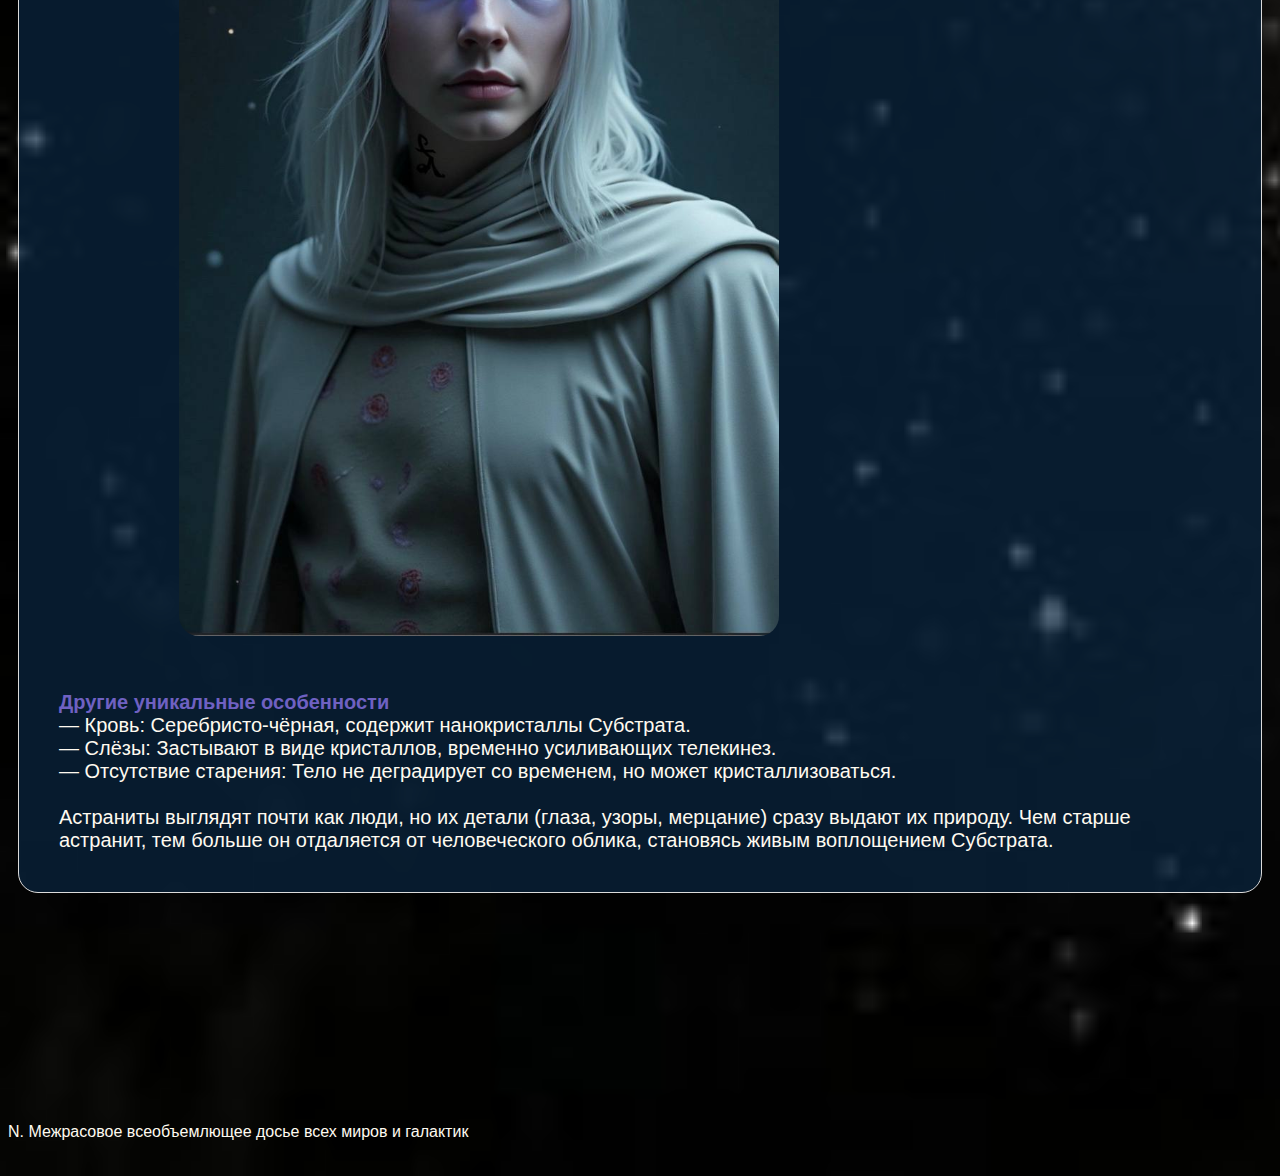
<file: Other.html>
<!DOCTYPE html>
<html>
<head>
  <title>Astranites</title>
  <meta charset="UTF-8">
  <link rel="stylesheet" href="other.css">
  <link rel="icon" href="favicon.ico" type="image/x-icon">
</head>
<body>
    <header>
        <h1>Astranites</h1>
        <nav>
            <a href="index.html" id="navi">Описание</a>
            <a href="Story.html" id="navi">История</a>
            <a href="Culture.html" id="navi">Культура</a>
            <a href="Biology.html" id="navi">Биология</a>
            <a href="Ability.html" id="navi">Способности</a>
            <a href="Other.html" id="navi">Внешность</a>
        </nav>
    </header>
    <main>
        <h2>Внешность</h2>
        <p id="opisanie">
            <b>Факты и особенности внешности Астранитов</b><br>
            Общий облик<br>
            — Гуманоидные существа с элегантными, почти скульптурными пропорциями.<br>  
            — Тела выглядят так, будто собраны из мерцающей материи и тени.<br>  
            <br>
            <b>Кожа и текстура</b><br>
            Цвет:<br>
            - Молодые (0–500 лет): Бледная, почти фарфоровая, с легким холодным оттенком.<br>  
            - Мастера (500+ лет): Пепельно-серый тон.<br>  
            - Творцы (1000+ лет): Тёмно-серая, почти металлическая, но сохраняет естественную текстуру.<br> 
            Текстура:<br>
            - Гладкая, как у людей, но при ярком свете слабо отражает свет (словно покрыта тончайшей кристаллической пылью).<br>  
            - У старейшин (500+ лет) кожа покрыта трещинами, сквозь которые просвечивает Субстрат (как лава в разломах).<br>  
            Узоры:<br>
            - Проявляются при использовании сил.  
            - Выглядят как светящиеся геометрические фигуры (треугольники, спирали, руны), проступающие под кожей.<br>  
            <br>
            <b>Глаза</b><br>
            Символ:<br>
            - В центре зрачка плавает рунический знак (у каждого уникальный).<br>  
            - Новички: Простые символы (линии, точки).<br>  
            - Творцы: Сложные многослойные узоры (напоминают магические печати).<br>  
            Свечение:<br>
            - В покое: Тусклое, как светлячок.<br> 
            - В бою: Ослепительное, оставляет шлейфы при движении.<br>  
            Цвет радужки:<br>
            - Обычно холодных оттенков (серебристый, голубой, сизый).<br>  
            - У Творцов может становиться белым или золотистым.<br>  
            <br>
            <b>Волосы</b><br>   
            Структура:<br>
            - Обычные волосы, но с вкраплениями микроскопических кристаллов Субстрата.<br>  
            - У Мастеров и Творцов могут слабо светиться (например, в бою или при сильных эмоциях).<br>  
            Цвет:<br>
            - Тёмные (угольно-чёрные, тёмно-синие) или серебристые.<br>  
            - У Творцов возможны мерцающие пряди (как звёздная пыль).<br>  
            <br>
            <b>Физиология</b><br>
            Рост:<br>
            - Молодые: 1.8–2.4 м.<br>
            - Творцы: До 3 м (из-за накопления Субстрата).<br>  
            Телосложение:<br>
            - Эктоморфное (стройные, с длинными конечностями), но могут развивать мышцы при необходимости.<br>  
            <br>
            Детали:<br>
            - Беззвучное движение: не шевелят воздух, даже бегая.<br>
            - Голос: Глубокий, с лёгким эхом (как будто говорит не только горло, но и само пространство вокруг).<br>  
            - Запах: Отсутствует или очень слабый металлический оттенок.<br>  
            <br>
            <b>Пример визуализации</b><br>
            Типичный астранит-Мастер:<br>
            - Высокий (2.3 м), стройный, с пепельно-серой кожей.<br>  
            - Глаза ледяно-голубые, зрачки светятся слабым серебром, внутри виден рунический круг.<br>  
            - Волосы тёмные, но при движении искрятся, как покрытые инеем.<br>  
            - При использовании силы под кожей проявляются светящиеся спиральные узоры.<br>  
            <br>
            <img src="Tip.jpg" alt="" id="First">
            <img src="Tip f.jpg" alt="" id="First">
            <br>
            <b>Другие уникальные особенности</b><br>    
            — Кровь: Серебристо-чёрная, содержит нанокристаллы Субстрата.<br>  
            — Слёзы: Застывают в виде кристаллов, временно усиливающих телекинез.<br>  
            — Отсутствие старения: Тело не деградирует со временем, но может кристаллизоваться.<br>  
            <br>
            Астраниты выглядят почти как люди, но их детали (глаза, узоры, мерцание) сразу выдают их природу. Чем 
            старше астранит, тем больше он отдаляется от человеческого облика, становясь живым воплощением Субстрата.<br>
        </p>
    </main>
    <footer>
        <p id="niz">N. Межрасовое всеобъемлющее досье всех миров и галактик</p>
    </footer>
</body>
</html>
</file>
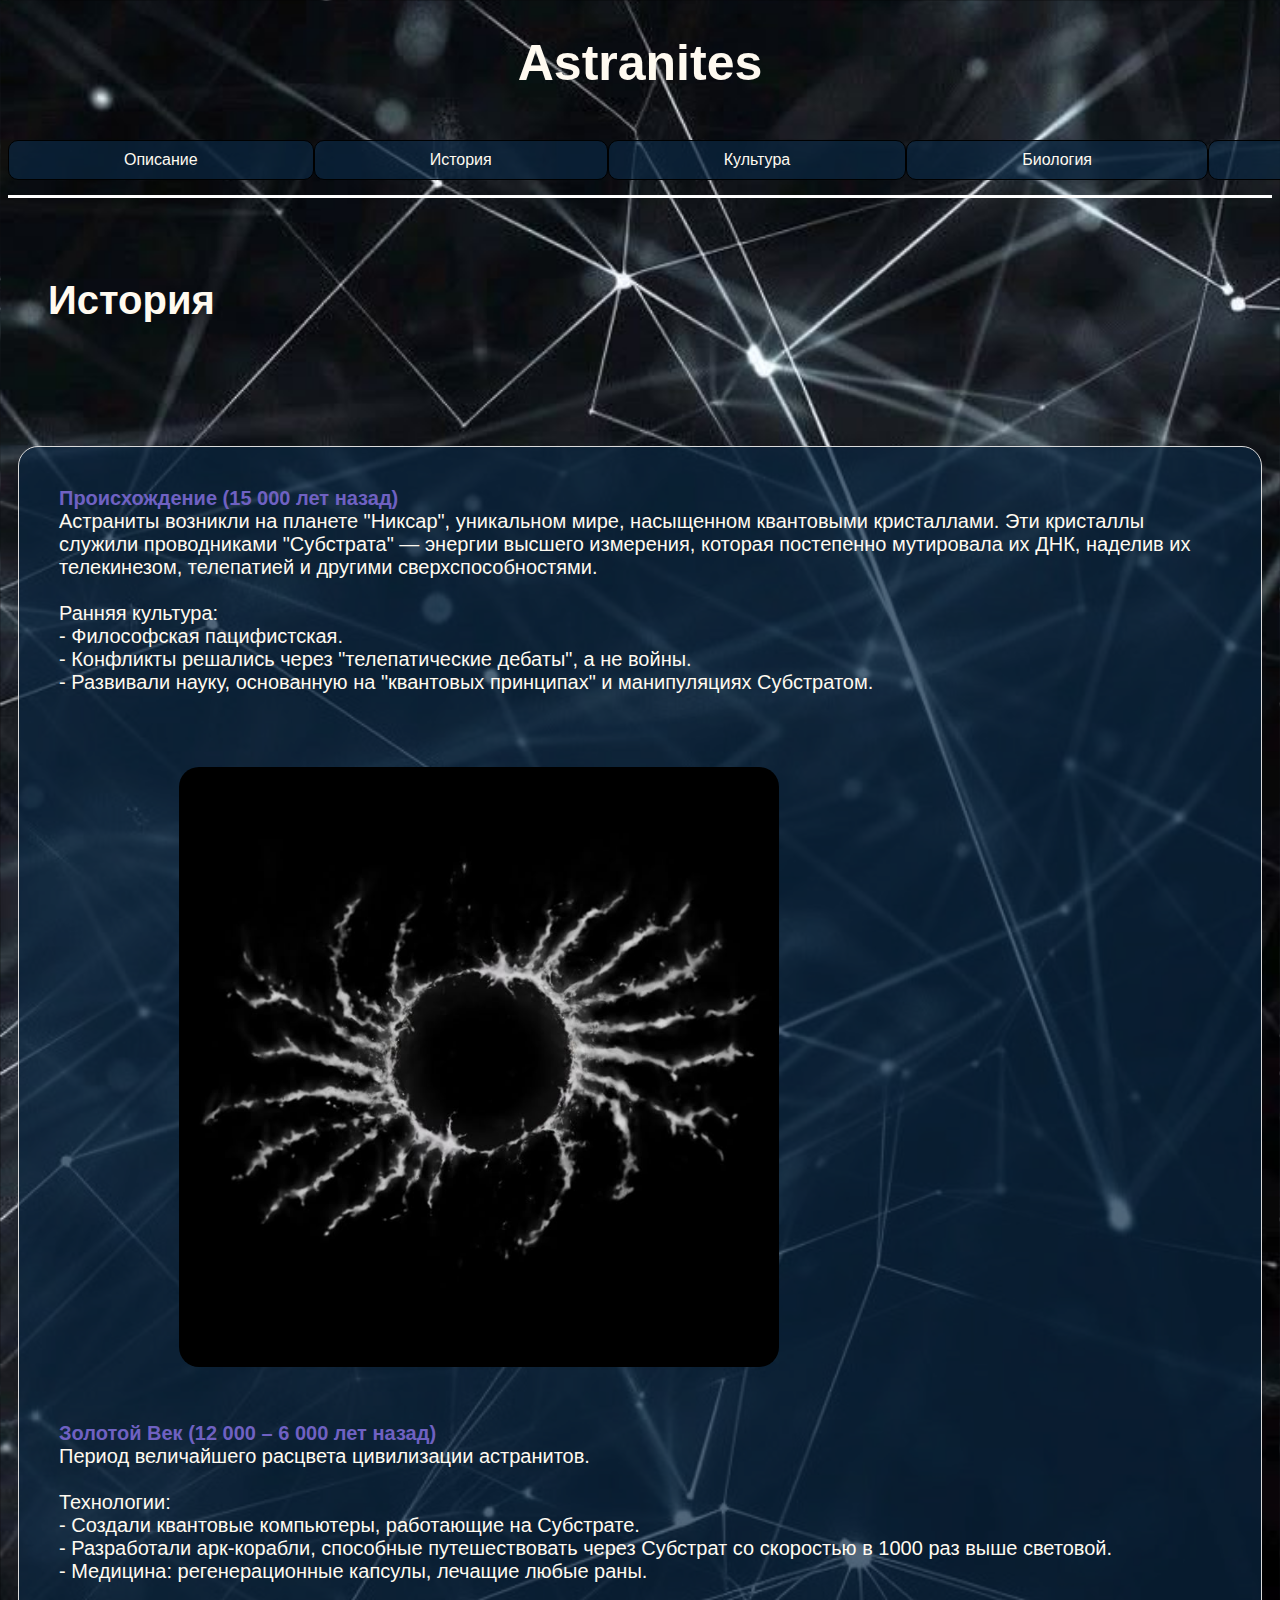
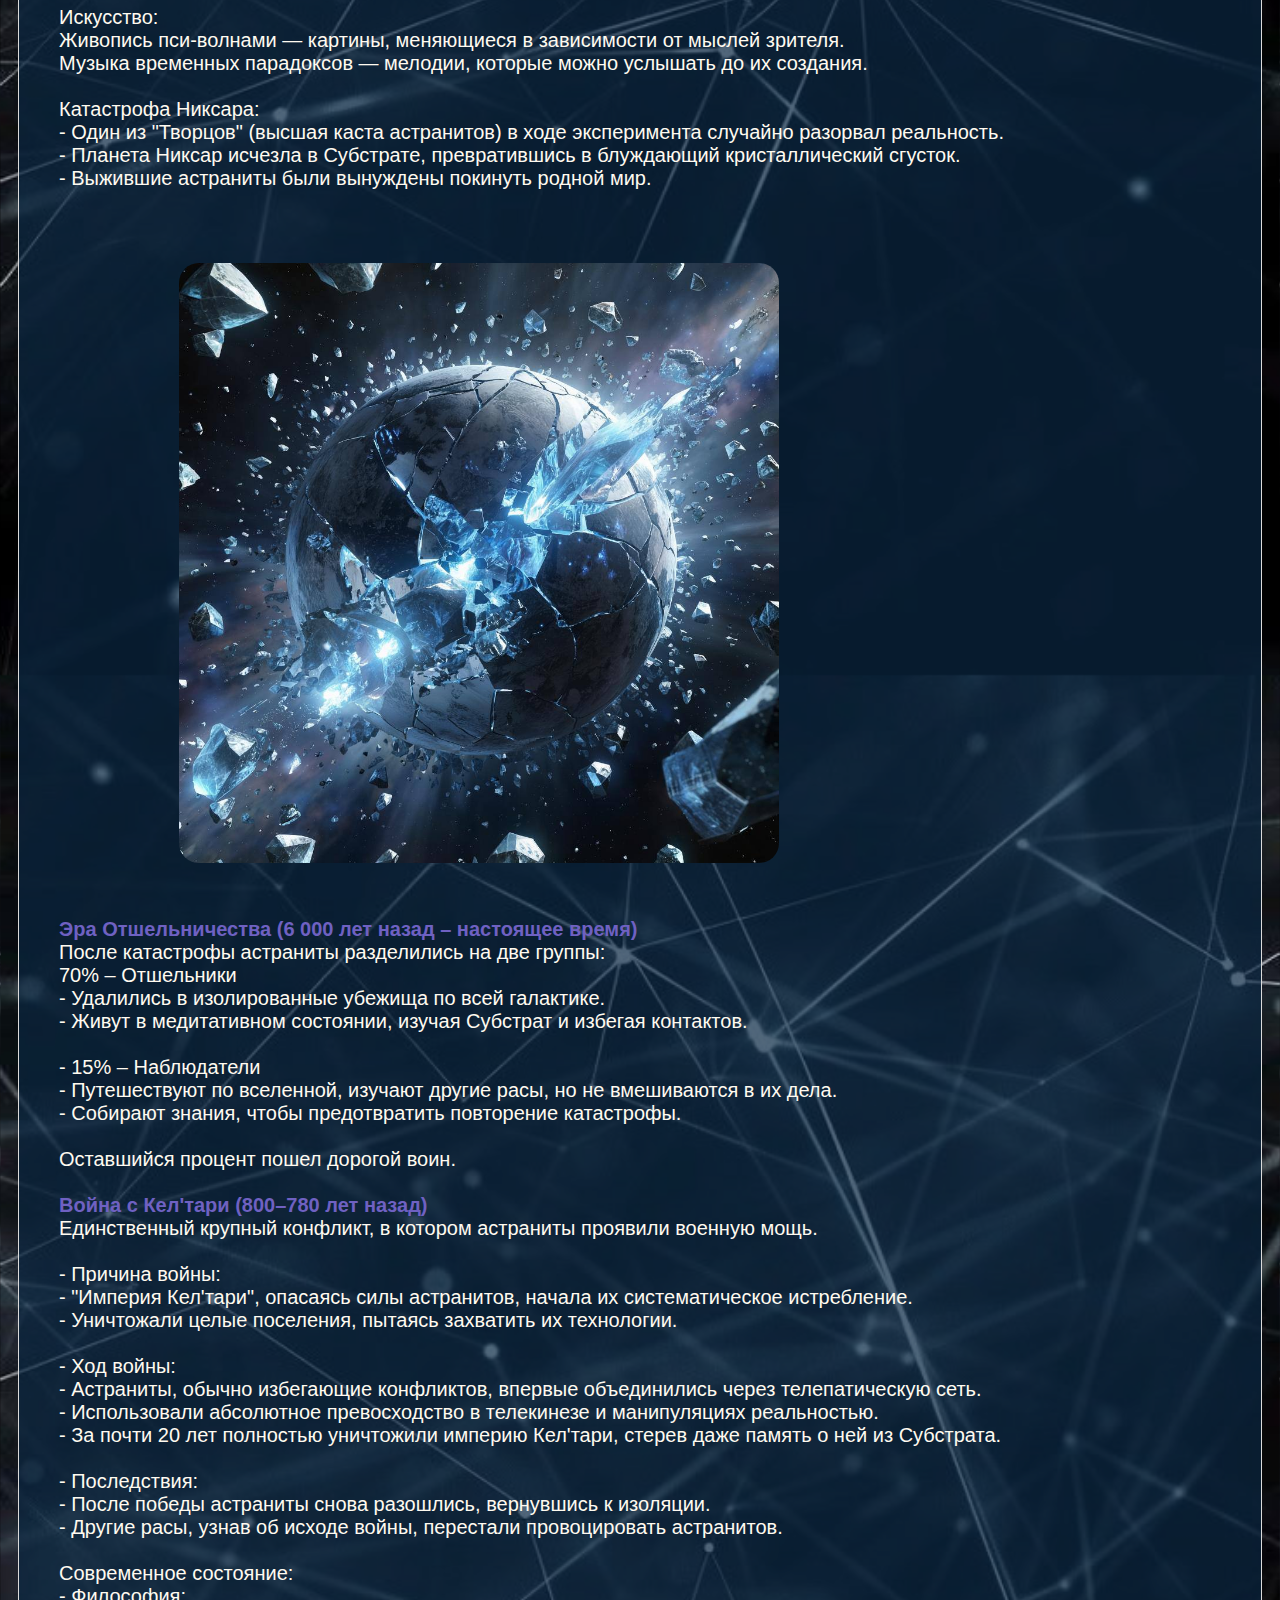
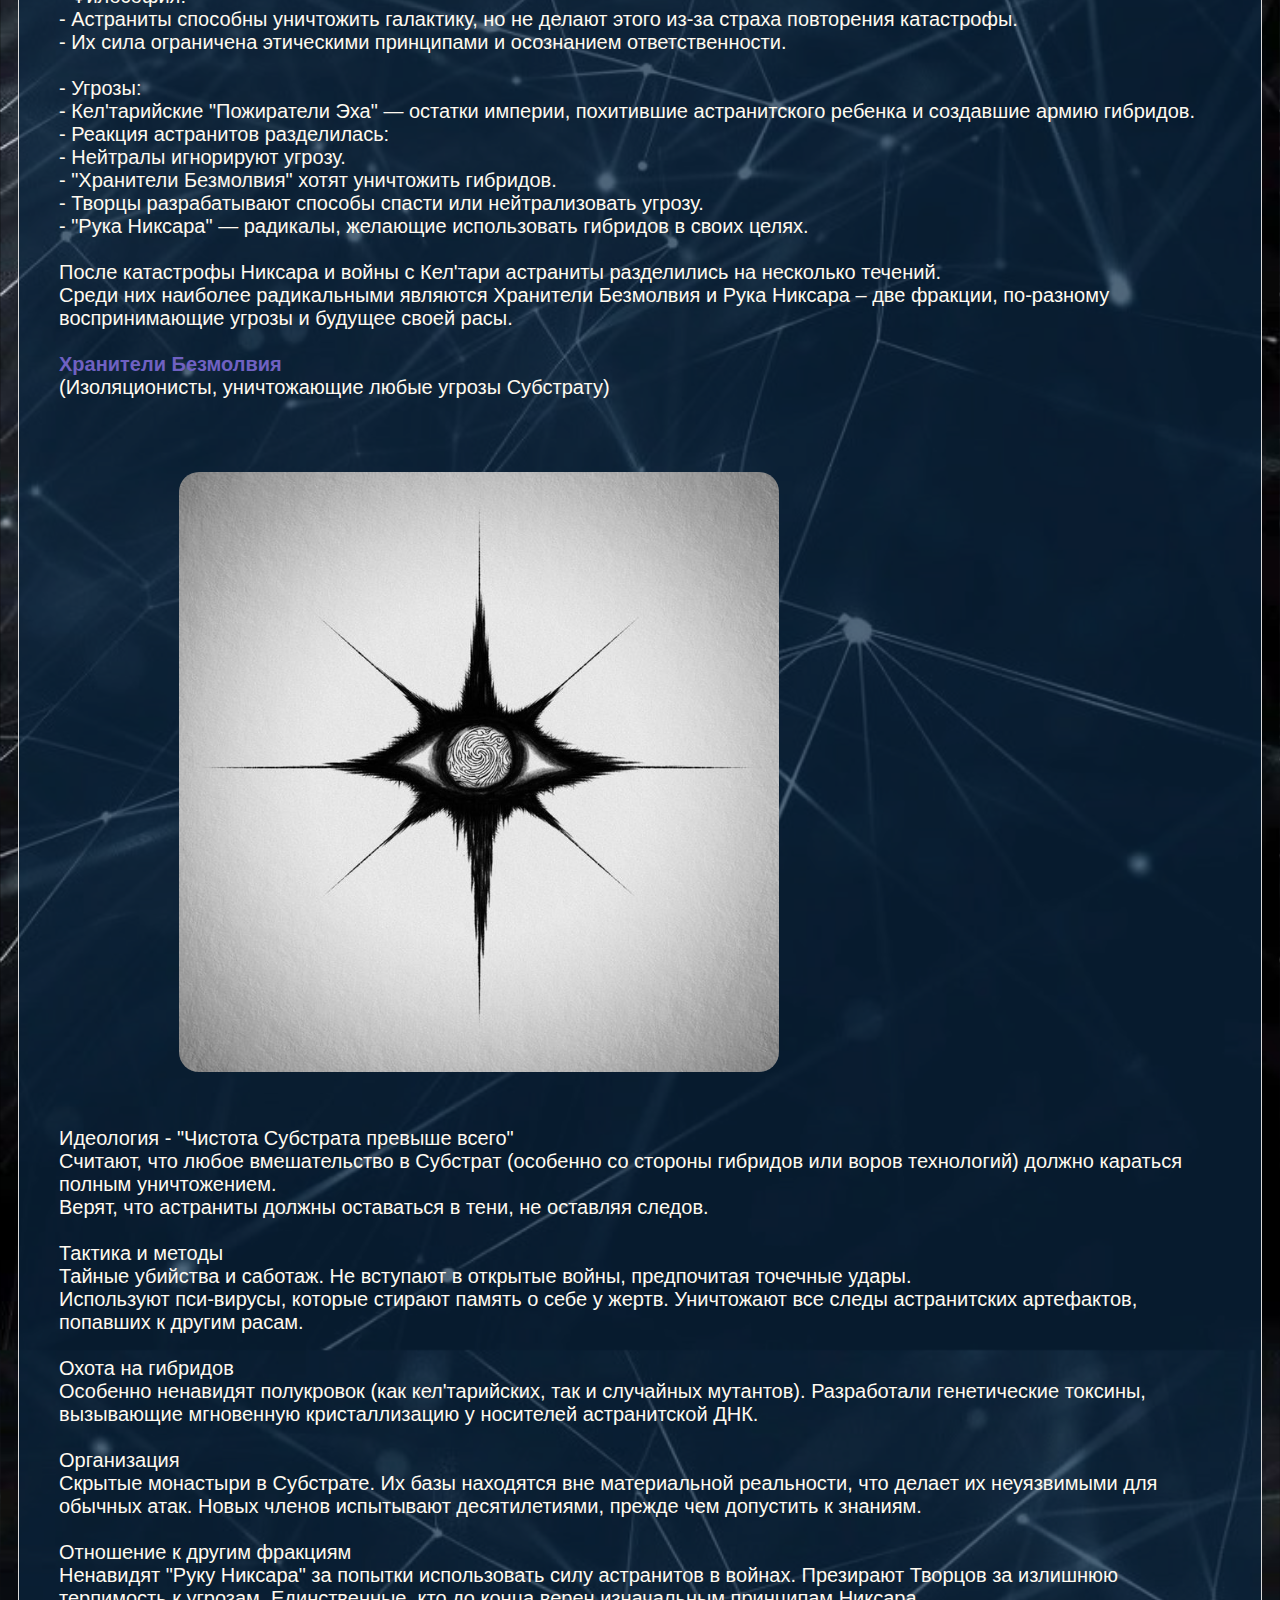
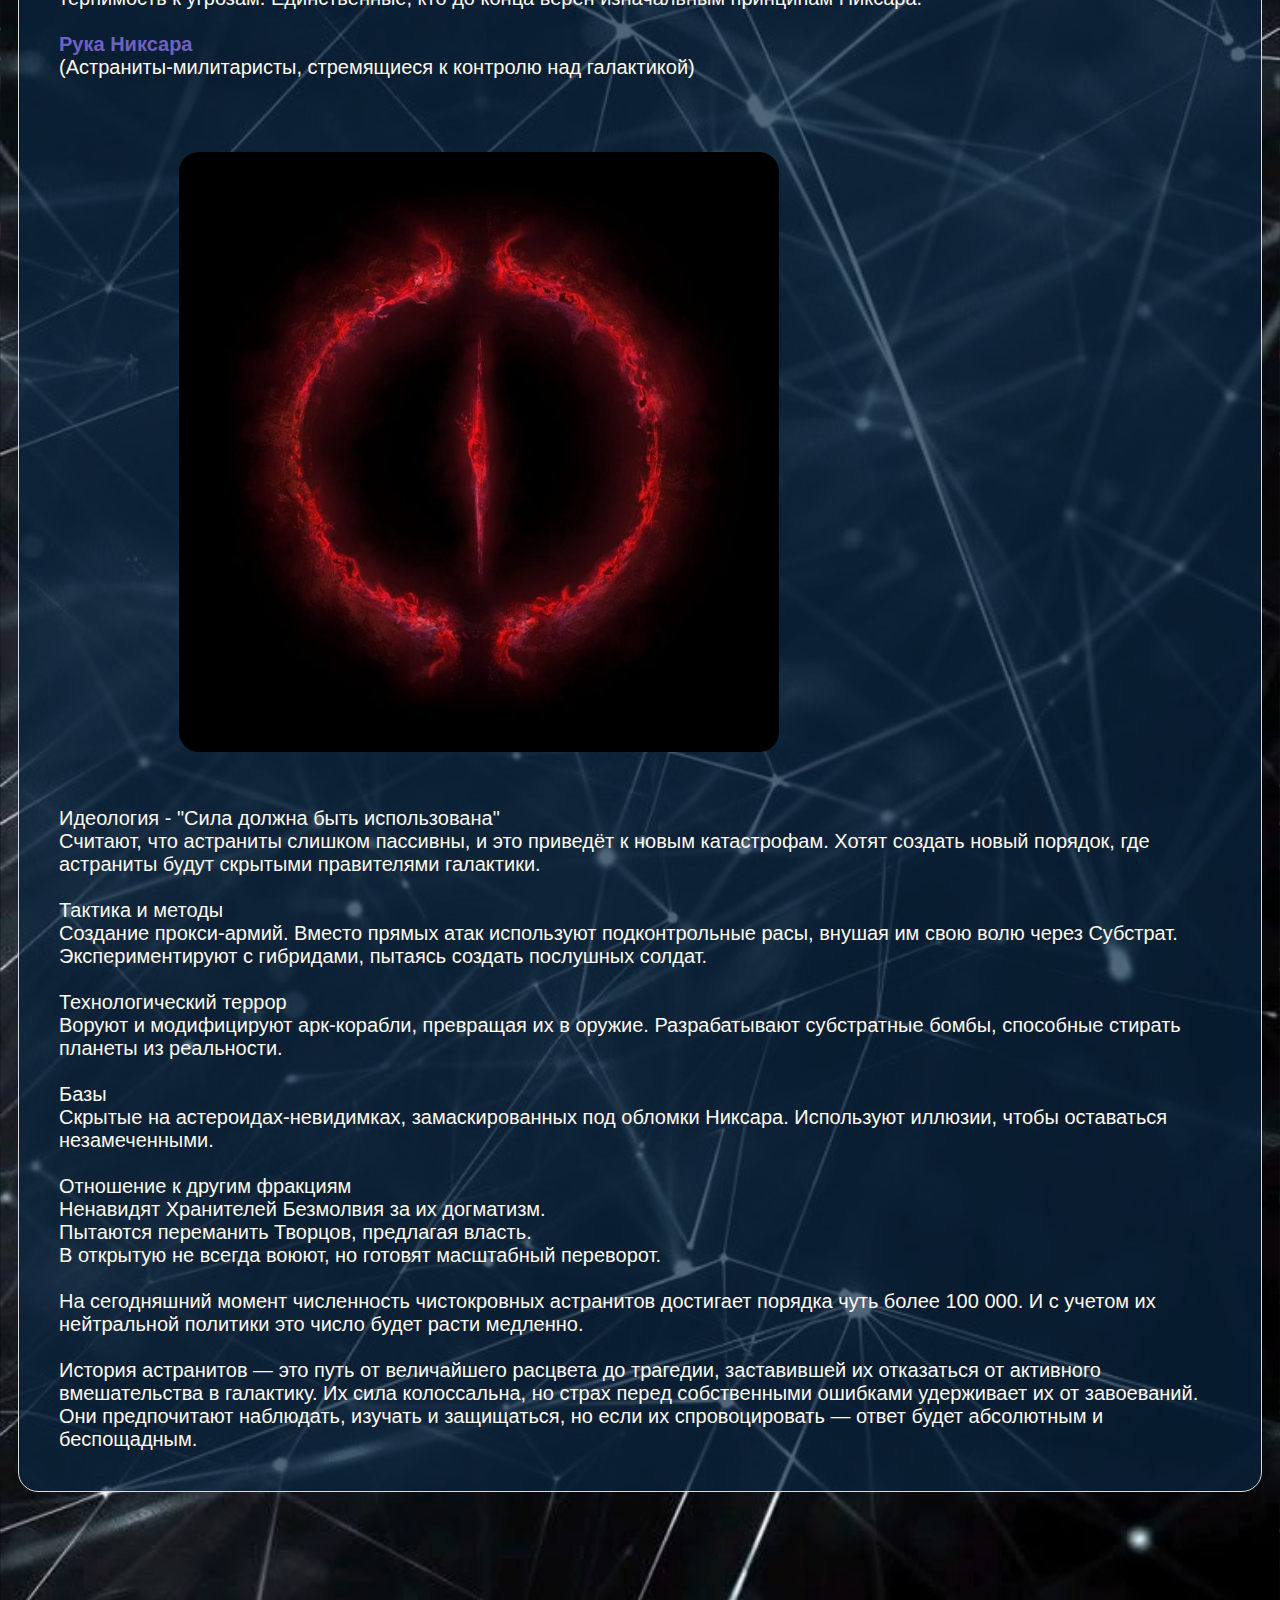
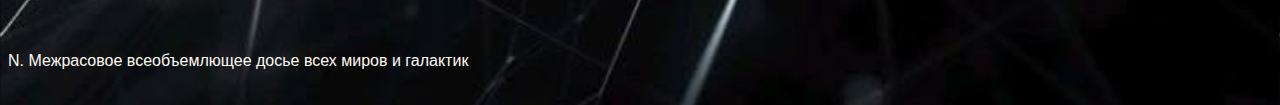
<file: Story.html>
<!DOCTYPE html>
<html>
<head>
  <title>Astranites</title>
  <meta charset="UTF-8">
  <link rel="stylesheet" href="story.css">
  <link rel="icon" href="favicon.ico" type="image/x-icon">
</head>
<body>
    <header>
        <h1>Astranites</h1>
        <nav>
            <a href="index.html" id="navi">Описание</a>
            <a href="Story.html" id="navi">История</a>
            <a href="Culture.html" id="navi">Культура</a>
            <a href="Biology.html" id="navi">Биология</a>
            <a href="Ability.html" id="navi">Способности</a>
            <a href="Other.html" id="navi">Внешность</a>
        </nav>
    </header>
    <main>
        <h2>История</h2>
        <p id="story"><b>Происхождение (15 000 лет назад)</b><br>
        Астраниты возникли на планете "Никсар", уникальном мире, насыщенном квантовыми 
        кристаллами. Эти кристаллы служили проводниками "Субстрата" — энергии высшего 
        измерения, которая постепенно мутировала их ДНК, наделив их телекинезом, телепатией и 
        другими сверхспособностями.<br>
        <br>
        Ранняя культура:<br>  
        - Философская пацифистская.<br>  
        - Конфликты решались через "телепатические дебаты", а не войны.<br>  
        - Развивали науку, основанную на "квантовых принципах" и манипуляциях Субстратом.<br> 
        <br>
        <img src="Main.jpg" alt="" id="First">
        <br>
        <b>Золотой Век (12 000 – 6 000 лет назад)</b><br>
        Период величайшего расцвета цивилизации астранитов.<br>
        <br>  
        Технологии:<br>  
        - Создали квантовые компьютеры, работающие на Субстрате.<br>  
        - Разработали арк-корабли, способные путешествовать через Субстрат со скоростью в 1000 раз выше световой.<br>  
        - Медицина: регенерационные капсулы, лечащие любые раны.<br>  
        <br>
        Искусство:<br>  
        Живопись пси-волнами — картины, меняющиеся в зависимости от мыслей зрителя.<br>  
        Музыка временных парадоксов — мелодии, которые можно услышать до их создания.<br>  
        <br>
        Катастрофа Никсара:<br>  
        - Один из "Творцов" (высшая каста астранитов) в ходе эксперимента случайно разорвал реальность.<br>  
        - Планета Никсар исчезла в Субстрате, превратившись в блуждающий кристаллический сгусток.<br>  
        - Выжившие астраниты были вынуждены покинуть родной мир.<br>  
        <br>
        <img src="Planet.jpg" alt="" id="First">
        <br>
        <b>Эра Отшельничества (6 000 лет назад – настоящее время)</b><br> 
        После катастрофы астраниты разделились на две группы:<br>  
        70% – Отшельники<br>  
        - Удалились в изолированные убежища по всей галактике.<br>  
        - Живут в медитативном состоянии, изучая Субстрат и избегая контактов.<br>  
        <br>
        - 15% – Наблюдатели<br>  
        - Путешествуют по вселенной, изучают другие расы, но не вмешиваются в их дела.<br>  
        - Собирают знания, чтобы предотвратить повторение катастрофы.<br> 
        <br>
        Оставшийся процент пошел дорогой воин.<br>
        <br>
        <b>Война с Кел'тари (800–780 лет назад)</b><br> 
        Единственный крупный конфликт, в котором астраниты проявили военную мощь.<br>  
        <br>
        - Причина войны:<br>  
        - "Империя Кел'тари", опасаясь силы астранитов, начала их систематическое истребление.<br>  
        - Уничтожали целые поселения, пытаясь захватить их технологии.<br>  
        <br>
        - Ход войны:<br>  
        - Астраниты, обычно избегающие конфликтов, впервые объединились через телепатическую сеть.<br>  
        - Использовали абсолютное превосходство в телекинезе и манипуляциях реальностью.<br>  
        - За почти 20 лет полностью уничтожили империю Кел'тари, стерев даже память о ней из Субстрата.<br>  
        <br>
        - Последствия:<br>  
        - После победы астраниты снова разошлись, вернувшись к изоляции.<br>  
        - Другие расы, узнав об исходе войны, перестали провоцировать астранитов.<br>  
        <br>
        Современное состояние:<br>  
        - Философия:<br>  
        - Астраниты способны уничтожить галактику, но не делают этого из-за страха повторения катастрофы.<br>  
        - Их сила ограничена этическими принципами и осознанием ответственности.<br>  
        <br>
        - Угрозы:<br>  
        - Кел'тарийские "Пожиратели Эха" — остатки империи, похитившие астранитского ребенка и создавшие армию гибридов.<br>  
        - Реакция астранитов разделилась:<br>  
        - Нейтралы игнорируют угрозу.<br>  
        - "Хранители Безмолвия" хотят уничтожить гибридов.<br>  
        - Творцы разрабатывают способы спасти или нейтрализовать угрозу.<br>  
        - "Рука Никсара" — радикалы, желающие использовать гибридов в своих целях.<br> 
        <br>
        После катастрофы Никсара и войны с Кел'тари астраниты разделились на несколько течений.<br> 
        Среди них наиболее радикальными являются Хранители Безмолвия и Рука Никсара – две 
        фракции, по-разному воспринимающие угрозы и будущее своей расы.<br>
        <br>
        <b>Хранители Безмолвия</b><br>
        (Изоляционисты, уничтожающие любые угрозы Субстрату)<br>
        <br>
        <img src="Harosh.jpg" alt="" id="First">
        <br>
        Идеология - "Чистота Субстрата превыше всего"<br>
        Считают, что любое вмешательство в Субстрат (особенно со стороны гибридов или воров 
        технологий) должно караться полным уничтожением.<br>
        Верят, что астраниты должны оставаться в тени, не оставляя следов.<br>
        <br>
        Тактика и методы<br>
        Тайные убийства и саботаж. Не вступают в открытые войны, предпочитая точечные удары.<br> 
        Используют пси-вирусы, которые стирают память о себе у жертв. Уничтожают все следы 
        астранитских артефактов, попавших к другим расам.<br> 
        <br>
        Охота на гибридов<br>
        Особенно ненавидят полукровок (как кел'тарийских, так и случайных мутантов). Разработали 
        генетические токсины, вызывающие мгновенную кристаллизацию у носителей астранитской ДНК.<br>
        <br>
        Организация<br>
        Скрытые монастыри в Субстрате. Их базы находятся вне материальной реальности, что делает 
        их неуязвимыми для обычных атак. Новых членов испытывают десятилетиями, прежде чем 
        допустить к знаниям.<br>
        <br>
        Отношение к другим фракциям<br>
        Ненавидят "Руку Никсара" за попытки использовать силу астранитов в войнах. Презирают 
        Творцов за излишнюю терпимость к угрозам. Единственные, кто до конца верен изначальным 
        принципам Никсара.<br>
        <br>
        <b>Рука Никсара</b><br>
        (Астраниты-милитаристы, стремящиеся к контролю над галактикой)<br>
        <br>
        <img src="Plohish.jpg" alt="" id="First">
        <br>
        Идеология - "Сила должна быть использована"<br>
        Считают, что астраниты слишком пассивны, и это приведёт к новым катастрофам. Хотят 
        создать новый порядок, где астраниты будут скрытыми правителями галактики.<br>
        <br>
        Тактика и методы<br>
        Создание прокси-армий. Вместо прямых атак используют подконтрольные расы, внушая им свою 
        волю через Субстрат. Экспериментируют с гибридами, пытаясь создать послушных солдат.<br>
        <br>
        Технологический террор<br>
        Воруют и модифицируют арк-корабли, превращая их в оружие. Разрабатывают субстратные 
        бомбы, способные стирать планеты из реальности.<br>
        <br>
        Базы<br>
        Скрытые на астероидах-невидимках, замаскированных под обломки Никсара. Используют 
        иллюзии, чтобы оставаться незамеченными.<br>
        <br>
        Отношение к другим фракциям<br>
        Ненавидят Хранителей Безмолвия за их догматизм.<br>
        Пытаются переманить Творцов, предлагая власть.<br>
        В открытую не всегда воюют, но готовят масштабный переворот.<br>
        <br>
        На сегодняшний момент численность чистокровных астранитов достигает порядка чуть более 
        100 000. И с учетом их нейтральной политики это число будет расти медленно.<br>
        <br>
        История астранитов — это путь от величайшего расцвета до трагедии, заставившей их 
        отказаться от активного вмешательства в галактику. Их сила колоссальна, но страх перед 
        собственными ошибками удерживает их от завоеваний. Они предпочитают наблюдать, изучать 
        и защищаться, но если их спровоцировать — ответ будет абсолютным и беспощадным.</p>
    </main>
    <footer>
        <p id="niz">N. Межрасовое всеобъемлющее досье всех миров и галактик</p>
    </footer>
</body>
</html>
</file>
<file: styles.css>
body {
    background-image: url("Fon.jpg");
    background-size: cover;
}

header {
    text-decoration: none;
}

main {
    text-decoration: none;
}

footer {
    text-decoration: none;
}

nav {
    padding-top: 15px;
    padding-bottom: 15px;
    border-bottom: 3px solid #ffffff;
}

h1 {
    text-align: center; 
    color: floralwhite;
    font-family:Impact, Haettenschweiler, 'Arial Narrow Bold', sans-serif;
    font-size: 50px;
}

#navi {
    border: 1px solid #000;
    border-radius: 10px;
    background-color: rgba(10, 39, 65, 0.7);
    padding-top: 10px;
    padding-bottom: 10px;
    padding-left: 115px;
    padding-right: 115px;
    color: floralwhite;
    font-family:Impact, Haettenschweiler, 'Arial Narrow Bold', sans-serif;
    text-decoration: none;
}

#navi:hover {
    background-color: rgba(4, 16, 27, 0.7);
    color: darkslateblue;
    transition: all 0.3s ease;
}

#navi:active {
    transform: scale(0.98);
    background-color: rgba(2, 8, 14, 0.7);
}

#opisanie {
    color: floralwhite;
    background-color: rgba(10, 39, 65, 0.7);
    font-family:Verdana, Geneva, Tahoma, sans-serif;
    font-size: 20px;
    border: 1px solid #dbdbdb;
    border-radius: 20px;
    margin-top: 230px;
    margin-bottom: 230px;
    margin-left: 10px;
    margin-right: 10px;
    padding-left: 40px;
    padding-right: 40px;
    padding-top: 40px;
    padding-bottom: 40px;
}

#niz {
    margin-top: 35px;
    margin-bottom: 35px;
    color: floralwhite;
    font-family:Verdana, Geneva, Tahoma, sans-serif;
}
</file>
<file: ability.css>
body {
    background-image: url("Fon.jpg");
    background-size: cover;
}

header {
    text-decoration: none;
}

main {
    text-decoration: none;
}

footer {
    text-decoration: none;
}

nav {
    padding-top: 15px;
    padding-bottom: 15px;
    border-bottom: 3px solid #ffffff;
    display: flex;
    justify-content: space-around;
}

h1 {
    text-align: center; 
    color: floralwhite;
    font-family:Impact, Haettenschweiler, 'Arial Narrow Bold', sans-serif;
    font-size: 50px;
}

h2 { 
    color: floralwhite;
    font-family:Impact, Haettenschweiler, 'Arial Narrow Bold', sans-serif;
    font-size: 40px;
    margin-top: 80px;
    margin-left: 40px;
    margin-right: 1550px;
    border-bottom: 3px solid floralwhite;
}

b {
    color: rgb(111, 97, 194);
} 

#navi {
    flex: 1;
    text-align: center;
    border: 1px solid #000;
    border-radius: 10px;
    background-color: rgba(10, 39, 65, 0.7);
    padding-top: 10px;
    padding-bottom: 10px;
    padding-left: 115px;
    padding-right: 115px;
    color: floralwhite;
    font-family:Impact, Haettenschweiler, 'Arial Narrow Bold', sans-serif;
    text-decoration: none;
}

#navi:hover {
    background-color: rgba(4, 16, 27, 0.7);
    color: darkslateblue;
    transition: all 0.3s ease;
}

#navi:active {
    transform: scale(0.98);
    background-color: rgba(2, 8, 14, 0.7);
}

#opisanie {
    color: floralwhite;
    background-color: rgba(10, 39, 65, 0.7);
    font-family:Verdana, Geneva, Tahoma, sans-serif;
    font-size: 20px;
    border: 1px solid #dbdbdb;
    border-radius: 20px;
    margin-top: 230px;
    margin-bottom: 230px;
    margin-left: 10px;
    margin-right: 10px;
    padding-left: 40px;
    padding-right: 40px;
    padding-top: 40px;
    padding-bottom: 40px;
}

#niz {
    margin-top: 35px;
    margin-bottom: 35px;
    color: floralwhite;
    font-family:Verdana, Geneva, Tahoma, sans-serif;
}

#First {
    border-radius: 20px;
    width: 400px;
    height: 400px;
    margin-left: 120px;
    margin-top: 50px;
    margin-bottom: 50px;
}
</file>
<file: biology.css>
body {
    background-image: url("Fon3.jpg");
    background-size: cover;
}

header {
    text-decoration: none;
}

main {
    text-decoration: none;
}

footer {
    text-decoration: none;
}

nav {
    padding-top: 15px;
    padding-bottom: 15px;
    border-bottom: 3px solid #ffffff;
    display: flex;
    justify-content: space-around;
}

h1 {
    text-align: center; 
    color: floralwhite;
    font-family:Impact, Haettenschweiler, 'Arial Narrow Bold', sans-serif;
    font-size: 50px;
}

h2 { 
    color: floralwhite;
    font-family:Impact, Haettenschweiler, 'Arial Narrow Bold', sans-serif;
    font-size: 40px;
    margin-top: 80px;
    margin-left: 40px;
    margin-right: 1550px;
    border-bottom: 3px solid floralwhite;
}

b {
    color: rgb(111, 97, 194);
} 

#navi {
    flex: 1;
    text-align: center;
    border: 1px solid #000;
    border-radius: 10px;
    background-color: rgba(10, 39, 65, 0.7);
    padding-top: 10px;
    padding-bottom: 10px;
    padding-left: 115px;
    padding-right: 115px;
    color: floralwhite;
    font-family:Impact, Haettenschweiler, 'Arial Narrow Bold', sans-serif;
    text-decoration: none;
}

#navi:hover {
    background-color: rgba(4, 16, 27, 0.7);
    color: darkslateblue;
    transition: all 0.3s ease;
}

#navi:active {
    transform: scale(0.98);
    background-color: rgba(2, 8, 14, 0.7);
}

#opisanie {
    color: floralwhite;
    background-color: rgba(10, 39, 65, 0.7);
    font-family:Verdana, Geneva, Tahoma, sans-serif;
    font-size: 20px;
    border: 1px solid #dbdbdb;
    border-radius: 20px;
    margin-top: 230px;
    margin-bottom: 230px;
    margin-left: 10px;
    margin-right: 10px;
    padding-left: 40px;
    padding-right: 40px;
    padding-top: 40px;
    padding-bottom: 40px;
}

#niz {
    margin-top: 35px;
    margin-bottom: 35px;
    color: floralwhite;
    font-family:Verdana, Geneva, Tahoma, sans-serif;
}
</file>
<file: culture.css>
body {
    background-image: url("Fon4.jpg");
    background-size: cover;
}

header {
    text-decoration: none;
}

main {
    text-decoration: none;
}

footer {
    text-decoration: none;
}

nav {
    padding-top: 15px;
    padding-bottom: 15px;
    border-bottom: 3px solid #ffffff;
}

h1 {
    text-align: center; 
    color: floralwhite;
    font-family:Impact, Haettenschweiler, 'Arial Narrow Bold', sans-serif;
    font-size: 50px;
}

h2 { 
    color: floralwhite;
    font-family:Impact, Haettenschweiler, 'Arial Narrow Bold', sans-serif;
    font-size: 40px;
    margin-top: 80px;
    margin-left: 40px;
    margin-right: 1550px;
    border-bottom: 3px solid floralwhite;
}

b {
    color: rgb(111, 97, 194);
}   

#navi {
    border: 1px solid #000;
    border-radius: 10px;
    background-color: rgba(10, 39, 65, 0.7);
    padding-top: 10px;
    padding-bottom: 10px;
    padding-left: 115px;
    padding-right: 115px;
    color: floralwhite;
    font-family:Impact, Haettenschweiler, 'Arial Narrow Bold', sans-serif;
    text-decoration: none;
}

#navi:hover {
    background-color: rgba(4, 16, 27, 0.7);
    color: darkslateblue;
    transition: all 0.3s ease;
}

#navi:active {
    transform: scale(0.98);
    background-color: rgba(2, 8, 14, 0.7);
}

#opisanie {
    color: floralwhite;
    background-color: rgba(10, 39, 65, 0.7);
    font-family:Verdana, Geneva, Tahoma, sans-serif;
    font-size: 20px;
    border: 1px solid #dbdbdb;
    border-radius: 20px;
    margin-top: 230px;
    margin-bottom: 230px;
    margin-left: 10px;
    margin-right: 10px;
    padding-left: 40px;
    padding-right: 40px;
    padding-top: 40px;
    padding-bottom: 40px;
}

#niz {
    margin-top: 35px;
    margin-bottom: 35px;
    color: floralwhite;
    font-family:Verdana, Geneva, Tahoma, sans-serif;
}
</file>
<file: other.css>
body {
    background-image: url("Fon.jpg");
    background-size: cover;
}

header {
    text-decoration: none;
}

main {
    text-decoration: none;
}

footer {
    text-decoration: none;
}

nav {
    padding-top: 15px;
    padding-bottom: 15px;
    border-bottom: 3px solid #ffffff;
}

h1 {
    text-align: center; 
    color: floralwhite;
    font-family:Impact, Haettenschweiler, 'Arial Narrow Bold', sans-serif;
    font-size: 50px;
}

h2 { 
    color: floralwhite;
    font-family:Impact, Haettenschweiler, 'Arial Narrow Bold', sans-serif;
    font-size: 40px;
    margin-top: 80px;
    margin-left: 40px;
    margin-right: 1550px;
    border-bottom: 3px solid floralwhite;
}

b {
    color: rgb(111, 97, 194);
} 

#navi {
    border: 1px solid #000;
    border-radius: 10px;
    background-color: rgba(10, 39, 65, 0.7);
    padding-top: 10px;
    padding-bottom: 10px;
    padding-left: 115px;
    padding-right: 115px;
    color: floralwhite;
    font-family:Impact, Haettenschweiler, 'Arial Narrow Bold', sans-serif;
    text-decoration: none;
}

#navi:hover {
    background-color: rgba(4, 16, 27, 0.7);
    color: darkslateblue;
    transition: all 0.3s ease;
}

#navi:active {
    transform: scale(0.98);
    background-color: rgba(2, 8, 14, 0.7);
}

#opisanie {
    color: floralwhite;
    background-color: rgba(10, 39, 65, 0.7);
    font-family:Verdana, Geneva, Tahoma, sans-serif;
    font-size: 20px;
    border: 1px solid #dbdbdb;
    border-radius: 20px;
    margin-top: 230px;
    margin-bottom: 230px;
    margin-left: 10px;
    margin-right: 10px;
    padding-left: 40px;
    padding-right: 40px;
    padding-top: 40px;
    padding-bottom: 40px;
}

#niz {
    margin-top: 35px;
    margin-bottom: 35px;
    color: floralwhite;
    font-family:Verdana, Geneva, Tahoma, sans-serif;
}

#First {
    border-radius: 20px;
    width: 600px;
    height: 900px;
    margin-left: 120px;
    margin-top: 50px;
    margin-bottom: 50px;
}
</file>
<file: story.css>
body {
    background-image: url("Fon2.jpg");
    background-size:contain;
}

header {
    text-decoration: none;
}

main {
    text-decoration: none;
}

footer {
    text-decoration: none;
}

nav {
    padding-top: 15px;
    padding-bottom: 15px;
    border-bottom: 3px solid #ffffff;
    display: flex;
    justify-content: space-around;
}

h1 {
    text-align: center; 
    color: floralwhite;
    font-family:Impact, Haettenschweiler, 'Arial Narrow Bold', sans-serif;
    font-size: 50px;
}

h2 { 
    color: floralwhite;
    font-family:Impact, Haettenschweiler, 'Arial Narrow Bold', sans-serif;
    font-size: 40px;
    margin-top: 80px;
    margin-left: 40px;
    margin-right: 1550px;
    border-bottom: 3px solid floralwhite;
}

b {
    color: rgb(111, 97, 194);
}

#navi {
    flex: 1;
    text-align: center;
    border: 1px solid #000;
    border-radius: 10px;
    background-color: rgba(10, 39, 65, 0.7);
    padding-top: 10px;
    padding-bottom: 10px;
    padding-left: 115px;
    padding-right: 115px;
    color: floralwhite;
    font-family:Impact, Haettenschweiler, 'Arial Narrow Bold', sans-serif;
    text-decoration: none;
}

#navi:hover {
    background-color: rgba(4, 16, 27, 0.7);
    color: darkslateblue;
    transition: all 0.3s ease;
}

#navi:active {
    transform: scale(0.98);
    background-color: rgba(2, 8, 14, 0.7);
}

#story {
    color: floralwhite;
    background-color: rgba(10, 39, 65, 0.7);
    font-family:Verdana, Geneva, Tahoma, sans-serif;
    font-size: 20px;
    border: 1px solid #dbdbdb;
    border-radius: 20px;
    margin-top: 120px;
    margin-bottom: 160px;
    margin-left: 10px;
    margin-right: 10px;
    padding-left: 40px;
    padding-right: 40px;
    padding-top: 40px;
    padding-bottom: 40px;
}

#niz {
    margin-top: 35px;
    margin-bottom: 35px;
    color: floralwhite;
    font-family:Verdana, Geneva, Tahoma, sans-serif;
}

#First {
    border-radius: 20px;
    width: 600px;
    height: 600px;
    margin-left: 120px;
    margin-top: 50px;
    margin-bottom: 50px;
}
</file>
